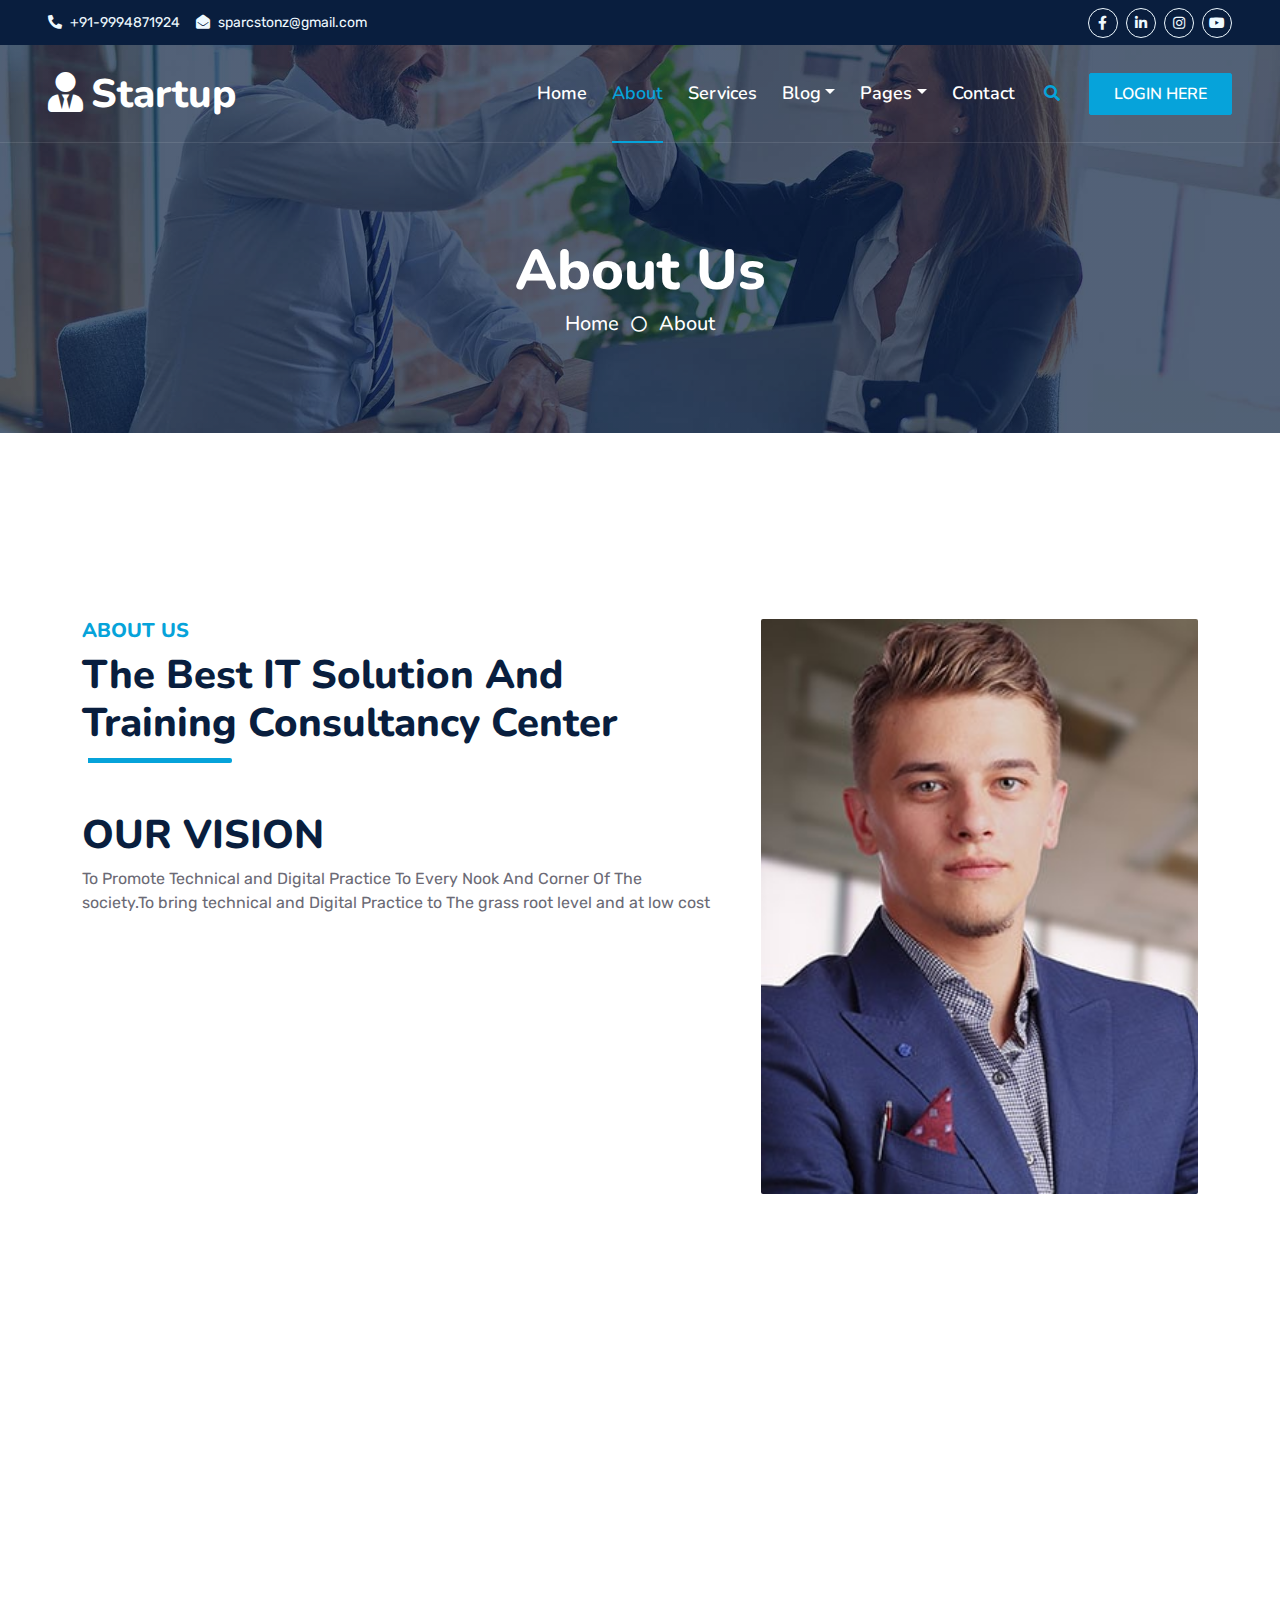
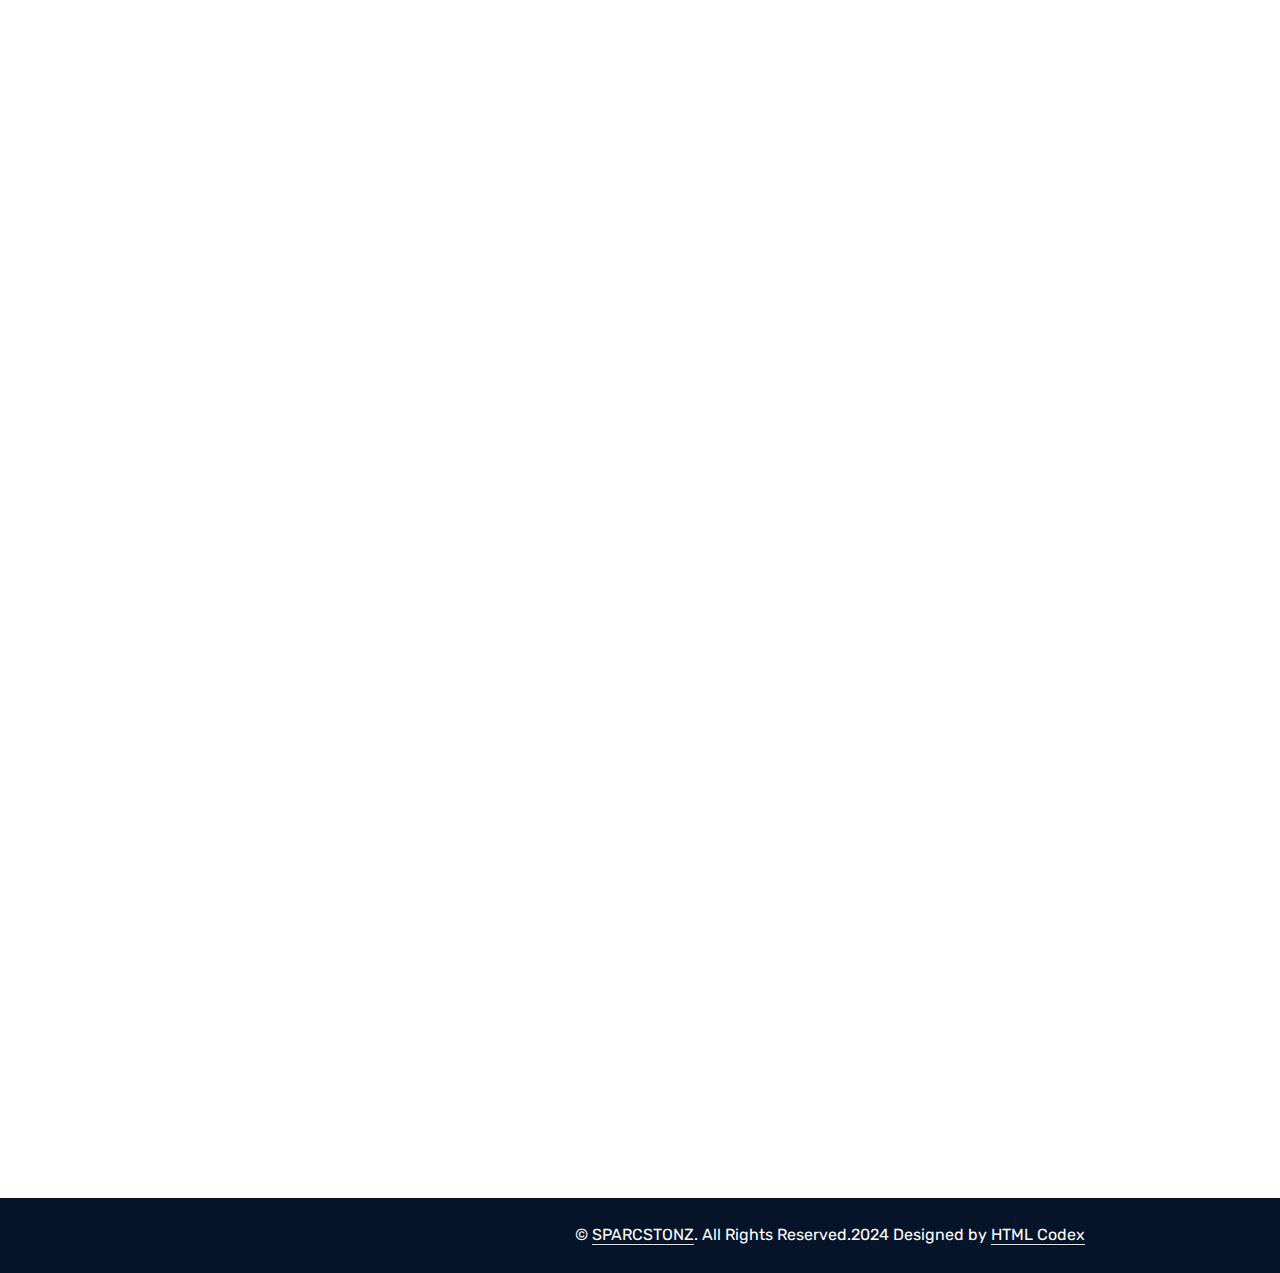
<file: about.html>
﻿<!DOCTYPE html>
<html lang="en">

<head>
    <meta charset="utf-8">
    <title>SPARCSTONZ</title>
    <meta content="width=device-width, initial-scale=1.0" name="viewport">
    <meta content="SPARKSTONZ" name="keywords">
    <meta content="SPARKSTONZ" name="description">

    <!-- Favicon -->
    <link href="img/favicon.ico" rel="icon">

    <!-- Google Web Fonts -->
    <link rel="preconnect" href="https://fonts.googleapis.com">
    <link rel="preconnect" href="https://fonts.gstatic.com" crossorigin>
    <link href="https://fonts.googleapis.com/css2?family=Nunito:wght@400;600;700;800&family=Rubik:wght@400;500;600;700&display=swap" rel="stylesheet">

    <!-- Icon Font Stylesheet -->
    <link href="https://cdnjs.cloudflare.com/ajax/libs/font-awesome/5.10.0/css/all.min.css" rel="stylesheet">
    <link href="https://cdn.jsdelivr.net/npm/bootstrap-icons@1.4.1/font/bootstrap-icons.css" rel="stylesheet">

    <!-- Libraries Stylesheet -->
    <link href="lib/owlcarousel/assets/owl.carousel.min.css" rel="stylesheet">
    <link href="lib/animate/animate.min.css" rel="stylesheet">

    <!-- Customized Bootstrap Stylesheet -->
    <link href="css/bootstrap.min.css" rel="stylesheet">

    <!-- Template Stylesheet -->
    <link href="css/style.css" rel="stylesheet">
</head>

<body>
    <!-- Spinner Start -->
    <div id="spinner" class="show bg-white position-fixed translate-middle w-100 vh-100 top-50 start-50 d-flex align-items-center justify-content-center">
        <div class="spinner"></div>
    </div>
    <!-- Spinner End -->


    <!-- Topbar Start -->
    <div class="container-fluid bg-dark px-5 d-none d-lg-block">
        <div class="row gx-0">
            <div class="col-lg-8 text-center text-lg-start mb-2 mb-lg-0">
                <div class="d-inline-flex align-items-center" style="height: 45px;">
                    
                    <small class="me-3 text-light"><i class="fa fa-phone-alt me-2"></i>+91-9994871924</small>
                    <small class="text-light"><i class="fa fa-envelope-open me-2"></i>sparcstonz@gmail.com</small>
                </div>
            </div>
            <div class="col-lg-4 text-center text-lg-end">
                <div class="d-inline-flex align-items-center" style="height: 45px;">
                     <a class="btn btn-sm btn-outline-light btn-sm-square rounded-circle me-2" href="https://www.facebook.com/sparcstonz"><i class="fab fa-facebook-f fw-normal"></i></a>
                    <a class="btn btn-sm btn-outline-light btn-sm-square rounded-circle me-2" href="https://www.linkedin.com/in/sparcstonz-admin-19015629a"><i class="fab fa-linkedin-in fw-normal"></i></a>
                    <a class="btn btn-sm btn-outline-light btn-sm-square rounded-circle me-2" href="https://www.instagram.com/invites/contact/?=timwga2cz&utm_content=t8w008j"><i class="fab fa-instagram fw-normal"></i></a>
                    <a class="btn btn-sm btn-outline-light btn-sm-square rounded-circle" href=""><i class="fab fa-youtube fw-normal"></i></a>
                </div>
            </div>
        </div>
    </div>
    <!-- Navbar Start -->
    <div class="container-fluid position-relative p-0">
        <nav class="navbar navbar-expand-lg navbar-dark px-5 py-3 py-lg-0">
            <a href="index.html" class="navbar-brand p-0">
                <h1 class="m-0"><i class="fa fa-user-tie me-2"></i>Startup</h1>
            </a>
            <button class="navbar-toggler" type="button" data-bs-toggle="collapse" data-bs-target="#navbarCollapse">
                <span class="fa fa-bars"></span>
            </button>
            <div class="collapse navbar-collapse" id="navbarCollapse">
                <div class="navbar-nav ms-auto py-0">
                    <a href="index.html" class="nav-item nav-link">Home</a>
                    <a href="about.html" class="nav-item nav-link active">About</a>
                    <a href="service.html" class="nav-item nav-link">Services</a>
                    <div class="nav-item dropdown">
                        <a href="#" class="nav-link dropdown-toggle" data-bs-toggle="dropdown">Blog</a>
                        <div class="dropdown-menu m-0">
                            <a href="blog.html" class="dropdown-item">Blog Grid</a>
                            <a href="detail.html" class="dropdown-item">Blog Detail</a>
                        </div>
                    </div>
                    <div class="nav-item dropdown">
                        <a href="#" class="nav-link dropdown-toggle" data-bs-toggle="dropdown">Pages</a>
                        <div class="dropdown-menu m-0">
                            <a href="price.html" class="dropdown-item">Pricing Plan</a>
                            <a href="feature.html" class="dropdown-item">Our features</a>
                            <a href="team.html" class="dropdown-item">Team Members</a>
                            <a href="testimonial.html" class="dropdown-item">Testimonial</a>
                            <a href="quote.html" class="dropdown-item">Free Quote</a>
                        </div>
                    </div>
                    <a href="contact.html" class="nav-item nav-link">Contact</a>
                </div>
                <butaton type="button" class="btn text-primary ms-3" data-bs-toggle="modal" data-bs-target="#searchModal"><i class="fa fa-search"></i></butaton>
                <a href="login.html" class="btn btn-primary py-2 px-4 ms-3">LOGIN HERE</a>
            </div>
        </nav>

        <div class="container-fluid bg-primary py-5 bg-header" style="margin-bottom: 90px;">
            <div class="row py-5">
                <div class="col-12 pt-lg-5 mt-lg-5 text-center">
                    <h1 class="display-4 text-white animated zoomIn">About Us</h1>
                    <a href="" class="h5 text-white">Home</a>
                    <i class="far fa-circle text-white px-2"></i>
                    <a href="" class="h5 text-white">About</a>
                </div>
            </div>
        </div>
    </div>
    <!-- Navbar End -->


    <!-- Full Screen Search Start -->
    <div class="modal fade" id="searchModal" tabindex="-1">
        <div class="modal-dialog modal-fullscreen">
            <div class="modal-content" style="background: rgba(9, 30, 62, .7);">
                <div class="modal-header border-0">
                    <button type="button" class="btn bg-white btn-close" data-bs-dismiss="modal" aria-label="Close"></button>
                </div>
                <div class="modal-body d-flex align-items-center justify-content-center">
                    <div class="input-group" style="max-width: 600px;">
                        <input type="text" class="form-control bg-transparent border-primary p-3" placeholder="Type search keyword">
                        <button class="btn btn-primary px-4"><i class="bi bi-search"></i></button>
                    </div>
                </div>
            </div>
        </div>
    </div>
    <!-- Full Screen Search End -->


    <!-- About Start -->
    <div class="container-fluid py-5 wow fadeInUp" data-wow-delay="0.1s">
        <div class="container py-5">
            <div class="row g-5">
                <div class="col-lg-7">
                    <div class="section-title position-relative pb-3 mb-5">
                        <h5 class="fw-bold text-primary text-uppercase">About Us</h5>
                        <h1 class="mb-0">The Best IT Solution And Training Consultancy Center</h1>
                    </div><h1>OUR VISION</h1>

                    <p class="mb-4">To Promote Technical and Digital Practice To Every Nook And Corner Of  The society.To bring technical and Digital Practice to The grass root level and at low cost</p>
                    <div class="row g-0 mb-3">
                        <div class="col-sm-6 wow zoomIn" data-wow-delay="0.2s">
                            <h5 class="mb-3"><i class="fa fa-check text-primary me-3"></i>QUALITY AND TRUST</h5>
                            <h5 class="mb-3"><i class="fa fa-check text-primary me-3"></i>SELF MOTIVATION</h5>
                        </div>
                        <div class="col-sm-6 wow zoomIn" data-wow-delay="0.4s">
                            <h5 class="mb-3"><i class="fa fa-check text-primary me-3"></i>Hands on Trainings</h5>
                            <h5 class="mb-3"><i class="fa fa-check text-primary me-3"></i>High end services at low cost</h5>
                        </div>
                    </div>
                    <div class="d-flex align-items-center mb-4 wow fadeIn" data-wow-delay="0.6s">
                        <div class="bg-primary d-flex align-items-center justify-content-center rounded" style="width: 60px; height: 60px;">
                            <i class="fa fa-phone-alt text-white"></i>
                        </div>
                        <div class="ps-4">
                            <h5 class="mb-2">Call to ask any question</h5>
                            <h4 class="text-primary mb-0">+91-9994871924</h4>
                        </div>
                    </div>
                    <a href="quote.html" class="btn btn-primary py-3 px-5 mt-3 wow zoomIn" data-wow-delay="0.9s">Request A Quote</a>
                </div>
                <div class="col-lg-5" style="min-height: 500px;">
                    <div class="position-relative h-100">
                        <img class="position-absolute w-100 h-100 rounded wow zoomIn" data-wow-delay="0.9s" src="img/about.jpg" style="object-fit: cover;">
                    </div>
                </div>
            </div>
        </div>
    </div>
    <!-- About End -->


    <!-- Team Start -->
    <div class="container-fluid py-5 wow fadeInUp" data-wow-delay="0.1s">
        <div class="container py-5">
            <div class="section-title text-center position-relative pb-3 mb-5 mx-auto" style="max-width: 600px;">
                <h5 class="fw-bold text-primary text-uppercase">Team Members</h5>
                <h1 class="mb-0">Professional Stuffs Ready to Help Your Business</h1>
            </div>
            <div class="row g-5">
                <div class="col-lg-4 wow slideInUp" data-wow-delay="0.3s">
                    <div class="team-item bg-light rounded overflow-hidden">
                        <div class="team-img position-relative overflow-hidden">
                            <img class="img-fluid w-100" src="img/team-1.jpg" alt="">
                            <div class="team-social">
                                <a class="btn btn-lg btn-primary btn-lg-square rounded" href=""><i class="fab fa-twitter fw-normal"></i></a>
                                <a class="btn btn-lg btn-primary btn-lg-square rounded" href=""><i class="fab fa-facebook-f fw-normal"></i></a>
                                <a class="btn btn-lg btn-primary btn-lg-square rounded" href=""><i class="fab fa-instagram fw-normal"></i></a>
                                <a class="btn btn-lg btn-primary btn-lg-square rounded" href=""><i class="fab fa-linkedin-in fw-normal"></i></a>
                            </div>
                        </div>
                        <div class="text-center py-4">
                            <h4 class="text-primary">Full Name</h4>
                            <p class="text-uppercase m-0">Designation</p>
                        </div>
                    </div>
                </div>
                <div class="col-lg-4 wow slideInUp" data-wow-delay="0.6s">
                    <div class="team-item bg-light rounded overflow-hidden">
                        <div class="team-img position-relative overflow-hidden">
                            <img class="img-fluid w-100" src="img/team-2.jpg" alt="">
                            <div class="team-social">
                                <a class="btn btn-lg btn-primary btn-lg-square rounded" href=""><i class="fab fa-twitter fw-normal"></i></a>
                                <a class="btn btn-lg btn-primary btn-lg-square rounded" href=""><i class="fab fa-facebook-f fw-normal"></i></a>
                                <a class="btn btn-lg btn-primary btn-lg-square rounded" href=""><i class="fab fa-instagram fw-normal"></i></a>
                                <a class="btn btn-lg btn-primary btn-lg-square rounded" href=""><i class="fab fa-linkedin-in fw-normal"></i></a>
                            </div>
                        </div>
                        <div class="text-center py-4">
                            <h4 class="text-primary">Full Name</h4>
                            <p class="text-uppercase m-0">Designation</p>
                        </div>
                    </div>
                </div>
                <div class="col-lg-4 wow slideInUp" data-wow-delay="0.9s">
                    <div class="team-item bg-light rounded overflow-hidden">
                        <div class="team-img position-relative overflow-hidden">
                            <img class="img-fluid w-100" src="img/team-3.jpg" alt="">
                            <div class="team-social">
                                <a class="btn btn-lg btn-primary btn-lg-square rounded" href=""><i class="fab fa-twitter fw-normal"></i></a>
                                <a class="btn btn-lg btn-primary btn-lg-square rounded" href=""><i class="fab fa-facebook-f fw-normal"></i></a>
                                <a class="btn btn-lg btn-primary btn-lg-square rounded" href=""><i class="fab fa-instagram fw-normal"></i></a>
                                <a class="btn btn-lg btn-primary btn-lg-square rounded" href=""><i class="fab fa-linkedin-in fw-normal"></i></a>
                            </div>
                        </div>
                        <div class="text-center py-4">
                            <h4 class="text-primary">Full Name</h4>
                            <p class="text-uppercase m-0">Designation</p>
                        </div>
                    </div>
                </div>
            </div>
        </div>
    </div>
    <!-- Team End -->


    <!-- Vendor Start -->
    <div class="container-fluid py-5 wow fadeInUp" data-wow-delay="0.1s">
        <div class="container py-5 mb-5">
            <div class="bg-white">
                <div class="owl-carousel vendor-carousel">
                    <img src="img/vendor-1.jpg" alt="">
                    <img src="img/vendor-2.jpg" alt="">
                    <img src="img/vendor-3.jpg" alt="">
                    <img src="img/vendor-4.jpg" alt="">
                    <img src="img/vendor-5.jpg" alt="">
                    <img src="img/vendor-6.jpg" alt="">
                    <img src="img/vendor-7.jpg" alt="">
                    <img src="img/vendor-8.jpg" alt="">
                    <img src="img/vendor-9.jpg" alt="">
                </div>
            </div>
        </div>
    </div>
    <!-- Vendor End -->
    

    <!-- Footer Start -->
    <div class="container-fluid bg-dark text-light mt-5 wow fadeInUp" data-wow-delay="0.1s">
        <div class="container">
            <div class="row gx-5">
                <div class="col-lg-4 col-md-6 footer-about">
                    <div class="d-flex flex-column align-items-center justify-content-center text-center h-100 bg-primary p-4">
                        <a href="index.html" class="navbar-brand">
                            <h1 class="m-0 text-white"><i class="fa fa-user-tie me-2"></i>SPARCSTONZ</h1>
                        </a>
                        <p class="mt-3 mb-4">OUR VISION. To promote Technical and Digital practice to every nook and corner of the society. To bring Technical and Digital practice to the grassroots level ...</p>
                        <form action="">
                            <div class="input-group">
                                <input type="text" class="form-control border-white p-3" placeholder="Your Email">
                                <button class="btn btn-dark">Sign Up</button>
                            </div>
                        </form>
                    </div>
                </div>
                <div class="col-lg-8 col-md-6">
                    <div class="row gx-5">
                        <div class="col-lg-4 col-md-12 pt-5 mb-5">
                            <div class="section-title section-title-sm position-relative pb-3 mb-4">
                                <h3 class="text-light mb-0">Get In Touch</h3>
                            </div>
                            
                            <div class="d-flex mb-2">
                                <i class="bi bi-envelope-open text-primary me-2"></i>
                                <p class="mb-0">sparcstonz@gmail.com</p>
                            </div>
                            <div class="d-flex mb-2">
                                <i class="bi bi-telephone text-primary me-2"></i>
                                <p class="mb-0">+91-9994871924</p>
                            </div>
                            <div class="d-flex mt-4">
                              <a class="btn btn-sm btn-outline-light btn-sm-square rounded-circle me-2" href="https://www.facebook.com/sparcstonz"><i class="fab fa-facebook-f fw-normal"></i></a>
                    <a class="btn btn-sm btn-outline-light btn-sm-square rounded-circle me-2" href="https://www.linkedin.com/in/sparcstonz-admin-19015629a"><i class="fab fa-linkedin-in fw-normal"></i></a>
                    <a class="btn btn-sm btn-outline-light btn-sm-square rounded-circle me-2" href="https://www.instagram.com/invites/contact/?=timwga2cz&utm_content=t8w008j"><i class="fab fa-instagram fw-normal"></i></a>
                    <a class="btn btn-sm btn-outline-light btn-sm-square rounded-circle" href=""><i class="fab fa-youtube fw-normal"></i></a>
                                                           </div>
                        </div>
                        <div class="col-lg-4 col-md-12 pt-0 pt-lg-5 mb-5">
                            <div class="section-title section-title-sm position-relative pb-3 mb-4">
                                <h3 class="text-light mb-0">Quick Links</h3>
                            </div>
                            <div class="link-animated d-flex flex-column justify-content-start">
                                <a class="text-light mb-2" href="#"><i class="bi bi-arrow-right text-primary me-2"></i>Home</a>
                                <a class="text-light mb-2" href="#"><i class="bi bi-arrow-right text-primary me-2"></i>About Us</a>
                                <a class="text-light mb-2" href="#"><i class="bi bi-arrow-right text-primary me-2"></i>Our Services</a>
                                <a class="text-light mb-2" href="#"><i class="bi bi-arrow-right text-primary me-2"></i>Meet The Team</a>
                                <a class="text-light mb-2" href="#"><i class="bi bi-arrow-right text-primary me-2"></i>Latest Blog</a>
                                <a class="text-light" href="#"><i class="bi bi-arrow-right text-primary me-2"></i>Contact Us</a>
                            </div>
                        </div>
                        <div class="col-lg-4 col-md-12 pt-0 pt-lg-5 mb-5">
                            <div class="section-title section-title-sm position-relative pb-3 mb-4">
                                <h3 class="text-light mb-0">Popular Links</h3>
                            </div>
                            <div class="link-animated d-flex flex-column justify-content-start">
                                <a class="text-light mb-2" href="index.html"><i class="bi bi-arrow-right text-primary me-2"></i>Home</a>
                                <a class="text-light mb-2" href="#"><i class="bi bi-arrow-right text-primary me-2"></i>About Us</a>
                                <a class="text-light mb-2" href="#"><i class="bi bi-arrow-right text-primary me-2"></i>Our Services</a>
                                <a class="text-light mb-2" href="#"><i class="bi bi-arrow-right text-primary me-2"></i>Meet The Team</a>
                                <a class="text-light mb-2" href="#"><i class="bi bi-arrow-right text-primary me-2"></i>Latest Blog</a>
                                <a class="text-light" href="#"><i class="bi bi-arrow-right text-primary me-2"></i>Contact Us</a>
                            </div>
                        </div>
                    </div>
                </div>
            </div>
        </div>
    </div>
    <div class="container-fluid text-white" style="background: #061429;">
        <div class="container text-center">
            <div class="row justify-content-end">
                <div class="col-lg-8 col-md-6">
                    <div class="d-flex align-items-center justify-content-center" style="height: 75px;">
                        <p class="mb-0">&copy; <a class="text-white border-bottom" href="#">SPARCSTONZ</a>. All Rights Reserved.2024
						
				Designed by <a class="text-white border-bottom" href="https://htmlcodex.com">HTML Codex</a></p>
                    </div>
                </div>
            </div>
        </div>
    </div>
    <!-- Footer End -->


    <!-- Back to Top -->
    <a href="#" class="btn btn-lg btn-primary btn-lg-square rounded back-to-top"><i class="bi bi-arrow-up"></i></a>


    <!-- JavaScript Libraries -->
    <script src="https://code.jquery.com/jquery-3.4.1.min.js"></script>
    <script src="https://cdn.jsdelivr.net/npm/bootstrap@5.0.0/dist/js/bootstrap.bundle.min.js"></script>
    <script src="lib/wow/wow.min.js"></script>
    <script src="lib/easing/easing.min.js"></script>
    <script src="lib/waypoints/waypoints.min.js"></script>
    <script src="lib/counterup/counterup.min.js"></script>
    <script src="lib/owlcarousel/owl.carousel.min.js"></script>

    <!-- Template Javascript -->
    <script src="js/main.js"></script>
</body>

</html>
</file>
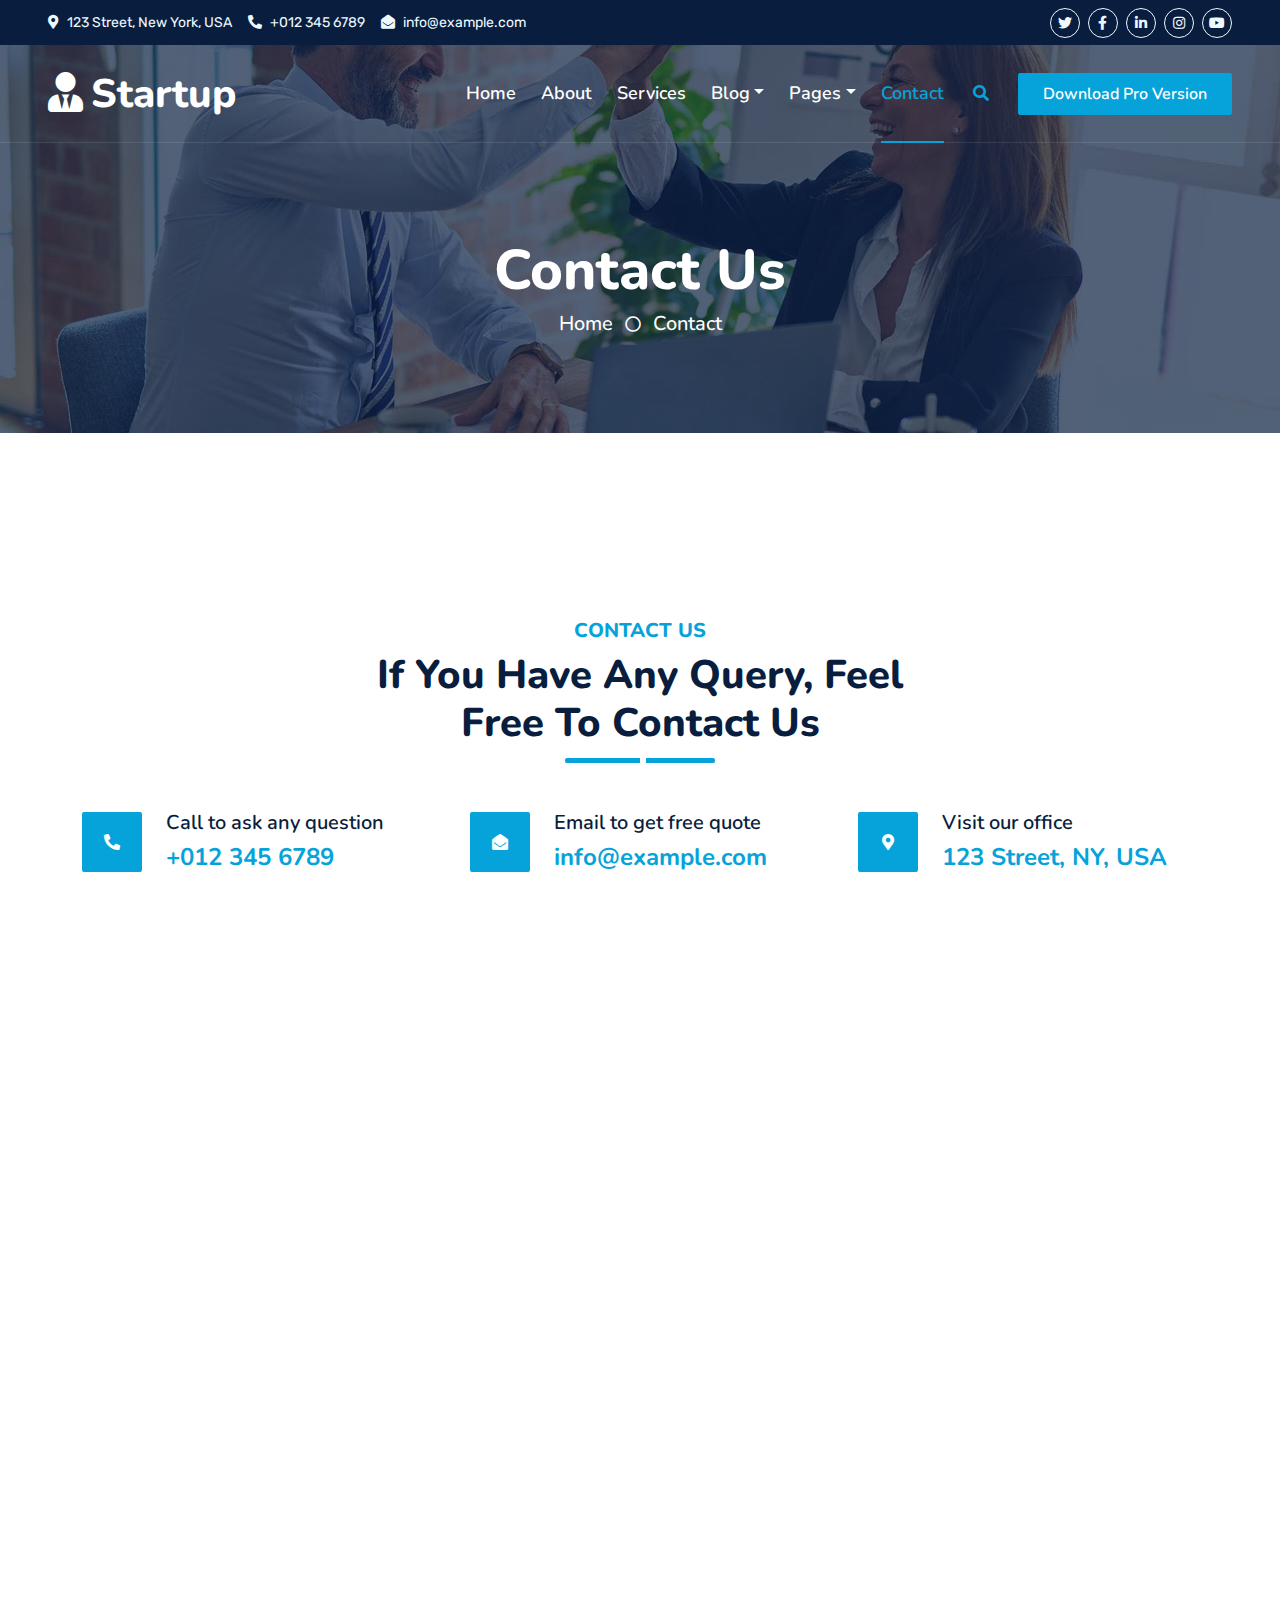
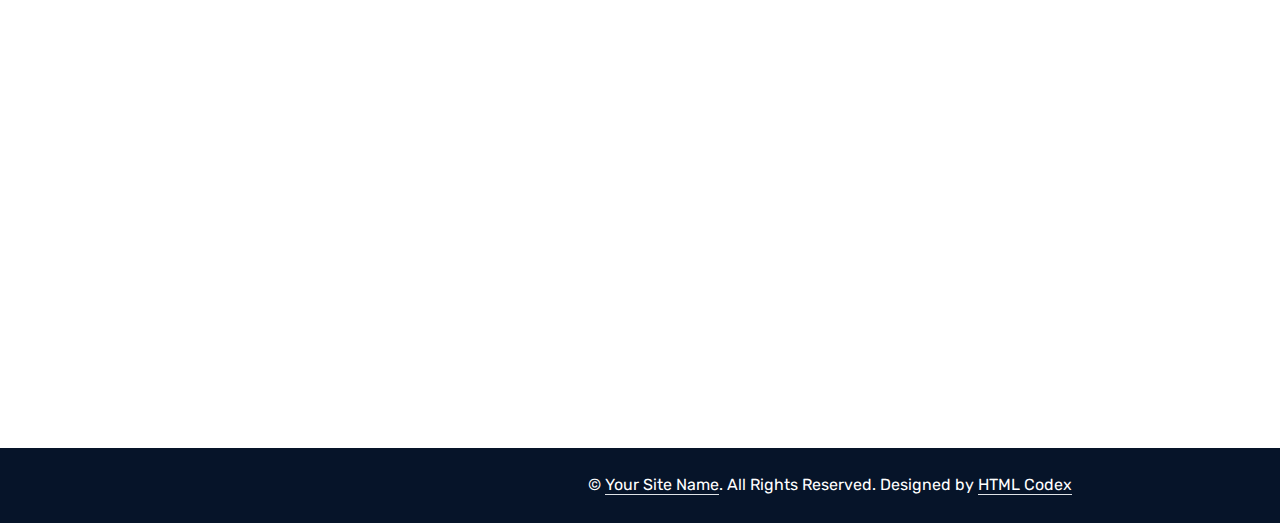
<file: contact.html>
<!DOCTYPE html>
<html lang="en">

<head>
    <meta charset="utf-8">
    <title>Startup - Startup Website Template</title>
    <meta content="width=device-width, initial-scale=1.0" name="viewport">
    <meta content="Free HTML Templates" name="keywords">
    <meta content="Free HTML Templates" name="description">

    <!-- Favicon -->
    <link href="img/favicon.ico" rel="icon">

    <!-- Google Web Fonts -->
    <link rel="preconnect" href="https://fonts.googleapis.com">
    <link rel="preconnect" href="https://fonts.gstatic.com" crossorigin>
    <link href="https://fonts.googleapis.com/css2?family=Nunito:wght@400;600;700;800&family=Rubik:wght@400;500;600;700&display=swap" rel="stylesheet">

    <!-- Icon Font Stylesheet -->
    <link href="https://cdnjs.cloudflare.com/ajax/libs/font-awesome/5.10.0/css/all.min.css" rel="stylesheet">
    <link href="https://cdn.jsdelivr.net/npm/bootstrap-icons@1.4.1/font/bootstrap-icons.css" rel="stylesheet">

    <!-- Libraries Stylesheet -->
    <link href="lib/owlcarousel/assets/owl.carousel.min.css" rel="stylesheet">
    <link href="lib/animate/animate.min.css" rel="stylesheet">

    <!-- Customized Bootstrap Stylesheet -->
    <link href="css/bootstrap.min.css" rel="stylesheet">

    <!-- Template Stylesheet -->
    <link href="css/style.css" rel="stylesheet">
</head>

<body>
    <!-- Spinner Start -->
    <div id="spinner" class="show bg-white position-fixed translate-middle w-100 vh-100 top-50 start-50 d-flex align-items-center justify-content-center">
        <div class="spinner"></div>
    </div>
    <!-- Spinner End -->


    <!-- Topbar Start -->
    <div class="container-fluid bg-dark px-5 d-none d-lg-block">
        <div class="row gx-0">
            <div class="col-lg-8 text-center text-lg-start mb-2 mb-lg-0">
                <div class="d-inline-flex align-items-center" style="height: 45px;">
                    <small class="me-3 text-light"><i class="fa fa-map-marker-alt me-2"></i>123 Street, New York, USA</small>
                    <small class="me-3 text-light"><i class="fa fa-phone-alt me-2"></i>+012 345 6789</small>
                    <small class="text-light"><i class="fa fa-envelope-open me-2"></i>info@example.com</small>
                </div>
            </div>
            <div class="col-lg-4 text-center text-lg-end">
                <div class="d-inline-flex align-items-center" style="height: 45px;">
                    <a class="btn btn-sm btn-outline-light btn-sm-square rounded-circle me-2" href=""><i class="fab fa-twitter fw-normal"></i></a>
                    <a class="btn btn-sm btn-outline-light btn-sm-square rounded-circle me-2" href=""><i class="fab fa-facebook-f fw-normal"></i></a>
                    <a class="btn btn-sm btn-outline-light btn-sm-square rounded-circle me-2" href=""><i class="fab fa-linkedin-in fw-normal"></i></a>
                    <a class="btn btn-sm btn-outline-light btn-sm-square rounded-circle me-2" href=""><i class="fab fa-instagram fw-normal"></i></a>
                    <a class="btn btn-sm btn-outline-light btn-sm-square rounded-circle" href=""><i class="fab fa-youtube fw-normal"></i></a>
                </div>
            </div>
        </div>
    </div>
    <!-- Topbar End -->


    <!-- Navbar Start -->
    <div class="container-fluid position-relative p-0">
        <nav class="navbar navbar-expand-lg navbar-dark px-5 py-3 py-lg-0">
            <a href="index.html" class="navbar-brand p-0">
                <h1 class="m-0"><i class="fa fa-user-tie me-2"></i>Startup</h1>
            </a>
            <button class="navbar-toggler" type="button" data-bs-toggle="collapse" data-bs-target="#navbarCollapse">
                <span class="fa fa-bars"></span>
            </button>
            <div class="collapse navbar-collapse" id="navbarCollapse">
                <div class="navbar-nav ms-auto py-0">
                    <a href="index.html" class="nav-item nav-link">Home</a>
                    <a href="about.html" class="nav-item nav-link">About</a>
                    <a href="service.html" class="nav-item nav-link">Services</a>
                    <div class="nav-item dropdown">
                        <a href="#" class="nav-link dropdown-toggle" data-bs-toggle="dropdown">Blog</a>
                        <div class="dropdown-menu m-0">
                            <a href="blog.html" class="dropdown-item">Blog Grid</a>
                            <a href="detail.html" class="dropdown-item">Blog Detail</a>
                        </div>
                    </div>
                    <div class="nav-item dropdown">
                        <a href="#" class="nav-link dropdown-toggle" data-bs-toggle="dropdown">Pages</a>
                        <div class="dropdown-menu m-0">
                            <a href="price.html" class="dropdown-item">Pricing Plan</a>
                            <a href="feature.html" class="dropdown-item">Our features</a>
                            <a href="team.html" class="dropdown-item">Team Members</a>
                            <a href="testimonial.html" class="dropdown-item">Testimonial</a>
                            <a href="quote.html" class="dropdown-item">Free Quote</a>
                        </div>
                    </div>
                    <a href="contact.html" class="nav-item nav-link active">Contact</a>
                </div>
                <butaton type="button" class="btn text-primary ms-3" data-bs-toggle="modal" data-bs-target="#searchModal"><i class="fa fa-search"></i></butaton>
                <a href="https://htmlcodex.com/startup-company-website-template" class="btn btn-primary py-2 px-4 ms-3">Download Pro Version</a>
            </div>
        </nav>

        <div class="container-fluid bg-primary py-5 bg-header" style="margin-bottom: 90px;">
            <div class="row py-5">
                <div class="col-12 pt-lg-5 mt-lg-5 text-center">
                    <h1 class="display-4 text-white animated zoomIn">Contact Us</h1>
                    <a href="" class="h5 text-white">Home</a>
                    <i class="far fa-circle text-white px-2"></i>
                    <a href="" class="h5 text-white">Contact</a>
                </div>
            </div>
        </div>
    </div>
    <!-- Navbar End -->


    <!-- Full Screen Search Start -->
    <div class="modal fade" id="searchModal" tabindex="-1">
        <div class="modal-dialog modal-fullscreen">
            <div class="modal-content" style="background: rgba(9, 30, 62, .7);">
                <div class="modal-header border-0">
                    <button type="button" class="btn bg-white btn-close" data-bs-dismiss="modal" aria-label="Close"></button>
                </div>
                <div class="modal-body d-flex align-items-center justify-content-center">
                    <div class="input-group" style="max-width: 600px;">
                        <input type="text" class="form-control bg-transparent border-primary p-3" placeholder="Type search keyword">
                        <button class="btn btn-primary px-4"><i class="bi bi-search"></i></button>
                    </div>
                </div>
            </div>
        </div>
    </div>
    <!-- Full Screen Search End -->


    <!-- Contact Start -->
    <div class="container-fluid py-5 wow fadeInUp" data-wow-delay="0.1s">
        <div class="container py-5">
            <div class="section-title text-center position-relative pb-3 mb-5 mx-auto" style="max-width: 600px;">
                <h5 class="fw-bold text-primary text-uppercase">Contact Us</h5>
                <h1 class="mb-0">If You Have Any Query, Feel Free To Contact Us</h1>
            </div>
            <div class="row g-5 mb-5">
                <div class="col-lg-4">
                    <div class="d-flex align-items-center wow fadeIn" data-wow-delay="0.1s">
                        <div class="bg-primary d-flex align-items-center justify-content-center rounded" style="width: 60px; height: 60px;">
                            <i class="fa fa-phone-alt text-white"></i>
                        </div>
                        <div class="ps-4">
                            <h5 class="mb-2">Call to ask any question</h5>
                            <h4 class="text-primary mb-0">+012 345 6789</h4>
                        </div>
                    </div>
                </div>
                <div class="col-lg-4">
                    <div class="d-flex align-items-center wow fadeIn" data-wow-delay="0.4s">
                        <div class="bg-primary d-flex align-items-center justify-content-center rounded" style="width: 60px; height: 60px;">
                            <i class="fa fa-envelope-open text-white"></i>
                        </div>
                        <div class="ps-4">
                            <h5 class="mb-2">Email to get free quote</h5>
                            <h4 class="text-primary mb-0">info@example.com</h4>
                        </div>
                    </div>
                </div>
                <div class="col-lg-4">
                    <div class="d-flex align-items-center wow fadeIn" data-wow-delay="0.8s">
                        <div class="bg-primary d-flex align-items-center justify-content-center rounded" style="width: 60px; height: 60px;">
                            <i class="fa fa-map-marker-alt text-white"></i>
                        </div>
                        <div class="ps-4">
                            <h5 class="mb-2">Visit our office</h5>
                            <h4 class="text-primary mb-0">123 Street, NY, USA</h4>
                        </div>
                    </div>
                </div>
            </div>
            <div class="row g-5">
                <div class="col-lg-6 wow slideInUp" data-wow-delay="0.3s">
                    <form>
                        <div class="row g-3">
                            <div class="col-md-6">
                                <input type="text" class="form-control border-0 bg-light px-4" placeholder="Your Name" style="height: 55px;">
                            </div>
                            <div class="col-md-6">
                                <input type="email" class="form-control border-0 bg-light px-4" placeholder="Your Email" style="height: 55px;">
                            </div>
                            <div class="col-12">
                                <input type="text" class="form-control border-0 bg-light px-4" placeholder="Subject" style="height: 55px;">
                            </div>
                            <div class="col-12">
                                <textarea class="form-control border-0 bg-light px-4 py-3" rows="4" placeholder="Message"></textarea>
                            </div>
                            <div class="col-12">
                                <button class="btn btn-primary w-100 py-3" type="submit">Send Message</button>
                            </div>
                        </div>
                    </form>
                </div>
                <div class="col-lg-6 wow slideInUp" data-wow-delay="0.6s">
                    <iframe class="position-relative rounded w-100 h-100"
                        src="https://www.google.com/maps/embed?pb=!1m18!1m12!1m3!1d3001156.4288297426!2d-78.01371936852176!3d42.72876761954724!2m3!1f0!2f0!3f0!3m2!1i1024!2i768!4f13.1!3m3!1m2!1s0x4ccc4bf0f123a5a9%3A0xddcfc6c1de189567!2sNew%20York%2C%20USA!5e0!3m2!1sen!2sbd!4v1603794290143!5m2!1sen!2sbd"
                        frameborder="0" style="min-height: 350px; border:0;" allowfullscreen="" aria-hidden="false"
                        tabindex="0"></iframe>
                </div>
            </div>
        </div>
    </div>
    <!-- Contact End -->


    <!-- Vendor Start -->
    <div class="container-fluid py-5 wow fadeInUp" data-wow-delay="0.1s">
        <div class="container py-5 mb-5">
            <div class="bg-white">
                <div class="owl-carousel vendor-carousel">
                    <img src="img/vendor-1.jpg" alt="">
                    <img src="img/vendor-2.jpg" alt="">
                    <img src="img/vendor-3.jpg" alt="">
                    <img src="img/vendor-4.jpg" alt="">
                    <img src="img/vendor-5.jpg" alt="">
                    <img src="img/vendor-6.jpg" alt="">
                    <img src="img/vendor-7.jpg" alt="">
                    <img src="img/vendor-8.jpg" alt="">
                    <img src="img/vendor-9.jpg" alt="">
                </div>
            </div>
        </div>
    </div>
    <!-- Vendor End -->
    

    <!-- Footer Start -->
    <div class="container-fluid bg-dark text-light mt-5 wow fadeInUp" data-wow-delay="0.1s">
        <div class="container">
            <div class="row gx-5">
                <div class="col-lg-4 col-md-6 footer-about">
                    <div class="d-flex flex-column align-items-center justify-content-center text-center h-100 bg-primary p-4">
                        <a href="index.html" class="navbar-brand">
                            <h1 class="m-0 text-white"><i class="fa fa-user-tie me-2"></i>Startup</h1>
                        </a>
                        <p class="mt-3 mb-4">Lorem diam sit erat dolor elitr et, diam lorem justo amet clita stet eos sit. Elitr dolor duo lorem, elitr clita ipsum sea. Diam amet erat lorem stet eos. Diam amet et kasd eos duo.</p>
                        <form action="">
                            <div class="input-group">
                                <input type="text" class="form-control border-white p-3" placeholder="Your Email">
                                <button class="btn btn-dark">Sign Up</button>
                            </div>
                        </form>
                    </div>
                </div>
                <div class="col-lg-8 col-md-6">
                    <div class="row gx-5">
                        <div class="col-lg-4 col-md-12 pt-5 mb-5">
                            <div class="section-title section-title-sm position-relative pb-3 mb-4">
                                <h3 class="text-light mb-0">Get In Touch</h3>
                            </div>
                            <div class="d-flex mb-2">
                                <i class="bi bi-geo-alt text-primary me-2"></i>
                                <p class="mb-0">123 Street, New York, USA</p>
                            </div>
                            <div class="d-flex mb-2">
                                <i class="bi bi-envelope-open text-primary me-2"></i>
                                <p class="mb-0">info@example.com</p>
                            </div>
                            <div class="d-flex mb-2">
                                <i class="bi bi-telephone text-primary me-2"></i>
                                <p class="mb-0">+012 345 67890</p>
                            </div>
                            <div class="d-flex mt-4">
                                <a class="btn btn-primary btn-square me-2" href="#"><i class="fab fa-twitter fw-normal"></i></a>
                                <a class="btn btn-primary btn-square me-2" href="#"><i class="fab fa-facebook-f fw-normal"></i></a>
                                <a class="btn btn-primary btn-square me-2" href="#"><i class="fab fa-linkedin-in fw-normal"></i></a>
                                <a class="btn btn-primary btn-square" href="#"><i class="fab fa-instagram fw-normal"></i></a>
                            </div>
                        </div>
                        <div class="col-lg-4 col-md-12 pt-0 pt-lg-5 mb-5">
                            <div class="section-title section-title-sm position-relative pb-3 mb-4">
                                <h3 class="text-light mb-0">Quick Links</h3>
                            </div>
                            <div class="link-animated d-flex flex-column justify-content-start">
                                <a class="text-light mb-2" href="#"><i class="bi bi-arrow-right text-primary me-2"></i>Home</a>
                                <a class="text-light mb-2" href="#"><i class="bi bi-arrow-right text-primary me-2"></i>About Us</a>
                                <a class="text-light mb-2" href="#"><i class="bi bi-arrow-right text-primary me-2"></i>Our Services</a>
                                <a class="text-light mb-2" href="#"><i class="bi bi-arrow-right text-primary me-2"></i>Meet The Team</a>
                                <a class="text-light mb-2" href="#"><i class="bi bi-arrow-right text-primary me-2"></i>Latest Blog</a>
                                <a class="text-light" href="#"><i class="bi bi-arrow-right text-primary me-2"></i>Contact Us</a>
                            </div>
                        </div>
                        <div class="col-lg-4 col-md-12 pt-0 pt-lg-5 mb-5">
                            <div class="section-title section-title-sm position-relative pb-3 mb-4">
                                <h3 class="text-light mb-0">Popular Links</h3>
                            </div>
                            <div class="link-animated d-flex flex-column justify-content-start">
                                <a class="text-light mb-2" href="#"><i class="bi bi-arrow-right text-primary me-2"></i>Home</a>
                                <a class="text-light mb-2" href="#"><i class="bi bi-arrow-right text-primary me-2"></i>About Us</a>
                                <a class="text-light mb-2" href="#"><i class="bi bi-arrow-right text-primary me-2"></i>Our Services</a>
                                <a class="text-light mb-2" href="#"><i class="bi bi-arrow-right text-primary me-2"></i>Meet The Team</a>
                                <a class="text-light mb-2" href="#"><i class="bi bi-arrow-right text-primary me-2"></i>Latest Blog</a>
                                <a class="text-light" href="#"><i class="bi bi-arrow-right text-primary me-2"></i>Contact Us</a>
                            </div>
                        </div>
                    </div>
                </div>
            </div>
        </div>
    </div>
    <div class="container-fluid text-white" style="background: #061429;">
        <div class="container text-center">
            <div class="row justify-content-end">
                <div class="col-lg-8 col-md-6">
                    <div class="d-flex align-items-center justify-content-center" style="height: 75px;">
                        <p class="mb-0">&copy; <a class="text-white border-bottom" href="#">Your Site Name</a>. All Rights Reserved. 
						
						<!--/*** This template is free as long as you keep the footer author’s credit link/attribution link/backlink. If you'd like to use the template without the footer author’s credit link/attribution link/backlink, you can purchase the Credit Removal License from "https://htmlcodex.com/credit-removal". Thank you for your support. ***/-->
						Designed by <a class="text-white border-bottom" href="https://htmlcodex.com">HTML Codex</a></p>
                    </div>
                </div>
            </div>
        </div>
    </div>
    <!-- Footer End -->


    <!-- Back to Top -->
    <a href="#" class="btn btn-lg btn-primary btn-lg-square rounded back-to-top"><i class="bi bi-arrow-up"></i></a>


    <!-- JavaScript Libraries -->
    <script src="https://code.jquery.com/jquery-3.4.1.min.js"></script>
    <script src="https://cdn.jsdelivr.net/npm/bootstrap@5.0.0/dist/js/bootstrap.bundle.min.js"></script>
    <script src="lib/wow/wow.min.js"></script>
    <script src="lib/easing/easing.min.js"></script>
    <script src="lib/waypoints/waypoints.min.js"></script>
    <script src="lib/counterup/counterup.min.js"></script>
    <script src="lib/owlcarousel/owl.carousel.min.js"></script>

    <!-- Template Javascript -->
    <script src="js/main.js"></script>
</body>

</html>
</file>
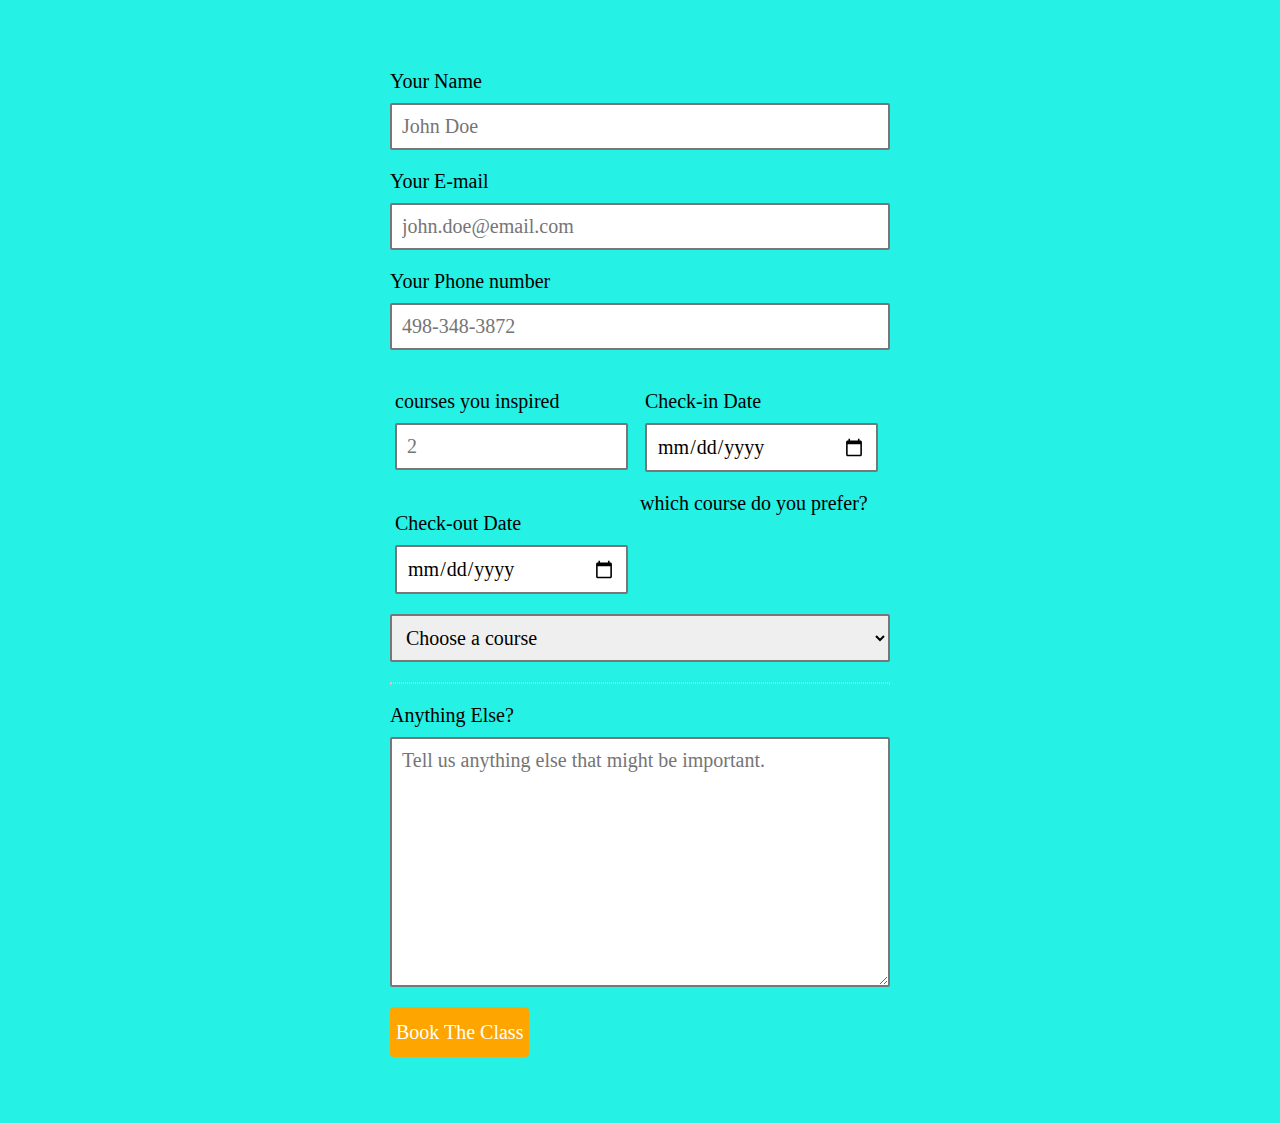
<file: demo.html>
<html>
<head>
<style>
body {
  width: 500px;
  margin: 0 auto;
  padding: 50px;
}

div.elem-group {
  margin: 20px 0;
}

div.elem-group.inlined {
  width: 49%;
  display: inline-block;
  float: left;
  margin-left: 1%;
}

label {
  display: block;
  font-family: 'Nanum Gothic';
  padding-bottom: 10px;
  font-size: 1.25em;
}

input, select, textarea {
  border-radius: 2px;
  border: 2px solid #777;
  box-sizing: border-box;
  font-size: 1.25em;
  font-family: 'Nanum Gothic';
  width: 100%;
  padding: 10px;
}

div.elem-group.inlined input {
  width: 95%;
  display: inline-block;
}

textarea {
  height: 250px;
}

hr {
  border: 1px dotted #ccc;
}

button {
  height: 50px;
  background: orange;
  border: none;
  color: white;
  font-size: 1.25em;
  font-family: 'Nanum Gothic';
  border-radius: 4px;
  cursor: pointer;
}

button:hover {
  border: 2px solid black;
}
</style>
</head>
<body style="background-color:#25F1E5;">
<form >
  <div class="elem-group">
    <label for="name">Your Name</label>
    <input type="text" id="name" name="visitor_name" placeholder="John Doe" pattern=[A-Z\sa-z]{3,20} required>
  </div>
  <div class="elem-group">
    <label for="email">Your E-mail</label>
    <input type="email" id="email" name="visitor_email" placeholder="john.doe@email.com" required>
  </div>
  <div class="elem-group">
    <label for="phone">Your Phone number</label>
    <input type="tel" id="phone" name="visitor_phone" placeholder="498-348-3872" pattern=(\d{3})-?\s?(\d{3})-?\s?(\d{4}) required>
  </div>
  
  <div class="elem-group inlined">
    <label for="child">courses you inspired</label>
    <input type="text" id="child" name="total_children" placeholder="2" min="0" required>
  </div>
  <div class="elem-group inlined">
    <label for="checkin-date">Check-in Date</label>
    <input type="date" id="checkin-date" name="checkin" required>
  </div>
  <div class="elem-group inlined">
    <label for="checkout-date">Check-out Date</label>
    <input type="date" id="checkout-date" name="checkout" required>
  </div>
  <div class="elem-group">
    <label for="room-selection">which course do you prefer?</label>
    <select id="room-selection" name="room_preference" required>
      <option value="">Choose a course</option>
      <option value="connecting">AWS</option>
      <option value="adjoining">DEVOPS</option>
      <option value="adjacent">CCNA</option>
 <option value="adjacent">KUBERNETES</option>
 <option value="adjacent">FULL STACK DEVELOPEMENT</option>
 <option value="adjacent">PHOTOSHOP</option>
 <option value="adjacent">COREL DRAW</option>
 <option value="adjacent">ADVANCED EXCEL</option>
 <option value="adjacent">.NET</option>
 <option value="adjacent">AZURE SERVICES</option>
    </select>
  </div>
  <hr>
  <div class="elem-group">
    <label for="message">Anything Else?</label>
    <textarea id="message" name="visitor_message" placeholder="Tell us anything else that might be important." required></textarea>
  </div>
  <button type="submit" <a href malito:="kumarvijayalakshmi143@gmail.com">Book The Class</button>
</form>
<script>
var currentDateTime = new Date();
var year = currentDateTime.getFullYear();
var month = (currentDateTime.getMonth() + 1);
var date = (currentDateTime.getDate() + 1);

if(date < 10) {
  date = '0' + date;
}
if(month < 10) {
  month = '0' + month;
}

var dateTomorrow = year + "-" + month + "-" + date;
var checkinElem = document.querySelector("#checkin-date");
var checkoutElem = document.querySelector("#checkout-date");

checkinElem.setAttribute("min", dateTomorrow);

checkinElem.onchange = function () {
    checkoutElem.setAttribute("min", this.value);
}
</script>
</body>
</html>
</file>
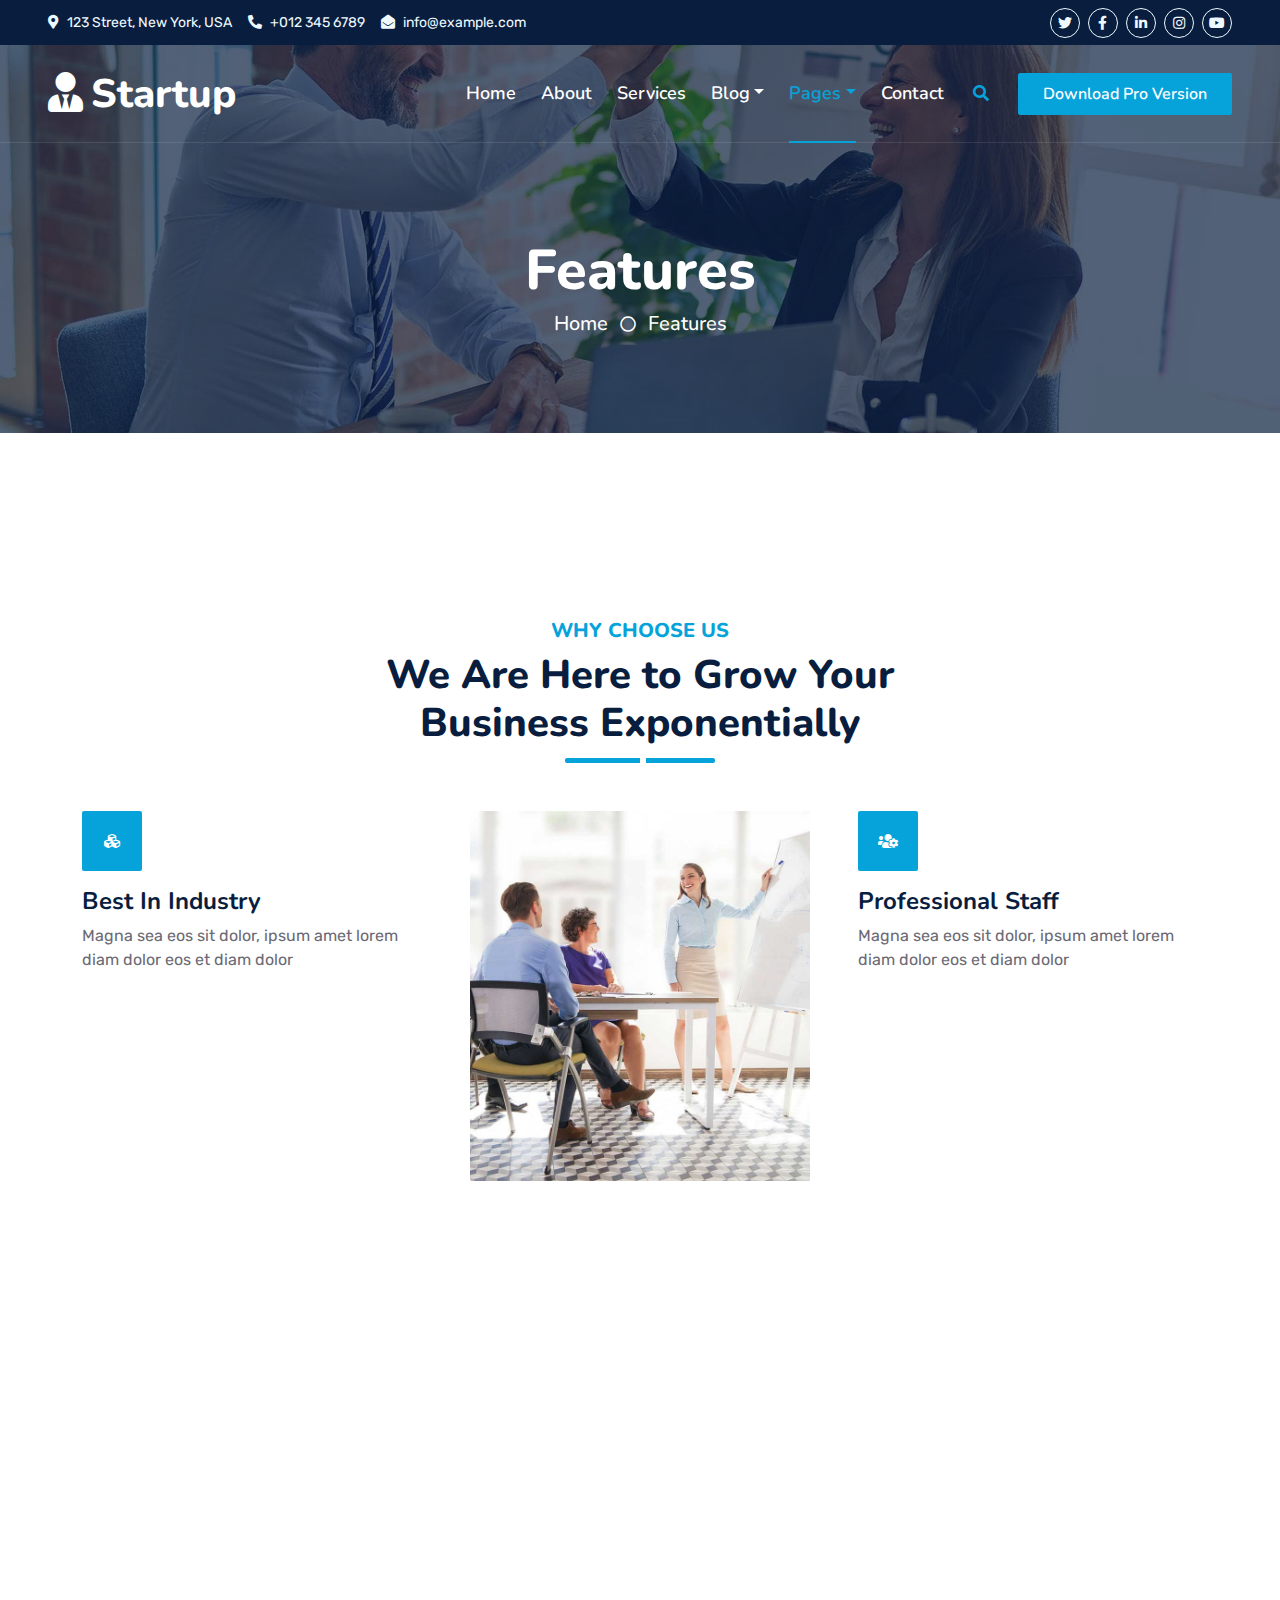
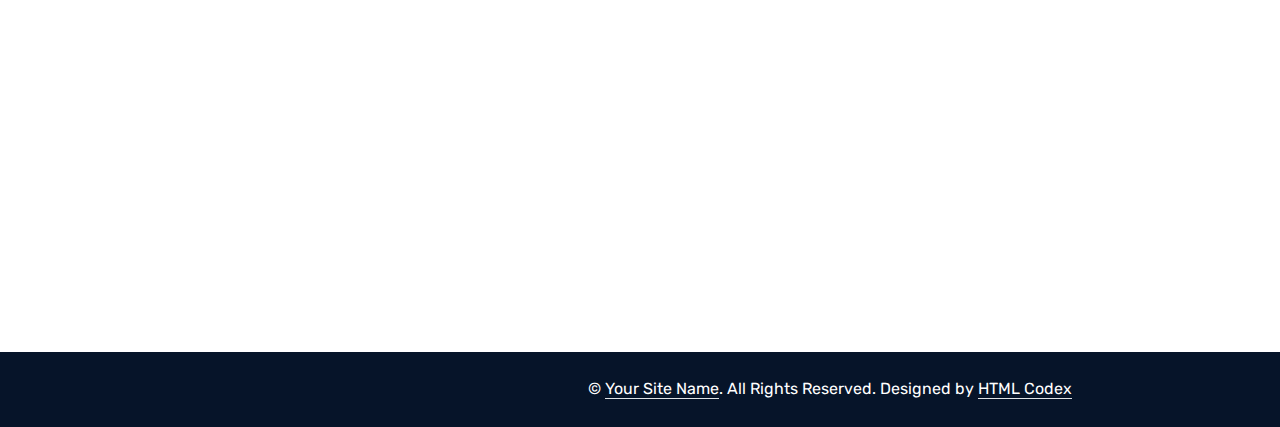
<file: feature.html>
<!DOCTYPE html>
<html lang="en">

<head>
    <meta charset="utf-8">
    <title>Startup - Startup Website Template</title>
    <meta content="width=device-width, initial-scale=1.0" name="viewport">
    <meta content="Free HTML Templates" name="keywords">
    <meta content="Free HTML Templates" name="description">

    <!-- Favicon -->
    <link href="img/favicon.ico" rel="icon">

    <!-- Google Web Fonts -->
    <link rel="preconnect" href="https://fonts.googleapis.com">
    <link rel="preconnect" href="https://fonts.gstatic.com" crossorigin>
    <link href="https://fonts.googleapis.com/css2?family=Nunito:wght@400;600;700;800&family=Rubik:wght@400;500;600;700&display=swap" rel="stylesheet">

    <!-- Icon Font Stylesheet -->
    <link href="https://cdnjs.cloudflare.com/ajax/libs/font-awesome/5.10.0/css/all.min.css" rel="stylesheet">
    <link href="https://cdn.jsdelivr.net/npm/bootstrap-icons@1.4.1/font/bootstrap-icons.css" rel="stylesheet">

    <!-- Libraries Stylesheet -->
    <link href="lib/owlcarousel/assets/owl.carousel.min.css" rel="stylesheet">
    <link href="lib/animate/animate.min.css" rel="stylesheet">

    <!-- Customized Bootstrap Stylesheet -->
    <link href="css/bootstrap.min.css" rel="stylesheet">

    <!-- Template Stylesheet -->
    <link href="css/style.css" rel="stylesheet">
</head>

<body>
    <!-- Spinner Start -->
    <div id="spinner" class="show bg-white position-fixed translate-middle w-100 vh-100 top-50 start-50 d-flex align-items-center justify-content-center">
        <div class="spinner"></div>
    </div>
    <!-- Spinner End -->


    <!-- Topbar Start -->
    <div class="container-fluid bg-dark px-5 d-none d-lg-block">
        <div class="row gx-0">
            <div class="col-lg-8 text-center text-lg-start mb-2 mb-lg-0">
                <div class="d-inline-flex align-items-center" style="height: 45px;">
                    <small class="me-3 text-light"><i class="fa fa-map-marker-alt me-2"></i>123 Street, New York, USA</small>
                    <small class="me-3 text-light"><i class="fa fa-phone-alt me-2"></i>+012 345 6789</small>
                    <small class="text-light"><i class="fa fa-envelope-open me-2"></i>info@example.com</small>
                </div>
            </div>
            <div class="col-lg-4 text-center text-lg-end">
                <div class="d-inline-flex align-items-center" style="height: 45px;">
                    <a class="btn btn-sm btn-outline-light btn-sm-square rounded-circle me-2" href=""><i class="fab fa-twitter fw-normal"></i></a>
                    <a class="btn btn-sm btn-outline-light btn-sm-square rounded-circle me-2" href=""><i class="fab fa-facebook-f fw-normal"></i></a>
                    <a class="btn btn-sm btn-outline-light btn-sm-square rounded-circle me-2" href=""><i class="fab fa-linkedin-in fw-normal"></i></a>
                    <a class="btn btn-sm btn-outline-light btn-sm-square rounded-circle me-2" href=""><i class="fab fa-instagram fw-normal"></i></a>
                    <a class="btn btn-sm btn-outline-light btn-sm-square rounded-circle" href=""><i class="fab fa-youtube fw-normal"></i></a>
                </div>
            </div>
        </div>
    </div>
    <!-- Topbar End -->


    <!-- Navbar Start -->
    <div class="container-fluid position-relative p-0">
        <nav class="navbar navbar-expand-lg navbar-dark px-5 py-3 py-lg-0">
            <a href="index.html" class="navbar-brand p-0">
                <h1 class="m-0"><i class="fa fa-user-tie me-2"></i>Startup</h1>
            </a>
            <button class="navbar-toggler" type="button" data-bs-toggle="collapse" data-bs-target="#navbarCollapse">
                <span class="fa fa-bars"></span>
            </button>
            <div class="collapse navbar-collapse" id="navbarCollapse">
                <div class="navbar-nav ms-auto py-0">
                    <a href="index.html" class="nav-item nav-link">Home</a>
                    <a href="about.html" class="nav-item nav-link">About</a>
                    <a href="service.html" class="nav-item nav-link">Services</a>
                    <div class="nav-item dropdown">
                        <a href="#" class="nav-link dropdown-toggle" data-bs-toggle="dropdown">Blog</a>
                        <div class="dropdown-menu m-0">
                            <a href="blog.html" class="dropdown-item">Blog Grid</a>
                            <a href="detail.html" class="dropdown-item">Blog Detail</a>
                        </div>
                    </div>
                    <div class="nav-item dropdown">
                        <a href="#" class="nav-link dropdown-toggle active" data-bs-toggle="dropdown">Pages</a>
                        <div class="dropdown-menu m-0">
                            <a href="price.html" class="dropdown-item">Pricing Plan</a>
                            <a href="feature.html" class="dropdown-item active">Our features</a>
                            <a href="team.html" class="dropdown-item">Team Members</a>
                            <a href="testimonial.html" class="dropdown-item">Testimonial</a>
                            <a href="quote.html" class="dropdown-item">Free Quote</a>
                        </div>
                    </div>
                    <a href="contact.html" class="nav-item nav-link">Contact</a>
                </div>
                <butaton type="button" class="btn text-primary ms-3" data-bs-toggle="modal" data-bs-target="#searchModal"><i class="fa fa-search"></i></butaton>
                <a href="https://htmlcodex.com/startup-company-website-template" class="btn btn-primary py-2 px-4 ms-3">Download Pro Version</a>
            </div>
        </nav>

        <div class="container-fluid bg-primary py-5 bg-header" style="margin-bottom: 90px;">
            <div class="row py-5">
                <div class="col-12 pt-lg-5 mt-lg-5 text-center">
                    <h1 class="display-4 text-white animated zoomIn">Features</h1>
                    <a href="" class="h5 text-white">Home</a>
                    <i class="far fa-circle text-white px-2"></i>
                    <a href="" class="h5 text-white">Features</a>
                </div>
            </div>
        </div>
    </div>
    <!-- Navbar End -->


    <!-- Full Screen Search Start -->
    <div class="modal fade" id="searchModal" tabindex="-1">
        <div class="modal-dialog modal-fullscreen">
            <div class="modal-content" style="background: rgba(9, 30, 62, .7);">
                <div class="modal-header border-0">
                    <button type="button" class="btn bg-white btn-close" data-bs-dismiss="modal" aria-label="Close"></button>
                </div>
                <div class="modal-body d-flex align-items-center justify-content-center">
                    <div class="input-group" style="max-width: 600px;">
                        <input type="text" class="form-control bg-transparent border-primary p-3" placeholder="Type search keyword">
                        <button class="btn btn-primary px-4"><i class="bi bi-search"></i></button>
                    </div>
                </div>
            </div>
        </div>
    </div>
    <!-- Full Screen Search End -->


    <!-- Features Start -->
    <div class="container-fluid py-5 wow fadeInUp" data-wow-delay="0.1s">
        <div class="container py-5">
            <div class="section-title text-center position-relative pb-3 mb-5 mx-auto" style="max-width: 600px;">
                <h5 class="fw-bold text-primary text-uppercase">Why Choose Us</h5>
                <h1 class="mb-0">We Are Here to Grow Your Business Exponentially</h1>
            </div>
            <div class="row g-5">
                <div class="col-lg-4">
                    <div class="row g-5">
                        <div class="col-12 wow zoomIn" data-wow-delay="0.2s">
                            <div class="bg-primary rounded d-flex align-items-center justify-content-center mb-3" style="width: 60px; height: 60px;">
                                <i class="fa fa-cubes text-white"></i>
                            </div>
                            <h4>Best In Industry</h4>
                            <p class="mb-0">Magna sea eos sit dolor, ipsum amet lorem diam dolor eos et diam dolor</p>
                        </div>
                        <div class="col-12 wow zoomIn" data-wow-delay="0.6s">
                            <div class="bg-primary rounded d-flex align-items-center justify-content-center mb-3" style="width: 60px; height: 60px;">
                                <i class="fa fa-award text-white"></i>
                            </div>
                            <h4>Award Winning</h4>
                            <p class="mb-0">Magna sea eos sit dolor, ipsum amet lorem diam dolor eos et diam dolor</p>
                        </div>
                    </div>
                </div>
                <div class="col-lg-4  wow zoomIn" data-wow-delay="0.9s" style="min-height: 350px;">
                    <div class="position-relative h-100">
                        <img class="position-absolute w-100 h-100 rounded wow zoomIn" data-wow-delay="0.1s" src="img/feature.jpg" style="object-fit: cover;">
                    </div>
                </div>
                <div class="col-lg-4">
                    <div class="row g-5">
                        <div class="col-12 wow zoomIn" data-wow-delay="0.4s">
                            <div class="bg-primary rounded d-flex align-items-center justify-content-center mb-3" style="width: 60px; height: 60px;">
                                <i class="fa fa-users-cog text-white"></i>
                            </div>
                            <h4>Professional Staff</h4>
                            <p class="mb-0">Magna sea eos sit dolor, ipsum amet lorem diam dolor eos et diam dolor</p>
                        </div>
                        <div class="col-12 wow zoomIn" data-wow-delay="0.8s">
                            <div class="bg-primary rounded d-flex align-items-center justify-content-center mb-3" style="width: 60px; height: 60px;">
                                <i class="fa fa-phone-alt text-white"></i>
                            </div>
                            <h4>24/7 Support</h4>
                            <p class="mb-0">Magna sea eos sit dolor, ipsum amet lorem diam dolor eos et diam dolor</p>
                        </div>
                    </div>
                </div>
            </div>
        </div>
    </div>
    <!-- Features Start -->


    <!-- Vendor Start -->
    <div class="container-fluid py-5 wow fadeInUp" data-wow-delay="0.1s">
        <div class="container py-5 mb-5">
            <div class="bg-white">
                <div class="owl-carousel vendor-carousel">
                    <img src="img/vendor-1.jpg" alt="">
                    <img src="img/vendor-2.jpg" alt="">
                    <img src="img/vendor-3.jpg" alt="">
                    <img src="img/vendor-4.jpg" alt="">
                    <img src="img/vendor-5.jpg" alt="">
                    <img src="img/vendor-6.jpg" alt="">
                    <img src="img/vendor-7.jpg" alt="">
                    <img src="img/vendor-8.jpg" alt="">
                    <img src="img/vendor-9.jpg" alt="">
                </div>
            </div>
        </div>
    </div>
    <!-- Vendor End -->
    

    <!-- Footer Start -->
    <div class="container-fluid bg-dark text-light mt-5 wow fadeInUp" data-wow-delay="0.1s">
        <div class="container">
            <div class="row gx-5">
                <div class="col-lg-4 col-md-6 footer-about">
                    <div class="d-flex flex-column align-items-center justify-content-center text-center h-100 bg-primary p-4">
                        <a href="index.html" class="navbar-brand">
                            <h1 class="m-0 text-white"><i class="fa fa-user-tie me-2"></i>Startup</h1>
                        </a>
                        <p class="mt-3 mb-4">Lorem diam sit erat dolor elitr et, diam lorem justo amet clita stet eos sit. Elitr dolor duo lorem, elitr clita ipsum sea. Diam amet erat lorem stet eos. Diam amet et kasd eos duo.</p>
                        <form action="">
                            <div class="input-group">
                                <input type="text" class="form-control border-white p-3" placeholder="Your Email">
                                <button class="btn btn-dark">Sign Up</button>
                            </div>
                        </form>
                    </div>
                </div>
                <div class="col-lg-8 col-md-6">
                    <div class="row gx-5">
                        <div class="col-lg-4 col-md-12 pt-5 mb-5">
                            <div class="section-title section-title-sm position-relative pb-3 mb-4">
                                <h3 class="text-light mb-0">Get In Touch</h3>
                            </div>
                            <div class="d-flex mb-2">
                                <i class="bi bi-geo-alt text-primary me-2"></i>
                                <p class="mb-0">123 Street, New York, USA</p>
                            </div>
                            <div class="d-flex mb-2">
                                <i class="bi bi-envelope-open text-primary me-2"></i>
                                <p class="mb-0">info@example.com</p>
                            </div>
                            <div class="d-flex mb-2">
                                <i class="bi bi-telephone text-primary me-2"></i>
                                <p class="mb-0">+012 345 67890</p>
                            </div>
                            <div class="d-flex mt-4">
                                <a class="btn btn-primary btn-square me-2" href="#"><i class="fab fa-twitter fw-normal"></i></a>
                                <a class="btn btn-primary btn-square me-2" href="#"><i class="fab fa-facebook-f fw-normal"></i></a>
                                <a class="btn btn-primary btn-square me-2" href="#"><i class="fab fa-linkedin-in fw-normal"></i></a>
                                <a class="btn btn-primary btn-square" href="#"><i class="fab fa-instagram fw-normal"></i></a>
                            </div>
                        </div>
                        <div class="col-lg-4 col-md-12 pt-0 pt-lg-5 mb-5">
                            <div class="section-title section-title-sm position-relative pb-3 mb-4">
                                <h3 class="text-light mb-0">Quick Links</h3>
                            </div>
                            <div class="link-animated d-flex flex-column justify-content-start">
                                <a class="text-light mb-2" href="#"><i class="bi bi-arrow-right text-primary me-2"></i>Home</a>
                                <a class="text-light mb-2" href="#"><i class="bi bi-arrow-right text-primary me-2"></i>About Us</a>
                                <a class="text-light mb-2" href="#"><i class="bi bi-arrow-right text-primary me-2"></i>Our Services</a>
                                <a class="text-light mb-2" href="#"><i class="bi bi-arrow-right text-primary me-2"></i>Meet The Team</a>
                                <a class="text-light mb-2" href="#"><i class="bi bi-arrow-right text-primary me-2"></i>Latest Blog</a>
                                <a class="text-light" href="#"><i class="bi bi-arrow-right text-primary me-2"></i>Contact Us</a>
                            </div>
                        </div>
                        <div class="col-lg-4 col-md-12 pt-0 pt-lg-5 mb-5">
                            <div class="section-title section-title-sm position-relative pb-3 mb-4">
                                <h3 class="text-light mb-0">Popular Links</h3>
                            </div>
                            <div class="link-animated d-flex flex-column justify-content-start">
                                <a class="text-light mb-2" href="#"><i class="bi bi-arrow-right text-primary me-2"></i>Home</a>
                                <a class="text-light mb-2" href="#"><i class="bi bi-arrow-right text-primary me-2"></i>About Us</a>
                                <a class="text-light mb-2" href="#"><i class="bi bi-arrow-right text-primary me-2"></i>Our Services</a>
                                <a class="text-light mb-2" href="#"><i class="bi bi-arrow-right text-primary me-2"></i>Meet The Team</a>
                                <a class="text-light mb-2" href="#"><i class="bi bi-arrow-right text-primary me-2"></i>Latest Blog</a>
                                <a class="text-light" href="#"><i class="bi bi-arrow-right text-primary me-2"></i>Contact Us</a>
                            </div>
                        </div>
                    </div>
                </div>
            </div>
        </div>
    </div>
    <div class="container-fluid text-white" style="background: #061429;">
        <div class="container text-center">
            <div class="row justify-content-end">
                <div class="col-lg-8 col-md-6">
                    <div class="d-flex align-items-center justify-content-center" style="height: 75px;">
                        <p class="mb-0">&copy; <a class="text-white border-bottom" href="#">Your Site Name</a>. All Rights Reserved. 
						
						<!--/*** This template is free as long as you keep the footer author’s credit link/attribution link/backlink. If you'd like to use the template without the footer author’s credit link/attribution link/backlink, you can purchase the Credit Removal License from "https://htmlcodex.com/credit-removal". Thank you for your support. ***/-->
						Designed by <a class="text-white border-bottom" href="https://htmlcodex.com">HTML Codex</a></p>
                    </div>
                </div>
            </div>
        </div>
    </div>
    <!-- Footer End -->


    <!-- Back to Top -->
    <a href="#" class="btn btn-lg btn-primary btn-lg-square rounded back-to-top"><i class="bi bi-arrow-up"></i></a>


    <!-- JavaScript Libraries -->
    <script src="https://code.jquery.com/jquery-3.4.1.min.js"></script>
    <script src="https://cdn.jsdelivr.net/npm/bootstrap@5.0.0/dist/js/bootstrap.bundle.min.js"></script>
    <script src="lib/wow/wow.min.js"></script>
    <script src="lib/easing/easing.min.js"></script>
    <script src="lib/waypoints/waypoints.min.js"></script>
    <script src="lib/counterup/counterup.min.js"></script>
    <script src="lib/owlcarousel/owl.carousel.min.js"></script>

    <!-- Template Javascript -->
    <script src="js/main.js"></script>
</body>

</html>
</file>
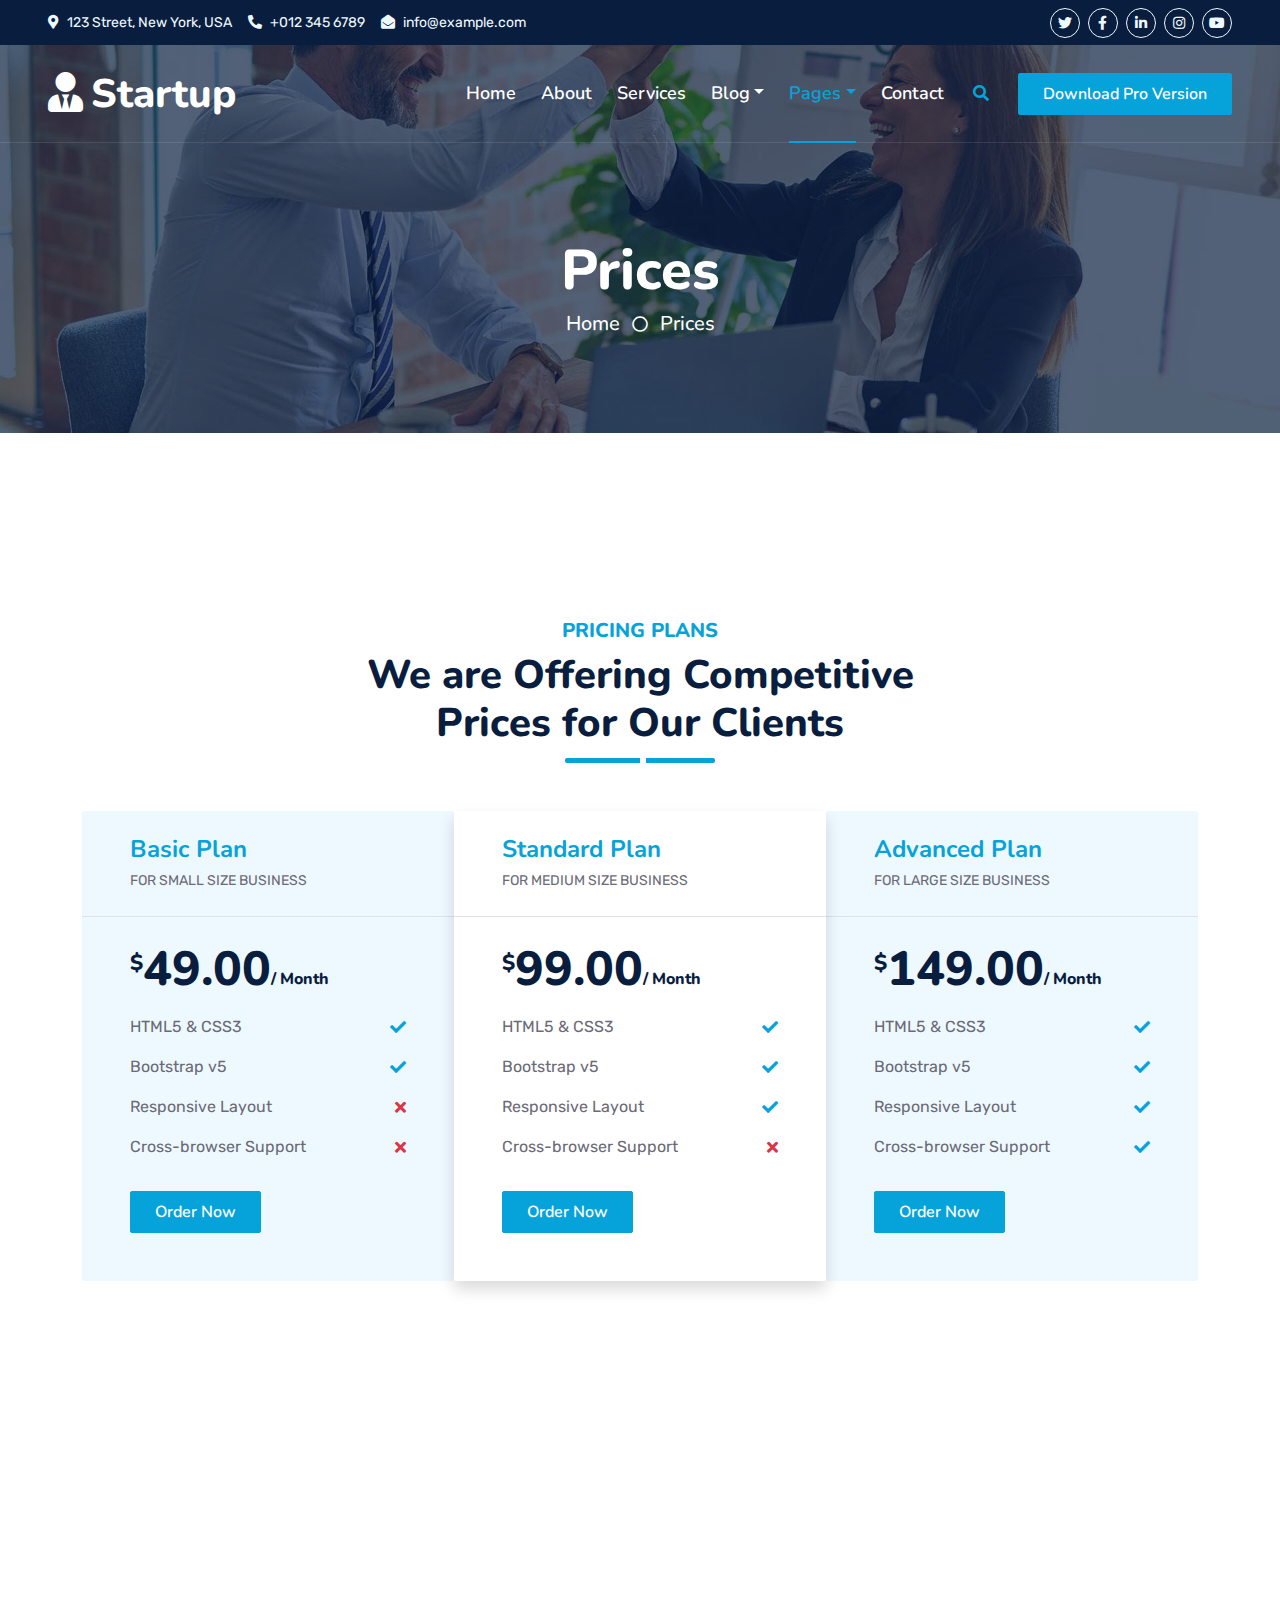
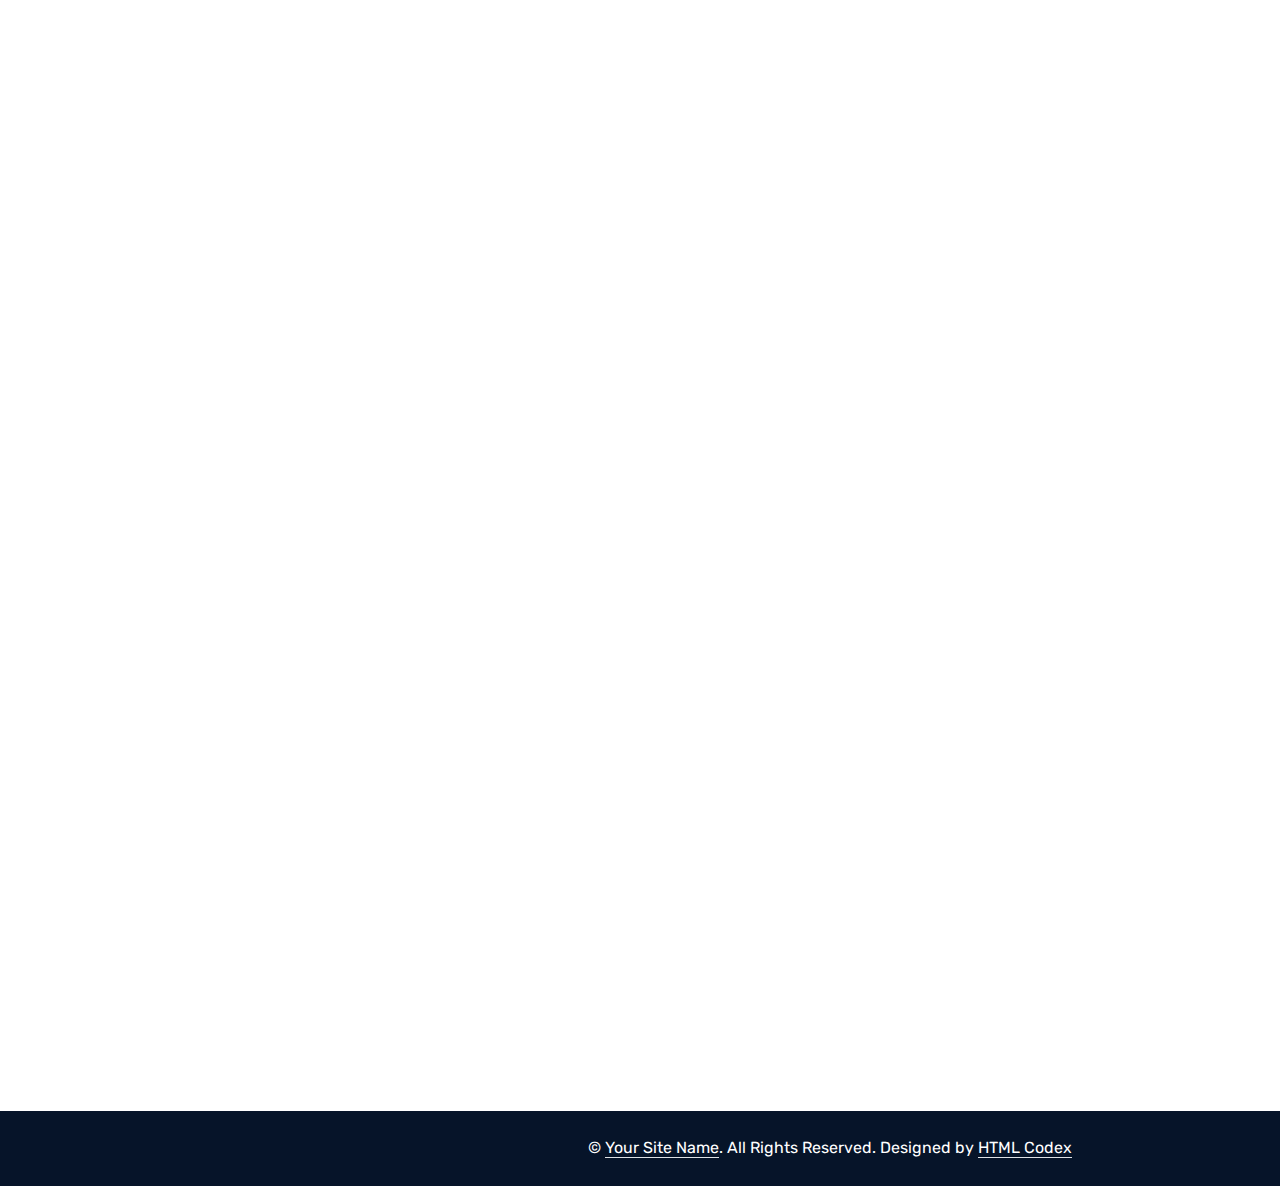
<file: price.html>
<!DOCTYPE html>
<html lang="en">

<head>
    <meta charset="utf-8">
    <title>Startup - Startup Website Template</title>
    <meta content="width=device-width, initial-scale=1.0" name="viewport">
    <meta content="Free HTML Templates" name="keywords">
    <meta content="Free HTML Templates" name="description">

    <!-- Favicon -->
    <link href="img/favicon.ico" rel="icon">

    <!-- Google Web Fonts -->
    <link rel="preconnect" href="https://fonts.googleapis.com">
    <link rel="preconnect" href="https://fonts.gstatic.com" crossorigin>
    <link href="https://fonts.googleapis.com/css2?family=Nunito:wght@400;600;700;800&family=Rubik:wght@400;500;600;700&display=swap" rel="stylesheet">

    <!-- Icon Font Stylesheet -->
    <link href="https://cdnjs.cloudflare.com/ajax/libs/font-awesome/5.10.0/css/all.min.css" rel="stylesheet">
    <link href="https://cdn.jsdelivr.net/npm/bootstrap-icons@1.4.1/font/bootstrap-icons.css" rel="stylesheet">

    <!-- Libraries Stylesheet -->
    <link href="lib/owlcarousel/assets/owl.carousel.min.css" rel="stylesheet">
    <link href="lib/animate/animate.min.css" rel="stylesheet">

    <!-- Customized Bootstrap Stylesheet -->
    <link href="css/bootstrap.min.css" rel="stylesheet">

    <!-- Template Stylesheet -->
    <link href="css/style.css" rel="stylesheet">
</head>

<body>
    <!-- Spinner Start -->
    <div id="spinner" class="show bg-white position-fixed translate-middle w-100 vh-100 top-50 start-50 d-flex align-items-center justify-content-center">
        <div class="spinner"></div>
    </div>
    <!-- Spinner End -->


    <!-- Topbar Start -->
    <div class="container-fluid bg-dark px-5 d-none d-lg-block">
        <div class="row gx-0">
            <div class="col-lg-8 text-center text-lg-start mb-2 mb-lg-0">
                <div class="d-inline-flex align-items-center" style="height: 45px;">
                    <small class="me-3 text-light"><i class="fa fa-map-marker-alt me-2"></i>123 Street, New York, USA</small>
                    <small class="me-3 text-light"><i class="fa fa-phone-alt me-2"></i>+012 345 6789</small>
                    <small class="text-light"><i class="fa fa-envelope-open me-2"></i>info@example.com</small>
                </div>
            </div>
            <div class="col-lg-4 text-center text-lg-end">
                <div class="d-inline-flex align-items-center" style="height: 45px;">
                    <a class="btn btn-sm btn-outline-light btn-sm-square rounded-circle me-2" href=""><i class="fab fa-twitter fw-normal"></i></a>
                    <a class="btn btn-sm btn-outline-light btn-sm-square rounded-circle me-2" href=""><i class="fab fa-facebook-f fw-normal"></i></a>
                    <a class="btn btn-sm btn-outline-light btn-sm-square rounded-circle me-2" href=""><i class="fab fa-linkedin-in fw-normal"></i></a>
                    <a class="btn btn-sm btn-outline-light btn-sm-square rounded-circle me-2" href=""><i class="fab fa-instagram fw-normal"></i></a>
                    <a class="btn btn-sm btn-outline-light btn-sm-square rounded-circle" href=""><i class="fab fa-youtube fw-normal"></i></a>
                </div>
            </div>
        </div>
    </div>
    <!-- Topbar End -->


    <!-- Navbar Start -->
    <div class="container-fluid position-relative p-0">
        <nav class="navbar navbar-expand-lg navbar-dark px-5 py-3 py-lg-0">
            <a href="index.html" class="navbar-brand p-0">
                <h1 class="m-0"><i class="fa fa-user-tie me-2"></i>Startup</h1>
            </a>
            <button class="navbar-toggler" type="button" data-bs-toggle="collapse" data-bs-target="#navbarCollapse">
                <span class="fa fa-bars"></span>
            </button>
            <div class="collapse navbar-collapse" id="navbarCollapse">
                <div class="navbar-nav ms-auto py-0">
                    <a href="index.html" class="nav-item nav-link">Home</a>
                    <a href="about.html" class="nav-item nav-link">About</a>
                    <a href="service.html" class="nav-item nav-link">Services</a>
                    <div class="nav-item dropdown">
                        <a href="#" class="nav-link dropdown-toggle" data-bs-toggle="dropdown">Blog</a>
                        <div class="dropdown-menu m-0">
                            <a href="blog.html" class="dropdown-item">Blog Grid</a>
                            <a href="detail.html" class="dropdown-item">Blog Detail</a>
                        </div>
                    </div>
                    <div class="nav-item dropdown">
                        <a href="#" class="nav-link dropdown-toggle active" data-bs-toggle="dropdown">Pages</a>
                        <div class="dropdown-menu m-0">
                            <a href="price.html" class="dropdown-item active">Pricing Plan</a>
                            <a href="feature.html" class="dropdown-item">Our features</a>
                            <a href="team.html" class="dropdown-item">Team Members</a>
                            <a href="testimonial.html" class="dropdown-item">Testimonial</a>
                            <a href="quote.html" class="dropdown-item">Free Quote</a>
                        </div>
                    </div>
                    <a href="contact.html" class="nav-item nav-link">Contact</a>
                </div>
                <butaton type="button" class="btn text-primary ms-3" data-bs-toggle="modal" data-bs-target="#searchModal"><i class="fa fa-search"></i></butaton>
                <a href="https://htmlcodex.com/startup-company-website-template" class="btn btn-primary py-2 px-4 ms-3">Download Pro Version</a>
            </div>
        </nav>

        <div class="container-fluid bg-primary py-5 bg-header" style="margin-bottom: 90px;">
            <div class="row py-5">
                <div class="col-12 pt-lg-5 mt-lg-5 text-center">
                    <h1 class="display-4 text-white animated zoomIn">Prices</h1>
                    <a href="" class="h5 text-white">Home</a>
                    <i class="far fa-circle text-white px-2"></i>
                    <a href="" class="h5 text-white">Prices</a>
                </div>
            </div>
        </div>
    </div>
    <!-- Navbar End -->


    <!-- Full Screen Search Start -->
    <div class="modal fade" id="searchModal" tabindex="-1">
        <div class="modal-dialog modal-fullscreen">
            <div class="modal-content" style="background: rgba(9, 30, 62, .7);">
                <div class="modal-header border-0">
                    <button type="button" class="btn bg-white btn-close" data-bs-dismiss="modal" aria-label="Close"></button>
                </div>
                <div class="modal-body d-flex align-items-center justify-content-center">
                    <div class="input-group" style="max-width: 600px;">
                        <input type="text" class="form-control bg-transparent border-primary p-3" placeholder="Type search keyword">
                        <button class="btn btn-primary px-4"><i class="bi bi-search"></i></button>
                    </div>
                </div>
            </div>
        </div>
    </div>
    <!-- Full Screen Search End -->


    <!-- Pricing Plan Start -->
    <div class="container-fluid py-5 wow fadeInUp" data-wow-delay="0.1s">
        <div class="container py-5">
            <div class="section-title text-center position-relative pb-3 mb-5 mx-auto" style="max-width: 600px;">
                <h5 class="fw-bold text-primary text-uppercase">Pricing Plans</h5>
                <h1 class="mb-0">We are Offering Competitive Prices for Our Clients</h1>
            </div>
            <div class="row g-0">
                <div class="col-lg-4 wow slideInUp" data-wow-delay="0.6s">
                    <div class="bg-light rounded">
                        <div class="border-bottom py-4 px-5 mb-4">
                            <h4 class="text-primary mb-1">Basic Plan</h4>
                            <small class="text-uppercase">For Small Size Business</small>
                        </div>
                        <div class="p-5 pt-0">
                            <h1 class="display-5 mb-3">
                                <small class="align-top" style="font-size: 22px; line-height: 45px;">$</small>49.00<small
                                    class="align-bottom" style="font-size: 16px; line-height: 40px;">/ Month</small>
                            </h1>
                            <div class="d-flex justify-content-between mb-3"><span>HTML5 & CSS3</span><i class="fa fa-check text-primary pt-1"></i></div>
                            <div class="d-flex justify-content-between mb-3"><span>Bootstrap v5</span><i class="fa fa-check text-primary pt-1"></i></div>
                            <div class="d-flex justify-content-between mb-3"><span>Responsive Layout</span><i class="fa fa-times text-danger pt-1"></i></div>
                            <div class="d-flex justify-content-between mb-2"><span>Cross-browser Support</span><i class="fa fa-times text-danger pt-1"></i></div>
                            <a href="" class="btn btn-primary py-2 px-4 mt-4">Order Now</a>
                        </div>
                    </div>
                </div>
                <div class="col-lg-4 wow slideInUp" data-wow-delay="0.3s">
                    <div class="bg-white rounded shadow position-relative" style="z-index: 1;">
                        <div class="border-bottom py-4 px-5 mb-4">
                            <h4 class="text-primary mb-1">Standard Plan</h4>
                            <small class="text-uppercase">For Medium Size Business</small>
                        </div>
                        <div class="p-5 pt-0">
                            <h1 class="display-5 mb-3">
                                <small class="align-top" style="font-size: 22px; line-height: 45px;">$</small>99.00<small
                                    class="align-bottom" style="font-size: 16px; line-height: 40px;">/ Month</small>
                            </h1>
                            <div class="d-flex justify-content-between mb-3"><span>HTML5 & CSS3</span><i class="fa fa-check text-primary pt-1"></i></div>
                            <div class="d-flex justify-content-between mb-3"><span>Bootstrap v5</span><i class="fa fa-check text-primary pt-1"></i></div>
                            <div class="d-flex justify-content-between mb-3"><span>Responsive Layout</span><i class="fa fa-check text-primary pt-1"></i></div>
                            <div class="d-flex justify-content-between mb-2"><span>Cross-browser Support</span><i class="fa fa-times text-danger pt-1"></i></div>
                            <a href="" class="btn btn-primary py-2 px-4 mt-4">Order Now</a>
                        </div>
                    </div>
                </div>
                <div class="col-lg-4 wow slideInUp" data-wow-delay="0.9s">
                    <div class="bg-light rounded">
                        <div class="border-bottom py-4 px-5 mb-4">
                            <h4 class="text-primary mb-1">Advanced Plan</h4>
                            <small class="text-uppercase">For Large Size Business</small>
                        </div>
                        <div class="p-5 pt-0">
                            <h1 class="display-5 mb-3">
                                <small class="align-top" style="font-size: 22px; line-height: 45px;">$</small>149.00<small
                                    class="align-bottom" style="font-size: 16px; line-height: 40px;">/ Month</small>
                            </h1>
                            <div class="d-flex justify-content-between mb-3"><span>HTML5 & CSS3</span><i class="fa fa-check text-primary pt-1"></i></div>
                            <div class="d-flex justify-content-between mb-3"><span>Bootstrap v5</span><i class="fa fa-check text-primary pt-1"></i></div>
                            <div class="d-flex justify-content-between mb-3"><span>Responsive Layout</span><i class="fa fa-check text-primary pt-1"></i></div>
                            <div class="d-flex justify-content-between mb-2"><span>Cross-browser Support</span><i class="fa fa-check text-primary pt-1"></i></div>
                            <a href="" class="btn btn-primary py-2 px-4 mt-4">Order Now</a>
                        </div>
                    </div>
                </div>
            </div>
        </div>
    </div>
    <!-- Pricing Plan End -->


    <!-- Quote Start -->
    <div class="container-fluid py-5 wow fadeInUp" data-wow-delay="0.1s">
        <div class="container py-5">
            <div class="row g-5">
                <div class="col-lg-7">
                    <div class="section-title position-relative pb-3 mb-5">
                        <h5 class="fw-bold text-primary text-uppercase">Request A Quote</h5>
                        <h1 class="mb-0">Need A Free Quote? Please Feel Free to Contact Us</h1>
                    </div>
                    <div class="row gx-3">
                        <div class="col-sm-6 wow zoomIn" data-wow-delay="0.2s">
                            <h5 class="mb-4"><i class="fa fa-reply text-primary me-3"></i>Reply within 24 hours</h5>
                        </div>
                        <div class="col-sm-6 wow zoomIn" data-wow-delay="0.4s">
                            <h5 class="mb-4"><i class="fa fa-phone-alt text-primary me-3"></i>24 hrs telephone support</h5>
                        </div>
                    </div>
                    <p class="mb-4">Eirmod sed tempor lorem ut dolores. Aliquyam sit sadipscing kasd ipsum. Dolor ea et dolore et at sea ea at dolor, justo ipsum duo rebum sea invidunt voluptua. Eos vero eos vero ea et dolore eirmod et. Dolores diam duo invidunt lorem. Elitr ut dolores magna sit. Sea dolore sanctus sed et. Takimata takimata sanctus sed.</p>
                    <div class="d-flex align-items-center mt-2 wow zoomIn" data-wow-delay="0.6s">
                        <div class="bg-primary d-flex align-items-center justify-content-center rounded" style="width: 60px; height: 60px;">
                            <i class="fa fa-phone-alt text-white"></i>
                        </div>
                        <div class="ps-4">
                            <h5 class="mb-2">Call to ask any question</h5>
                            <h4 class="text-primary mb-0">+012 345 6789</h4>
                        </div>
                    </div>
                </div>
                <div class="col-lg-5">
                    <div class="bg-primary rounded h-100 d-flex align-items-center p-5 wow zoomIn" data-wow-delay="0.9s">
                        <form>
                            <div class="row g-3">
                                <div class="col-xl-12">
                                    <input type="text" class="form-control bg-light border-0" placeholder="Your Name" style="height: 55px;">
                                </div>
                                <div class="col-12">
                                    <input type="email" class="form-control bg-light border-0" placeholder="Your Email" style="height: 55px;">
                                </div>
                                <div class="col-12">
                                    <select class="form-select bg-light border-0" style="height: 55px;">
                                        <option selected>Select A Service</option>
                                        <option value="1">Service 1</option>
                                        <option value="2">Service 2</option>
                                        <option value="3">Service 3</option>
                                    </select>
                                </div>
                                <div class="col-12">
                                    <textarea class="form-control bg-light border-0" rows="3" placeholder="Message"></textarea>
                                </div>
                                <div class="col-12">
                                    <button class="btn btn-dark w-100 py-3" type="submit">Request A Quote</button>
                                </div>
                            </div>
                        </form>
                    </div>
                </div>
            </div>
        </div>
    </div>
    <!-- Quote End -->


    <!-- Vendor Start -->
    <div class="container-fluid py-5 wow fadeInUp" data-wow-delay="0.1s">
        <div class="container py-5 mb-5">
            <div class="bg-white">
                <div class="owl-carousel vendor-carousel">
                    <img src="img/vendor-1.jpg" alt="">
                    <img src="img/vendor-2.jpg" alt="">
                    <img src="img/vendor-3.jpg" alt="">
                    <img src="img/vendor-4.jpg" alt="">
                    <img src="img/vendor-5.jpg" alt="">
                    <img src="img/vendor-6.jpg" alt="">
                    <img src="img/vendor-7.jpg" alt="">
                    <img src="img/vendor-8.jpg" alt="">
                    <img src="img/vendor-9.jpg" alt="">
                </div>
            </div>
        </div>
    </div>
    <!-- Vendor End -->
    

    <!-- Footer Start -->
    <div class="container-fluid bg-dark text-light mt-5 wow fadeInUp" data-wow-delay="0.1s">
        <div class="container">
            <div class="row gx-5">
                <div class="col-lg-4 col-md-6 footer-about">
                    <div class="d-flex flex-column align-items-center justify-content-center text-center h-100 bg-primary p-4">
                        <a href="index.html" class="navbar-brand">
                            <h1 class="m-0 text-white"><i class="fa fa-user-tie me-2"></i>Startup</h1>
                        </a>
                        <p class="mt-3 mb-4">Lorem diam sit erat dolor elitr et, diam lorem justo amet clita stet eos sit. Elitr dolor duo lorem, elitr clita ipsum sea. Diam amet erat lorem stet eos. Diam amet et kasd eos duo.</p>
                        <form action="">
                            <div class="input-group">
                                <input type="text" class="form-control border-white p-3" placeholder="Your Email">
                                <button class="btn btn-dark">Sign Up</button>
                            </div>
                        </form>
                    </div>
                </div>
                <div class="col-lg-8 col-md-6">
                    <div class="row gx-5">
                        <div class="col-lg-4 col-md-12 pt-5 mb-5">
                            <div class="section-title section-title-sm position-relative pb-3 mb-4">
                                <h3 class="text-light mb-0">Get In Touch</h3>
                            </div>
                            <div class="d-flex mb-2">
                                <i class="bi bi-geo-alt text-primary me-2"></i>
                                <p class="mb-0">123 Street, New York, USA</p>
                            </div>
                            <div class="d-flex mb-2">
                                <i class="bi bi-envelope-open text-primary me-2"></i>
                                <p class="mb-0">info@example.com</p>
                            </div>
                            <div class="d-flex mb-2">
                                <i class="bi bi-telephone text-primary me-2"></i>
                                <p class="mb-0">+012 345 67890</p>
                            </div>
                            <div class="d-flex mt-4">
                                <a class="btn btn-primary btn-square me-2" href="#"><i class="fab fa-twitter fw-normal"></i></a>
                                <a class="btn btn-primary btn-square me-2" href="#"><i class="fab fa-facebook-f fw-normal"></i></a>
                                <a class="btn btn-primary btn-square me-2" href="#"><i class="fab fa-linkedin-in fw-normal"></i></a>
                                <a class="btn btn-primary btn-square" href="#"><i class="fab fa-instagram fw-normal"></i></a>
                            </div>
                        </div>
                        <div class="col-lg-4 col-md-12 pt-0 pt-lg-5 mb-5">
                            <div class="section-title section-title-sm position-relative pb-3 mb-4">
                                <h3 class="text-light mb-0">Quick Links</h3>
                            </div>
                            <div class="link-animated d-flex flex-column justify-content-start">
                                <a class="text-light mb-2" href="#"><i class="bi bi-arrow-right text-primary me-2"></i>Home</a>
                                <a class="text-light mb-2" href="#"><i class="bi bi-arrow-right text-primary me-2"></i>About Us</a>
                                <a class="text-light mb-2" href="#"><i class="bi bi-arrow-right text-primary me-2"></i>Our Services</a>
                                <a class="text-light mb-2" href="#"><i class="bi bi-arrow-right text-primary me-2"></i>Meet The Team</a>
                                <a class="text-light mb-2" href="#"><i class="bi bi-arrow-right text-primary me-2"></i>Latest Blog</a>
                                <a class="text-light" href="#"><i class="bi bi-arrow-right text-primary me-2"></i>Contact Us</a>
                            </div>
                        </div>
                        <div class="col-lg-4 col-md-12 pt-0 pt-lg-5 mb-5">
                            <div class="section-title section-title-sm position-relative pb-3 mb-4">
                                <h3 class="text-light mb-0">Popular Links</h3>
                            </div>
                            <div class="link-animated d-flex flex-column justify-content-start">
                                <a class="text-light mb-2" href="#"><i class="bi bi-arrow-right text-primary me-2"></i>Home</a>
                                <a class="text-light mb-2" href="#"><i class="bi bi-arrow-right text-primary me-2"></i>About Us</a>
                                <a class="text-light mb-2" href="#"><i class="bi bi-arrow-right text-primary me-2"></i>Our Services</a>
                                <a class="text-light mb-2" href="#"><i class="bi bi-arrow-right text-primary me-2"></i>Meet The Team</a>
                                <a class="text-light mb-2" href="#"><i class="bi bi-arrow-right text-primary me-2"></i>Latest Blog</a>
                                <a class="text-light" href="#"><i class="bi bi-arrow-right text-primary me-2"></i>Contact Us</a>
                            </div>
                        </div>
                    </div>
                </div>
            </div>
        </div>
    </div>
    <div class="container-fluid text-white" style="background: #061429;">
        <div class="container text-center">
            <div class="row justify-content-end">
                <div class="col-lg-8 col-md-6">
                    <div class="d-flex align-items-center justify-content-center" style="height: 75px;">
                        <p class="mb-0">&copy; <a class="text-white border-bottom" href="#">Your Site Name</a>. All Rights Reserved. 
						
						<!--/*** This template is free as long as you keep the footer author’s credit link/attribution link/backlink. If you'd like to use the template without the footer author’s credit link/attribution link/backlink, you can purchase the Credit Removal License from "https://htmlcodex.com/credit-removal". Thank you for your support. ***/-->
						Designed by <a class="text-white border-bottom" href="https://htmlcodex.com">HTML Codex</a></p>
                    </div>
                </div>
            </div>
        </div>
    </div>
    <!-- Footer End -->


    <!-- Back to Top -->
    <a href="#" class="btn btn-lg btn-primary btn-lg-square rounded back-to-top"><i class="bi bi-arrow-up"></i></a>


    <!-- JavaScript Libraries -->
    <script src="https://code.jquery.com/jquery-3.4.1.min.js"></script>
    <script src="https://cdn.jsdelivr.net/npm/bootstrap@5.0.0/dist/js/bootstrap.bundle.min.js"></script>
    <script src="lib/wow/wow.min.js"></script>
    <script src="lib/easing/easing.min.js"></script>
    <script src="lib/waypoints/waypoints.min.js"></script>
    <script src="lib/counterup/counterup.min.js"></script>
    <script src="lib/owlcarousel/owl.carousel.min.js"></script>

    <!-- Template Javascript -->
    <script src="js/main.js"></script>
</body>

</html>
</file>
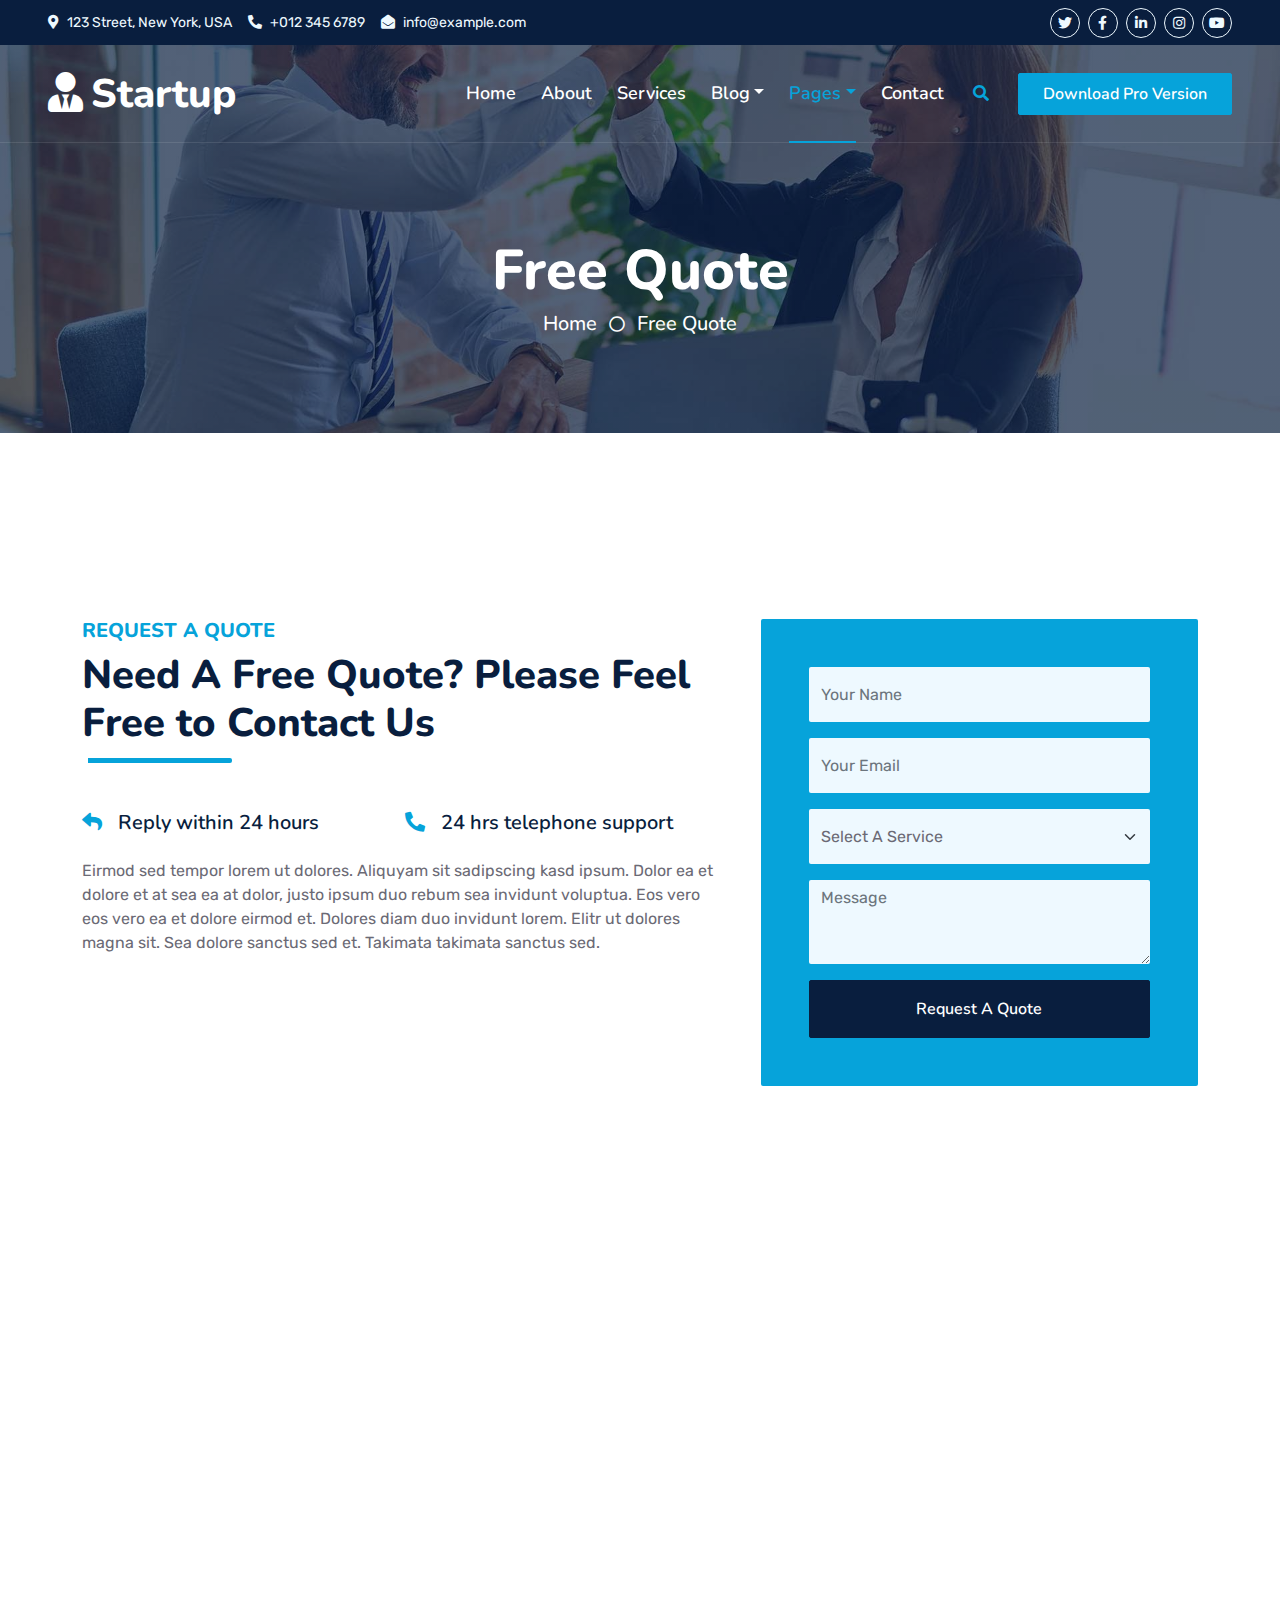
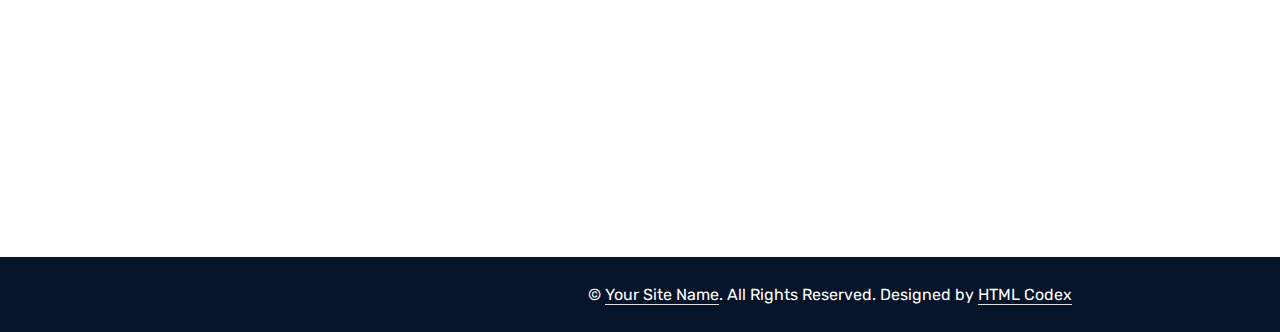
<file: quote.html>
<!DOCTYPE html>
<html lang="en">

<head>
    <meta charset="utf-8">
    <title>Startup - Startup Website Template</title>
    <meta content="width=device-width, initial-scale=1.0" name="viewport">
    <meta content="Free HTML Templates" name="keywords">
    <meta content="Free HTML Templates" name="description">

    <!-- Favicon -->
    <link href="img/favicon.ico" rel="icon">

    <!-- Google Web Fonts -->
    <link rel="preconnect" href="https://fonts.googleapis.com">
    <link rel="preconnect" href="https://fonts.gstatic.com" crossorigin>
    <link href="https://fonts.googleapis.com/css2?family=Nunito:wght@400;600;700;800&family=Rubik:wght@400;500;600;700&display=swap" rel="stylesheet">

    <!-- Icon Font Stylesheet -->
    <link href="https://cdnjs.cloudflare.com/ajax/libs/font-awesome/5.10.0/css/all.min.css" rel="stylesheet">
    <link href="https://cdn.jsdelivr.net/npm/bootstrap-icons@1.4.1/font/bootstrap-icons.css" rel="stylesheet">

    <!-- Libraries Stylesheet -->
    <link href="lib/owlcarousel/assets/owl.carousel.min.css" rel="stylesheet">
    <link href="lib/animate/animate.min.css" rel="stylesheet">

    <!-- Customized Bootstrap Stylesheet -->
    <link href="css/bootstrap.min.css" rel="stylesheet">

    <!-- Template Stylesheet -->
    <link href="css/style.css" rel="stylesheet">
</head>

<body>
    <!-- Spinner Start -->
    <div id="spinner" class="show bg-white position-fixed translate-middle w-100 vh-100 top-50 start-50 d-flex align-items-center justify-content-center">
        <div class="spinner"></div>
    </div>
    <!-- Spinner End -->


    <!-- Topbar Start -->
    <div class="container-fluid bg-dark px-5 d-none d-lg-block">
        <div class="row gx-0">
            <div class="col-lg-8 text-center text-lg-start mb-2 mb-lg-0">
                <div class="d-inline-flex align-items-center" style="height: 45px;">
                    <small class="me-3 text-light"><i class="fa fa-map-marker-alt me-2"></i>123 Street, New York, USA</small>
                    <small class="me-3 text-light"><i class="fa fa-phone-alt me-2"></i>+012 345 6789</small>
                    <small class="text-light"><i class="fa fa-envelope-open me-2"></i>info@example.com</small>
                </div>
            </div>
            <div class="col-lg-4 text-center text-lg-end">
                <div class="d-inline-flex align-items-center" style="height: 45px;">
                    <a class="btn btn-sm btn-outline-light btn-sm-square rounded-circle me-2" href=""><i class="fab fa-twitter fw-normal"></i></a>
                    <a class="btn btn-sm btn-outline-light btn-sm-square rounded-circle me-2" href=""><i class="fab fa-facebook-f fw-normal"></i></a>
                    <a class="btn btn-sm btn-outline-light btn-sm-square rounded-circle me-2" href=""><i class="fab fa-linkedin-in fw-normal"></i></a>
                    <a class="btn btn-sm btn-outline-light btn-sm-square rounded-circle me-2" href=""><i class="fab fa-instagram fw-normal"></i></a>
                    <a class="btn btn-sm btn-outline-light btn-sm-square rounded-circle" href=""><i class="fab fa-youtube fw-normal"></i></a>
                </div>
            </div>
        </div>
    </div>
    <!-- Topbar End -->


    <!-- Navbar Start -->
    <div class="container-fluid position-relative p-0">
        <nav class="navbar navbar-expand-lg navbar-dark px-5 py-3 py-lg-0">
            <a href="index.html" class="navbar-brand p-0">
                <h1 class="m-0"><i class="fa fa-user-tie me-2"></i>Startup</h1>
            </a>
            <button class="navbar-toggler" type="button" data-bs-toggle="collapse" data-bs-target="#navbarCollapse">
                <span class="fa fa-bars"></span>
            </button>
            <div class="collapse navbar-collapse" id="navbarCollapse">
                <div class="navbar-nav ms-auto py-0">
                    <a href="index.html" class="nav-item nav-link">Home</a>
                    <a href="about.html" class="nav-item nav-link">About</a>
                    <a href="service.html" class="nav-item nav-link">Services</a>
                    <div class="nav-item dropdown">
                        <a href="#" class="nav-link dropdown-toggle" data-bs-toggle="dropdown">Blog</a>
                        <div class="dropdown-menu m-0">
                            <a href="blog.html" class="dropdown-item">Blog Grid</a>
                            <a href="detail.html" class="dropdown-item">Blog Detail</a>
                        </div>
                    </div>
                    <div class="nav-item dropdown">
                        <a href="#" class="nav-link dropdown-toggle active" data-bs-toggle="dropdown">Pages</a>
                        <div class="dropdown-menu m-0">
                            <a href="price.html" class="dropdown-item">Pricing Plan</a>
                            <a href="feature.html" class="dropdown-item">Our features</a>
                            <a href="team.html" class="dropdown-item">Team Members</a>
                            <a href="testimonial.html" class="dropdown-item">Testimonial</a>
                            <a href="quote.html" class="dropdown-item active">Free Quote</a>
                        </div>
                    </div>
                    <a href="contact.html" class="nav-item nav-link">Contact</a>
                </div>
                <butaton type="button" class="btn text-primary ms-3" data-bs-toggle="modal" data-bs-target="#searchModal"><i class="fa fa-search"></i></butaton>
                <a href="https://htmlcodex.com/startup-company-website-template" class="btn btn-primary py-2 px-4 ms-3">Download Pro Version</a>
            </div>
        </nav>

        <div class="container-fluid bg-primary py-5 bg-header" style="margin-bottom: 90px;">
            <div class="row py-5">
                <div class="col-12 pt-lg-5 mt-lg-5 text-center">
                    <h1 class="display-4 text-white animated zoomIn">Free Quote</h1>
                    <a href="" class="h5 text-white">Home</a>
                    <i class="far fa-circle text-white px-2"></i>
                    <a href="" class="h5 text-white">Free Quote</a>
                </div>
            </div>
        </div>
    </div>
    <!-- Navbar End -->


    <!-- Full Screen Search Start -->
    <div class="modal fade" id="searchModal" tabindex="-1">
        <div class="modal-dialog modal-fullscreen">
            <div class="modal-content" style="background: rgba(9, 30, 62, .7);">
                <div class="modal-header border-0">
                    <button type="button" class="btn bg-white btn-close" data-bs-dismiss="modal" aria-label="Close"></button>
                </div>
                <div class="modal-body d-flex align-items-center justify-content-center">
                    <div class="input-group" style="max-width: 600px;">
                        <input type="text" class="form-control bg-transparent border-primary p-3" placeholder="Type search keyword">
                        <button class="btn btn-primary px-4"><i class="bi bi-search"></i></button>
                    </div>
                </div>
            </div>
        </div>
    </div>
    <!-- Full Screen Search End -->


    <!-- Quote Start -->
    <div class="container-fluid py-5 wow fadeInUp" data-wow-delay="0.1s">
        <div class="container py-5">
            <div class="row g-5">
                <div class="col-lg-7">
                    <div class="section-title position-relative pb-3 mb-5">
                        <h5 class="fw-bold text-primary text-uppercase">Request A Quote</h5>
                        <h1 class="mb-0">Need A Free Quote? Please Feel Free to Contact Us</h1>
                    </div>
                    <div class="row gx-3">
                        <div class="col-sm-6 wow zoomIn" data-wow-delay="0.2s">
                            <h5 class="mb-4"><i class="fa fa-reply text-primary me-3"></i>Reply within 24 hours</h5>
                        </div>
                        <div class="col-sm-6 wow zoomIn" data-wow-delay="0.4s">
                            <h5 class="mb-4"><i class="fa fa-phone-alt text-primary me-3"></i>24 hrs telephone support</h5>
                        </div>
                    </div>
                    <p class="mb-4">Eirmod sed tempor lorem ut dolores. Aliquyam sit sadipscing kasd ipsum. Dolor ea et dolore et at sea ea at dolor, justo ipsum duo rebum sea invidunt voluptua. Eos vero eos vero ea et dolore eirmod et. Dolores diam duo invidunt lorem. Elitr ut dolores magna sit. Sea dolore sanctus sed et. Takimata takimata sanctus sed.</p>
                    <div class="d-flex align-items-center mt-2 wow zoomIn" data-wow-delay="0.6s">
                        <div class="bg-primary d-flex align-items-center justify-content-center rounded" style="width: 60px; height: 60px;">
                            <i class="fa fa-phone-alt text-white"></i>
                        </div>
                        <div class="ps-4">
                            <h5 class="mb-2">Call to ask any question</h5>
                            <h4 class="text-primary mb-0">+012 345 6789</h4>
                        </div>
                    </div>
                </div>
                <div class="col-lg-5">
                    <div class="bg-primary rounded h-100 d-flex align-items-center p-5 wow zoomIn" data-wow-delay="0.9s">
                        <form>
                            <div class="row g-3">
                                <div class="col-xl-12">
                                    <input type="text" class="form-control bg-light border-0" placeholder="Your Name" style="height: 55px;">
                                </div>
                                <div class="col-12">
                                    <input type="email" class="form-control bg-light border-0" placeholder="Your Email" style="height: 55px;">
                                </div>
                                <div class="col-12">
                                    <select class="form-select bg-light border-0" style="height: 55px;">
                                        <option selected>Select A Service</option>
                                        <option value="1">Service 1</option>
                                        <option value="2">Service 2</option>
                                        <option value="3">Service 3</option>
                                    </select>
                                </div>
                                <div class="col-12">
                                    <textarea class="form-control bg-light border-0" rows="3" placeholder="Message"></textarea>
                                </div>
                                <div class="col-12">
                                    <button class="btn btn-dark w-100 py-3" type="submit">Request A Quote</button>
                                </div>
                            </div>
                        </form>
                    </div>
                </div>
            </div>
        </div>
    </div>
    <!-- Quote End -->


    <!-- Vendor Start -->
    <div class="container-fluid py-5 wow fadeInUp" data-wow-delay="0.1s">
        <div class="container py-5 mb-5">
            <div class="bg-white">
                <div class="owl-carousel vendor-carousel">
                    <img src="img/vendor-1.jpg" alt="">
                    <img src="img/vendor-2.jpg" alt="">
                    <img src="img/vendor-3.jpg" alt="">
                    <img src="img/vendor-4.jpg" alt="">
                    <img src="img/vendor-5.jpg" alt="">
                    <img src="img/vendor-6.jpg" alt="">
                    <img src="img/vendor-7.jpg" alt="">
                    <img src="img/vendor-8.jpg" alt="">
                    <img src="img/vendor-9.jpg" alt="">
                </div>
            </div>
        </div>
    </div>
    <!-- Vendor End -->
    

    <!-- Footer Start -->
    <div class="container-fluid bg-dark text-light mt-5 wow fadeInUp" data-wow-delay="0.1s">
        <div class="container">
            <div class="row gx-5">
                <div class="col-lg-4 col-md-6 footer-about">
                    <div class="d-flex flex-column align-items-center justify-content-center text-center h-100 bg-primary p-4">
                        <a href="index.html" class="navbar-brand">
                            <h1 class="m-0 text-white"><i class="fa fa-user-tie me-2"></i>Startup</h1>
                        </a>
                        <p class="mt-3 mb-4">Lorem diam sit erat dolor elitr et, diam lorem justo amet clita stet eos sit. Elitr dolor duo lorem, elitr clita ipsum sea. Diam amet erat lorem stet eos. Diam amet et kasd eos duo.</p>
                        <form action="">
                            <div class="input-group">
                                <input type="text" class="form-control border-white p-3" placeholder="Your Email">
                                <button class="btn btn-dark">Sign Up</button>
                            </div>
                        </form>
                    </div>
                </div>
                <div class="col-lg-8 col-md-6">
                    <div class="row gx-5">
                        <div class="col-lg-4 col-md-12 pt-5 mb-5">
                            <div class="section-title section-title-sm position-relative pb-3 mb-4">
                                <h3 class="text-light mb-0">Get In Touch</h3>
                            </div>
                            <div class="d-flex mb-2">
                                <i class="bi bi-geo-alt text-primary me-2"></i>
                                <p class="mb-0">123 Street, New York, USA</p>
                            </div>
                            <div class="d-flex mb-2">
                                <i class="bi bi-envelope-open text-primary me-2"></i>
                                <p class="mb-0">info@example.com</p>
                            </div>
                            <div class="d-flex mb-2">
                                <i class="bi bi-telephone text-primary me-2"></i>
                                <p class="mb-0">+012 345 67890</p>
                            </div>
                            <div class="d-flex mt-4">
                                <a class="btn btn-primary btn-square me-2" href="#"><i class="fab fa-twitter fw-normal"></i></a>
                                <a class="btn btn-primary btn-square me-2" href="#"><i class="fab fa-facebook-f fw-normal"></i></a>
                                <a class="btn btn-primary btn-square me-2" href="#"><i class="fab fa-linkedin-in fw-normal"></i></a>
                                <a class="btn btn-primary btn-square" href="#"><i class="fab fa-instagram fw-normal"></i></a>
                            </div>
                        </div>
                        <div class="col-lg-4 col-md-12 pt-0 pt-lg-5 mb-5">
                            <div class="section-title section-title-sm position-relative pb-3 mb-4">
                                <h3 class="text-light mb-0">Quick Links</h3>
                            </div>
                            <div class="link-animated d-flex flex-column justify-content-start">
                                <a class="text-light mb-2" href="#"><i class="bi bi-arrow-right text-primary me-2"></i>Home</a>
                                <a class="text-light mb-2" href="#"><i class="bi bi-arrow-right text-primary me-2"></i>About Us</a>
                                <a class="text-light mb-2" href="#"><i class="bi bi-arrow-right text-primary me-2"></i>Our Services</a>
                                <a class="text-light mb-2" href="#"><i class="bi bi-arrow-right text-primary me-2"></i>Meet The Team</a>
                                <a class="text-light mb-2" href="#"><i class="bi bi-arrow-right text-primary me-2"></i>Latest Blog</a>
                                <a class="text-light" href="#"><i class="bi bi-arrow-right text-primary me-2"></i>Contact Us</a>
                            </div>
                        </div>
                        <div class="col-lg-4 col-md-12 pt-0 pt-lg-5 mb-5">
                            <div class="section-title section-title-sm position-relative pb-3 mb-4">
                                <h3 class="text-light mb-0">Popular Links</h3>
                            </div>
                            <div class="link-animated d-flex flex-column justify-content-start">
                                <a class="text-light mb-2" href="#"><i class="bi bi-arrow-right text-primary me-2"></i>Home</a>
                                <a class="text-light mb-2" href="#"><i class="bi bi-arrow-right text-primary me-2"></i>About Us</a>
                                <a class="text-light mb-2" href="#"><i class="bi bi-arrow-right text-primary me-2"></i>Our Services</a>
                                <a class="text-light mb-2" href="#"><i class="bi bi-arrow-right text-primary me-2"></i>Meet The Team</a>
                                <a class="text-light mb-2" href="#"><i class="bi bi-arrow-right text-primary me-2"></i>Latest Blog</a>
                                <a class="text-light" href="#"><i class="bi bi-arrow-right text-primary me-2"></i>Contact Us</a>
                            </div>
                        </div>
                    </div>
                </div>
            </div>
        </div>
    </div>
    <div class="container-fluid text-white" style="background: #061429;">
        <div class="container text-center">
            <div class="row justify-content-end">
                <div class="col-lg-8 col-md-6">
                    <div class="d-flex align-items-center justify-content-center" style="height: 75px;">
                        <p class="mb-0">&copy; <a class="text-white border-bottom" href="#">Your Site Name</a>. All Rights Reserved. 
						
						<!--/*** This template is free as long as you keep the footer author’s credit link/attribution link/backlink. If you'd like to use the template without the footer author’s credit link/attribution link/backlink, you can purchase the Credit Removal License from "https://htmlcodex.com/credit-removal". Thank you for your support. ***/-->
						Designed by <a class="text-white border-bottom" href="https://htmlcodex.com">HTML Codex</a></p>
                    </div>
                </div>
            </div>
        </div>
    </div>
    <!-- Footer End -->


    <!-- Back to Top -->
    <a href="#" class="btn btn-lg btn-primary btn-lg-square rounded back-to-top"><i class="bi bi-arrow-up"></i></a>


    <!-- JavaScript Libraries -->
    <script src="https://code.jquery.com/jquery-3.4.1.min.js"></script>
    <script src="https://cdn.jsdelivr.net/npm/bootstrap@5.0.0/dist/js/bootstrap.bundle.min.js"></script>
    <script src="lib/wow/wow.min.js"></script>
    <script src="lib/easing/easing.min.js"></script>
    <script src="lib/waypoints/waypoints.min.js"></script>
    <script src="lib/counterup/counterup.min.js"></script>
    <script src="lib/owlcarousel/owl.carousel.min.js"></script>

    <!-- Template Javascript -->
    <script src="js/main.js"></script>
</body>

</html>
</file>
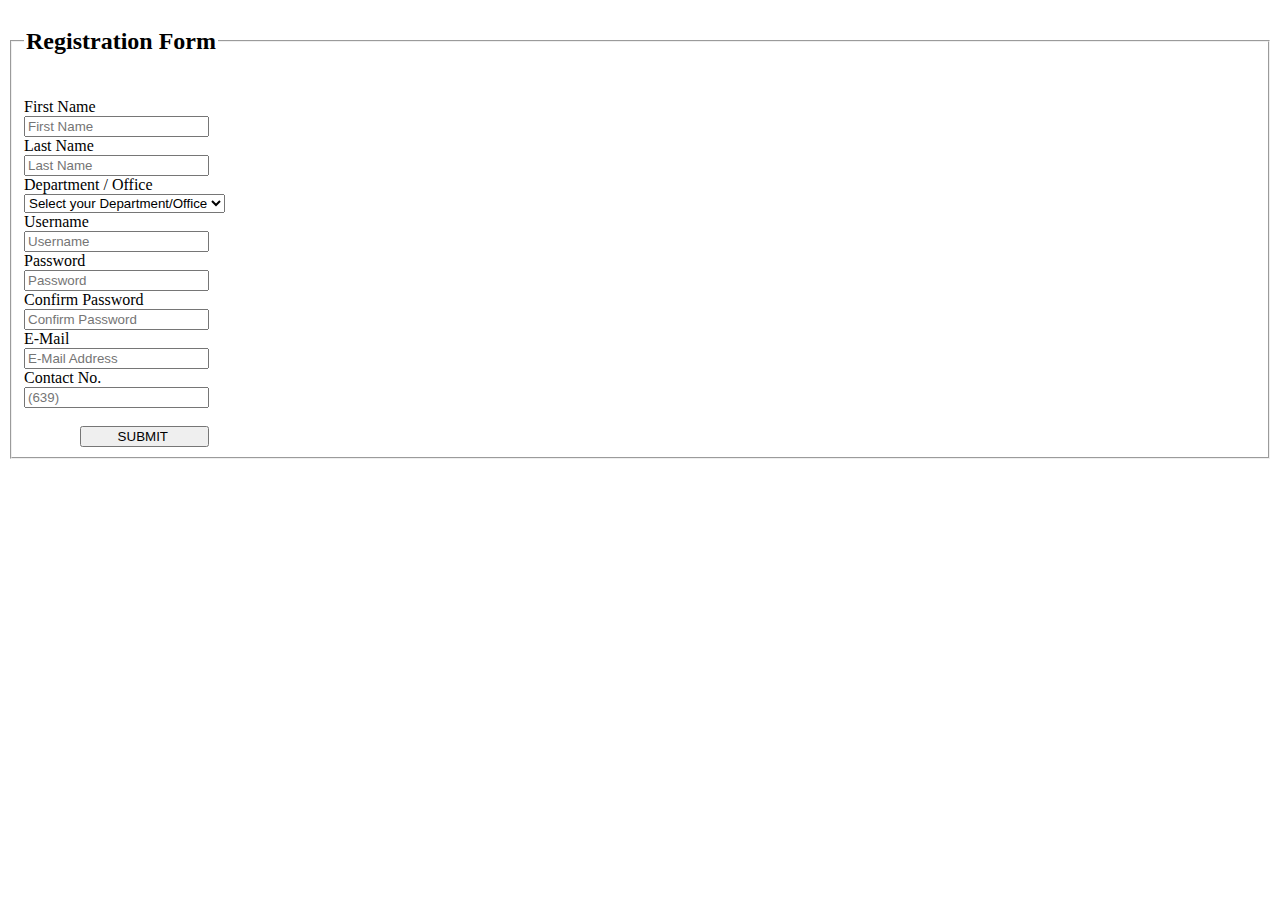
<file: registrate.html>
<html>
<head>
<style>
#success_message{ display: none;}
</style>
</head>  

  <div class="container">

    <form class="well form-horizontal" action=" " method="post"  id="contact_form">
<fieldset>

<!-- Form Name -->
<legend><center><h2><b>Registration Form</b></h2></center></legend><br>

<!-- Text input-->

<div class="form-group">
  <label class="col-md-4 control-label">First Name</label>  
  <div class="col-md-4 inputGroupContainer">
  <div class="input-group">
  <span class="input-group-addon"><i class="glyphicon glyphicon-user"></i></span>
  <input  name="first_name" placeholder="First Name" class="form-control"  type="text">
    </div>
  </div>
</div>

<!-- Text input-->

<div class="form-group">
  <label class="col-md-4 control-label" >Last Name</label> 
    <div class="col-md-4 inputGroupContainer">
    <div class="input-group">
  <span class="input-group-addon"><i class="glyphicon glyphicon-user"></i></span>
  <input name="last_name" placeholder="Last Name" class="form-control"  type="text">
    </div>
  </div>
</div>

  <div class="form-group"> 
  <label class="col-md-4 control-label">Department / Office</label>
    <div class="col-md-4 selectContainer">
    <div class="input-group">
        <span class="input-group-addon"><i class="glyphicon glyphicon-list"></i></span>
    <select name="department" class="form-control selectpicker">
      <option value="">Select your Department/Office</option>
      <option>Department of Engineering</option>
      <option>Department of Agriculture</option>
      <option >Accounting Office</option>
      <option >Tresurer's Office</option>
      <option >MPDC</option>
      <option >MCTC</option>
      <option >MCR</option>
      <option >Mayor's Office</option>
      <option >Tourism Office</option>
    </select>
  </div>
</div>
</div>
  
<!-- Text input-->

<div class="form-group">
  <label class="col-md-4 control-label">Username</label>  
  <div class="col-md-4 inputGroupContainer">
  <div class="input-group">
  <span class="input-group-addon"><i class="glyphicon glyphicon-user"></i></span>
  <input  name="user_name" placeholder="Username" class="form-control"  type="text">
    </div>
  </div>
</div>

<!-- Text input-->

<div class="form-group">
  <label class="col-md-4 control-label" >Password</label> 
    <div class="col-md-4 inputGroupContainer">
    <div class="input-group">
  <span class="input-group-addon"><i class="glyphicon glyphicon-user"></i></span>
  <input name="user_password" placeholder="Password" class="form-control"  type="password">
    </div>
  </div>
</div>

<!-- Text input-->

<div class="form-group">
  <label class="col-md-4 control-label" >Confirm Password</label> 
    <div class="col-md-4 inputGroupContainer">
    <div class="input-group">
  <span class="input-group-addon"><i class="glyphicon glyphicon-user"></i></span>
  <input name="confirm_password" placeholder="Confirm Password" class="form-control"  type="password">
    </div>
  </div>
</div>

<!-- Text input-->
       <div class="form-group">
  <label class="col-md-4 control-label">E-Mail</label>  
    <div class="col-md-4 inputGroupContainer">
    <div class="input-group">
        <span class="input-group-addon"><i class="glyphicon glyphicon-envelope"></i></span>
  <input name="email" placeholder="E-Mail Address" class="form-control"  type="text">
    </div>
  </div>
</div>


<!-- Text input-->
       
<div class="form-group">
  <label class="col-md-4 control-label">Contact No.</label>  
    <div class="col-md-4 inputGroupContainer">
    <div class="input-group">
        <span class="input-group-addon"><i class="glyphicon glyphicon-earphone"></i></span>
  <input name="contact_no" placeholder="(639)" class="form-control" type="text">
    </div>
  </div>
</div>

<!-- Select Basic -->

<!-- Success message -->
<div class="alert alert-success" role="alert" id="success_message">Success <i class="glyphicon glyphicon-thumbs-up"></i> Success!.</div>

<!-- Button -->
<div class="form-group">
  <label class="col-md-4 control-label"></label>
  <div class="col-md-4"><br>
    &nbsp&nbsp&nbsp&nbsp&nbsp&nbsp&nbsp&nbsp&nbsp&nbsp&nbsp&nbsp&nbsp&nbsp<button type="submit" class="btn btn-warning" >&nbsp&nbsp&nbsp&nbsp&nbsp&nbsp&nbsp&nbspSUBMIT <span class="glyphicon glyphicon-send"></span>&nbsp&nbsp&nbsp&nbsp&nbsp&nbsp&nbsp&nbsp</button>
  </div>
</div>

</fieldset>
</form>
<script>
$(document).ready(function() {
    $('#contact_form').bootstrapValidator({
        // To use feedback icons, ensure that you use Bootstrap v3.1.0 or later
        feedbackIcons: {
            valid: 'glyphicon glyphicon-ok',
            invalid: 'glyphicon glyphicon-remove',
            validating: 'glyphicon glyphicon-refresh'
        },
        fields: {
            first_name: {
                validators: {
                        stringLength: {
                        min: 2,
                    },
                        notEmpty: {
                        message: 'Please enter your First Name'
                    }
                }
            },
             last_name: {
                validators: {
                     stringLength: {
                        min: 2,
                    },
                    notEmpty: {
                        message: 'Please enter your Last Name'
                    }
                }
            },
			 user_name: {
                validators: {
                     stringLength: {
                        min: 8,
                    },
                    notEmpty: {
                        message: 'Please enter your Username'
                    }
                }
            },
			 user_password: {
                validators: {
                     stringLength: {
                        min: 8,
                    },
                    notEmpty: {
                        message: 'Please enter your Password'
                    }
                }
            },
			confirm_password: {
                validators: {
                     stringLength: {
                        min: 8,
                    },
                    notEmpty: {
                        message: 'Please confirm your Password'
                    }
                }
            },
            email: {
                validators: {
                    notEmpty: {
                        message: 'Please enter your Email Address'
                    },
                    emailAddress: {
                        message: 'Please enter a valid Email Address'
                    }
                }
            },
            contact_no: {
                validators: {
                  stringLength: {
                        min: 12, 
                        max: 12,
                    notEmpty: {
                        message: 'Please enter your Contact No.'
                     }
                }
            },
			 department: {
                validators: {
                    notEmpty: {
                        message: 'Please select your Department/Office'
                    }
                }
            },
                }
            }
        })
        .on('success.form.bv', function(e) {
            $('#success_message').slideDown({ opacity: "show" }, "slow") // Do something ...
                $('#contact_form').data('bootstrapValidator').resetForm();

            // Prevent form submission
            e.preventDefault();

            // Get the form instance
            var $form = $(e.target);

            // Get the BootstrapValidator instance
            var bv = $form.data('bootstrapValidator');

            // Use Ajax to submit form data
            $.post($form.attr('action'), $form.serialize(), function(result) {
                console.log(result);
            }, 'json');
        });
});
</script>
</div>
    </div><!-- /.container -->
</body>
</html>
</file>
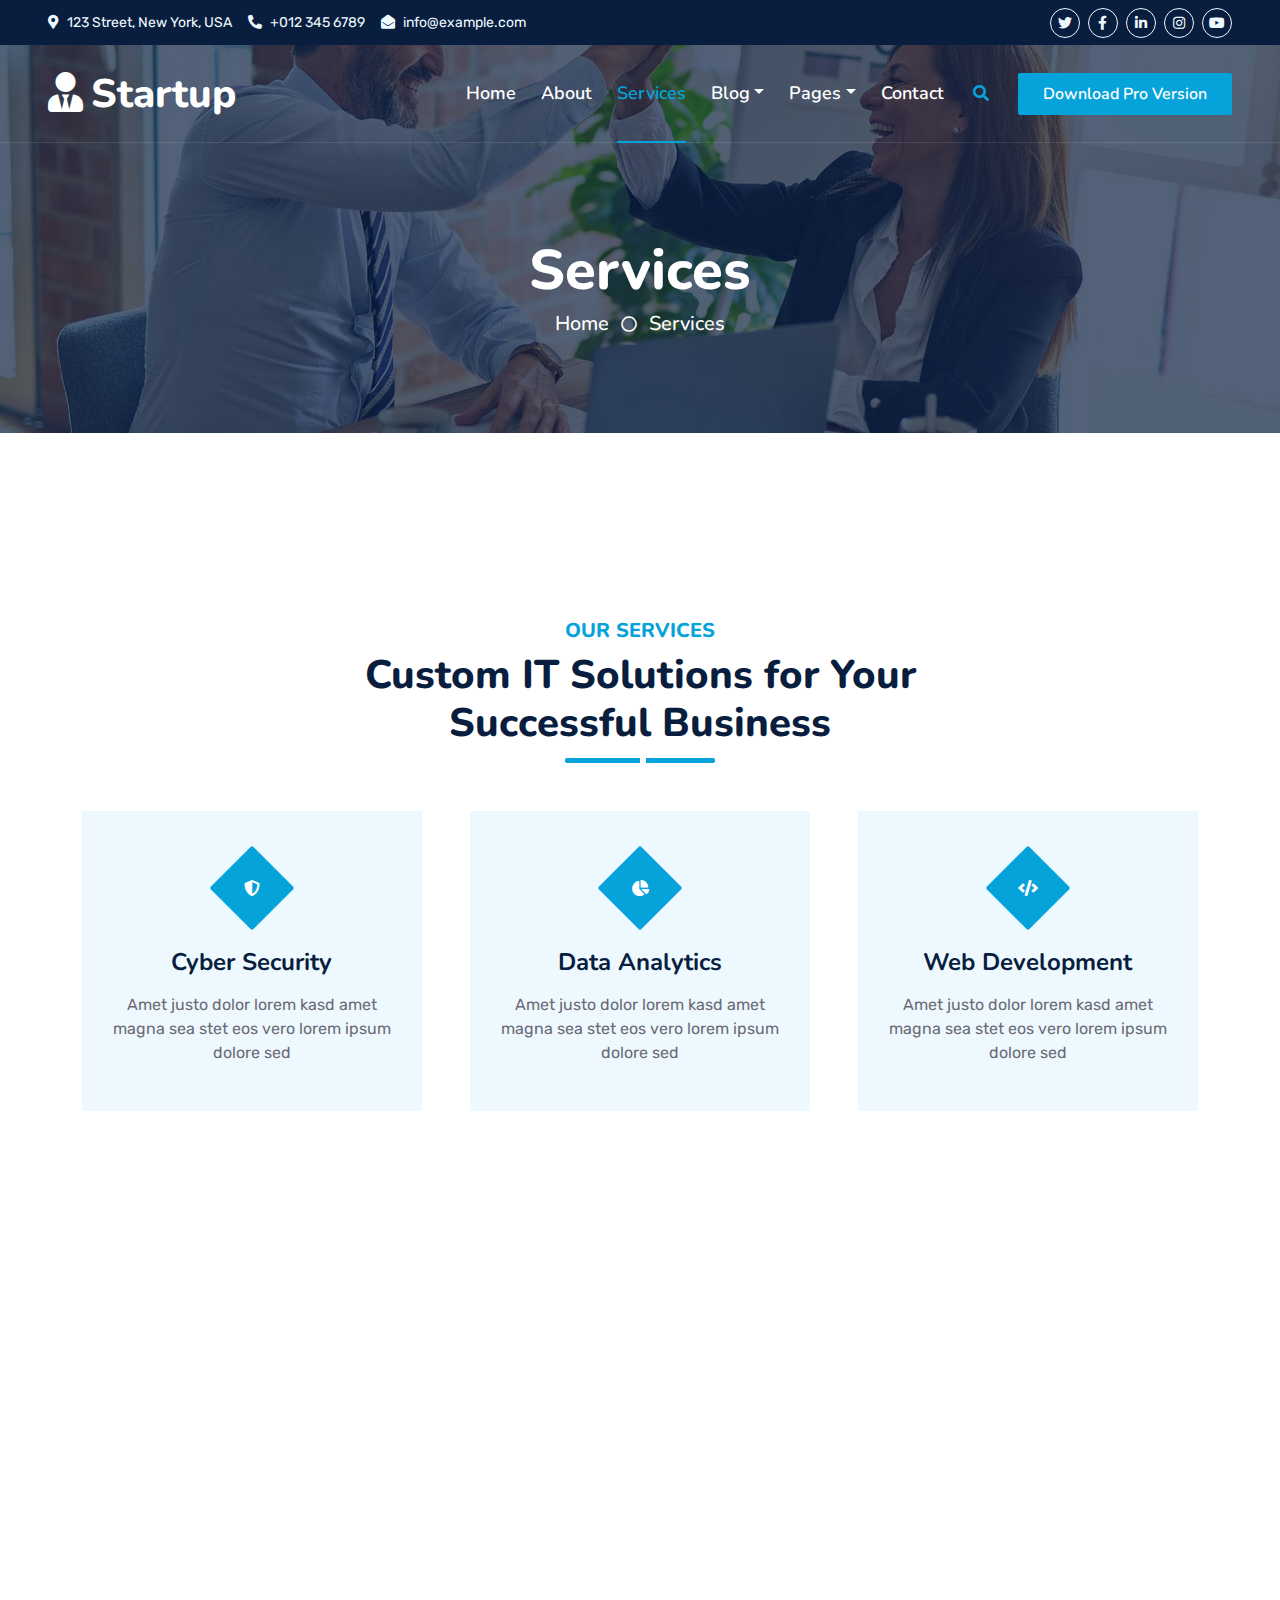
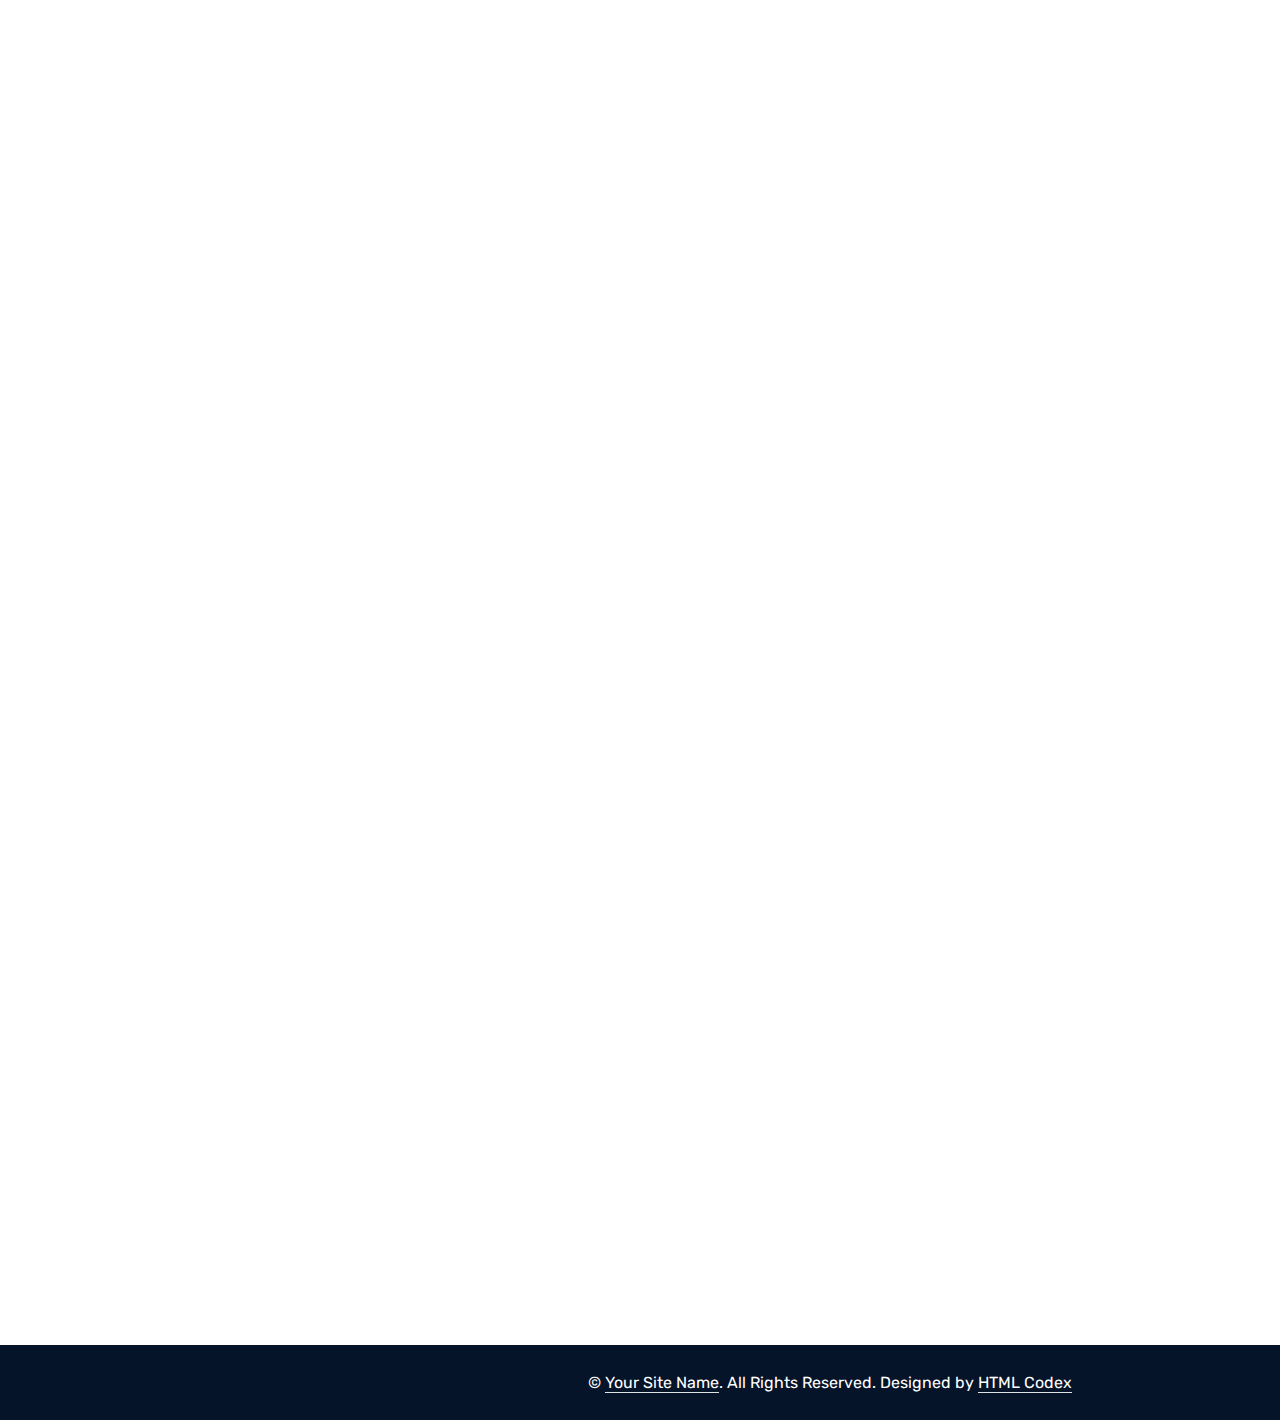
<file: service.html>
<!DOCTYPE html>
<html lang="en">

<head>
    <meta charset="utf-8">
    <title>Startup - Startup Website Template</title>
    <meta content="width=device-width, initial-scale=1.0" name="viewport">
    <meta content="Free HTML Templates" name="keywords">
    <meta content="Free HTML Templates" name="description">

    <!-- Favicon -->
    <link href="img/favicon.ico" rel="icon">

    <!-- Google Web Fonts -->
    <link rel="preconnect" href="https://fonts.googleapis.com">
    <link rel="preconnect" href="https://fonts.gstatic.com" crossorigin>
    <link href="https://fonts.googleapis.com/css2?family=Nunito:wght@400;600;700;800&family=Rubik:wght@400;500;600;700&display=swap" rel="stylesheet">

    <!-- Icon Font Stylesheet -->
    <link href="https://cdnjs.cloudflare.com/ajax/libs/font-awesome/5.10.0/css/all.min.css" rel="stylesheet">
    <link href="https://cdn.jsdelivr.net/npm/bootstrap-icons@1.4.1/font/bootstrap-icons.css" rel="stylesheet">

    <!-- Libraries Stylesheet -->
    <link href="lib/owlcarousel/assets/owl.carousel.min.css" rel="stylesheet">
    <link href="lib/animate/animate.min.css" rel="stylesheet">

    <!-- Customized Bootstrap Stylesheet -->
    <link href="css/bootstrap.min.css" rel="stylesheet">

    <!-- Template Stylesheet -->
    <link href="css/style.css" rel="stylesheet">
</head>

<body>
    <!-- Spinner Start -->
    <div id="spinner" class="show bg-white position-fixed translate-middle w-100 vh-100 top-50 start-50 d-flex align-items-center justify-content-center">
        <div class="spinner"></div>
    </div>
    <!-- Spinner End -->


    <!-- Topbar Start -->
    <div class="container-fluid bg-dark px-5 d-none d-lg-block">
        <div class="row gx-0">
            <div class="col-lg-8 text-center text-lg-start mb-2 mb-lg-0">
                <div class="d-inline-flex align-items-center" style="height: 45px;">
                    <small class="me-3 text-light"><i class="fa fa-map-marker-alt me-2"></i>123 Street, New York, USA</small>
                    <small class="me-3 text-light"><i class="fa fa-phone-alt me-2"></i>+012 345 6789</small>
                    <small class="text-light"><i class="fa fa-envelope-open me-2"></i>info@example.com</small>
                </div>
            </div>
            <div class="col-lg-4 text-center text-lg-end">
                <div class="d-inline-flex align-items-center" style="height: 45px;">
                    <a class="btn btn-sm btn-outline-light btn-sm-square rounded-circle me-2" href=""><i class="fab fa-twitter fw-normal"></i></a>
                    <a class="btn btn-sm btn-outline-light btn-sm-square rounded-circle me-2" href=""><i class="fab fa-facebook-f fw-normal"></i></a>
                    <a class="btn btn-sm btn-outline-light btn-sm-square rounded-circle me-2" href=""><i class="fab fa-linkedin-in fw-normal"></i></a>
                    <a class="btn btn-sm btn-outline-light btn-sm-square rounded-circle me-2" href=""><i class="fab fa-instagram fw-normal"></i></a>
                    <a class="btn btn-sm btn-outline-light btn-sm-square rounded-circle" href=""><i class="fab fa-youtube fw-normal"></i></a>
                </div>
            </div>
        </div>
    </div>
    <!-- Topbar End -->


    <!-- Navbar Start -->
    <div class="container-fluid position-relative p-0">
        <nav class="navbar navbar-expand-lg navbar-dark px-5 py-3 py-lg-0">
            <a href="index.html" class="navbar-brand p-0">
                <h1 class="m-0"><i class="fa fa-user-tie me-2"></i>Startup</h1>
            </a>
            <button class="navbar-toggler" type="button" data-bs-toggle="collapse" data-bs-target="#navbarCollapse">
                <span class="fa fa-bars"></span>
            </button>
            <div class="collapse navbar-collapse" id="navbarCollapse">
                <div class="navbar-nav ms-auto py-0">
                    <a href="index.html" class="nav-item nav-link">Home</a>
                    <a href="about.html" class="nav-item nav-link">About</a>
                    <a href="service.html" class="nav-item nav-link active">Services</a>
                    <div class="nav-item dropdown">
                        <a href="#" class="nav-link dropdown-toggle" data-bs-toggle="dropdown">Blog</a>
                        <div class="dropdown-menu m-0">
                            <a href="blog.html" class="dropdown-item">Blog Grid</a>
                            <a href="detail.html" class="dropdown-item">Blog Detail</a>
                        </div>
                    </div>
                    <div class="nav-item dropdown">
                        <a href="#" class="nav-link dropdown-toggle" data-bs-toggle="dropdown">Pages</a>
                        <div class="dropdown-menu m-0">
                            <a href="price.html" class="dropdown-item">Pricing Plan</a>
                            <a href="feature.html" class="dropdown-item">Our features</a>
                            <a href="team.html" class="dropdown-item">Team Members</a>
                            <a href="testimonial.html" class="dropdown-item">Testimonial</a>
                            <a href="quote.html" class="dropdown-item">Free Quote</a>
                        </div>
                    </div>
                    <a href="contact.html" class="nav-item nav-link">Contact</a>
                </div>
                <butaton type="button" class="btn text-primary ms-3" data-bs-toggle="modal" data-bs-target="#searchModal"><i class="fa fa-search"></i></butaton>
                <a href="https://htmlcodex.com/startup-company-website-template" class="btn btn-primary py-2 px-4 ms-3">Download Pro Version</a>
            </div>
        </nav>

        <div class="container-fluid bg-primary py-5 bg-header" style="margin-bottom: 90px;">
            <div class="row py-5">
                <div class="col-12 pt-lg-5 mt-lg-5 text-center">
                    <h1 class="display-4 text-white animated zoomIn">Services</h1>
                    <a href="" class="h5 text-white">Home</a>
                    <i class="far fa-circle text-white px-2"></i>
                    <a href="" class="h5 text-white">Services</a>
                </div>
            </div>
        </div>
    </div>
    <!-- Navbar End -->


    <!-- Full Screen Search Start -->
    <div class="modal fade" id="searchModal" tabindex="-1">
        <div class="modal-dialog modal-fullscreen">
            <div class="modal-content" style="background: rgba(9, 30, 62, .7);">
                <div class="modal-header border-0">
                    <button type="button" class="btn bg-white btn-close" data-bs-dismiss="modal" aria-label="Close"></button>
                </div>
                <div class="modal-body d-flex align-items-center justify-content-center">
                    <div class="input-group" style="max-width: 600px;">
                        <input type="text" class="form-control bg-transparent border-primary p-3" placeholder="Type search keyword">
                        <button class="btn btn-primary px-4"><i class="bi bi-search"></i></button>
                    </div>
                </div>
            </div>
        </div>
    </div>
    <!-- Full Screen Search End -->


    <!-- Service Start -->
    <div class="container-fluid py-5 wow fadeInUp" data-wow-delay="0.1s">
        <div class="container py-5">
            <div class="section-title text-center position-relative pb-3 mb-5 mx-auto" style="max-width: 600px;">
                <h5 class="fw-bold text-primary text-uppercase">Our Services</h5>
                <h1 class="mb-0">Custom IT Solutions for Your Successful Business</h1>
            </div>
            <div class="row g-5">
                <div class="col-lg-4 col-md-6 wow zoomIn" data-wow-delay="0.3s">
                    <div class="service-item bg-light rounded d-flex flex-column align-items-center justify-content-center text-center">
                        <div class="service-icon">
                            <i class="fa fa-shield-alt text-white"></i>
                        </div>
                        <h4 class="mb-3">Cyber Security</h4>
                        <p class="m-0">Amet justo dolor lorem kasd amet magna sea stet eos vero lorem ipsum dolore sed</p>
                        <a class="btn btn-lg btn-primary rounded" href="">
                            <i class="bi bi-arrow-right"></i>
                        </a>
                    </div>
                </div>
                <div class="col-lg-4 col-md-6 wow zoomIn" data-wow-delay="0.6s">
                    <div class="service-item bg-light rounded d-flex flex-column align-items-center justify-content-center text-center">
                        <div class="service-icon">
                            <i class="fa fa-chart-pie text-white"></i>
                        </div>
                        <h4 class="mb-3">Data Analytics</h4>
                        <p class="m-0">Amet justo dolor lorem kasd amet magna sea stet eos vero lorem ipsum dolore sed</p>
                        <a class="btn btn-lg btn-primary rounded" href="">
                            <i class="bi bi-arrow-right"></i>
                        </a>
                    </div>
                </div>
                <div class="col-lg-4 col-md-6 wow zoomIn" data-wow-delay="0.9s">
                    <div class="service-item bg-light rounded d-flex flex-column align-items-center justify-content-center text-center">
                        <div class="service-icon">
                            <i class="fa fa-code text-white"></i>
                        </div>
                        <h4 class="mb-3">Web Development</h4>
                        <p class="m-0">Amet justo dolor lorem kasd amet magna sea stet eos vero lorem ipsum dolore sed</p>
                        <a class="btn btn-lg btn-primary rounded" href="">
                            <i class="bi bi-arrow-right"></i>
                        </a>
                    </div>
                </div>
                <div class="col-lg-4 col-md-6 wow zoomIn" data-wow-delay="0.3s">
                    <div class="service-item bg-light rounded d-flex flex-column align-items-center justify-content-center text-center">
                        <div class="service-icon">
                            <i class="fab fa-android text-white"></i>
                        </div>
                        <h4 class="mb-3">Apps Development</h4>
                        <p class="m-0">Amet justo dolor lorem kasd amet magna sea stet eos vero lorem ipsum dolore sed</p>
                        <a class="btn btn-lg btn-primary rounded" href="">
                            <i class="bi bi-arrow-right"></i>
                        </a>
                    </div>
                </div>
                <div class="col-lg-4 col-md-6 wow zoomIn" data-wow-delay="0.6s">
                    <div class="service-item bg-light rounded d-flex flex-column align-items-center justify-content-center text-center">
                        <div class="service-icon">
                            <i class="fa fa-search text-white"></i>
                        </div>
                        <h4 class="mb-3">SEO Optimization</h4>
                        <p class="m-0">Amet justo dolor lorem kasd amet magna sea stet eos vero lorem ipsum dolore sed</p>
                        <a class="btn btn-lg btn-primary rounded" href="">
                            <i class="bi bi-arrow-right"></i>
                        </a>
                    </div>
                </div>
                <div class="col-lg-4 col-md-6 wow zoomIn" data-wow-delay="0.9s">
                    <div class="position-relative bg-primary rounded h-100 d-flex flex-column align-items-center justify-content-center text-center p-5">
                        <h3 class="text-white mb-3">Call Us For Quote</h3>
                        <p class="text-white mb-3">Clita ipsum magna kasd rebum at ipsum amet dolor justo dolor est magna stet eirmod</p>
                        <h2 class="text-white mb-0">+012 345 6789</h2>
                    </div>
                </div>
            </div>
        </div>
    </div>
    <!-- Service End -->


    <!-- Testimonial Start -->
    <div class="container-fluid py-5 wow fadeInUp" data-wow-delay="0.1s">
        <div class="container py-5">
            <div class="section-title text-center position-relative pb-3 mb-4 mx-auto" style="max-width: 600px;">
                <h5 class="fw-bold text-primary text-uppercase">Testimonial</h5>
                <h1 class="mb-0">What Our Clients Say About Our Digital Services</h1>
            </div>
            <div class="owl-carousel testimonial-carousel wow fadeInUp" data-wow-delay="0.6s">
                <div class="testimonial-item bg-light my-4">
                    <div class="d-flex align-items-center border-bottom pt-5 pb-4 px-5">
                        <img class="img-fluid rounded" src="img/testimonial-1.jpg" style="width: 60px; height: 60px;" >
                        <div class="ps-4">
                            <h4 class="text-primary mb-1">Client Name</h4>
                            <small class="text-uppercase">Profession</small>
                        </div>
                    </div>
                    <div class="pt-4 pb-5 px-5">
                        Dolor et eos labore, stet justo sed est sed. Diam sed sed dolor stet amet eirmod eos labore diam
                    </div>
                </div>
                <div class="testimonial-item bg-light my-4">
                    <div class="d-flex align-items-center border-bottom pt-5 pb-4 px-5">
                        <img class="img-fluid rounded" src="img/testimonial-2.jpg" style="width: 60px; height: 60px;" >
                        <div class="ps-4">
                            <h4 class="text-primary mb-1">Client Name</h4>
                            <small class="text-uppercase">Profession</small>
                        </div>
                    </div>
                    <div class="pt-4 pb-5 px-5">
                        Dolor et eos labore, stet justo sed est sed. Diam sed sed dolor stet amet eirmod eos labore diam
                    </div>
                </div>
                <div class="testimonial-item bg-light my-4">
                    <div class="d-flex align-items-center border-bottom pt-5 pb-4 px-5">
                        <img class="img-fluid rounded" src="img/testimonial-3.jpg" style="width: 60px; height: 60px;" >
                        <div class="ps-4">
                            <h4 class="text-primary mb-1">Client Name</h4>
                            <small class="text-uppercase">Profession</small>
                        </div>
                    </div>
                    <div class="pt-4 pb-5 px-5">
                        Dolor et eos labore, stet justo sed est sed. Diam sed sed dolor stet amet eirmod eos labore diam
                    </div>
                </div>
                <div class="testimonial-item bg-light my-4">
                    <div class="d-flex align-items-center border-bottom pt-5 pb-4 px-5">
                        <img class="img-fluid rounded" src="img/testimonial-4.jpg" style="width: 60px; height: 60px;" >
                        <div class="ps-4">
                            <h4 class="text-primary mb-1">Client Name</h4>
                            <small class="text-uppercase">Profession</small>
                        </div>
                    </div>
                    <div class="pt-4 pb-5 px-5">
                        Dolor et eos labore, stet justo sed est sed. Diam sed sed dolor stet amet eirmod eos labore diam
                    </div>
                </div>
            </div>
        </div>
    </div>
    <!-- Testimonial End -->


    <!-- Vendor Start -->
    <div class="container-fluid py-5 wow fadeInUp" data-wow-delay="0.1s">
        <div class="container py-5 mb-5">
            <div class="bg-white">
                <div class="owl-carousel vendor-carousel">
                    <img src="img/vendor-1.jpg" alt="">
                    <img src="img/vendor-2.jpg" alt="">
                    <img src="img/vendor-3.jpg" alt="">
                    <img src="img/vendor-4.jpg" alt="">
                    <img src="img/vendor-5.jpg" alt="">
                    <img src="img/vendor-6.jpg" alt="">
                    <img src="img/vendor-7.jpg" alt="">
                    <img src="img/vendor-8.jpg" alt="">
                    <img src="img/vendor-9.jpg" alt="">
                </div>
            </div>
        </div>
    </div>
    <!-- Vendor End -->
    

    <!-- Footer Start -->
    <div class="container-fluid bg-dark text-light mt-5 wow fadeInUp" data-wow-delay="0.1s">
        <div class="container">
            <div class="row gx-5">
                <div class="col-lg-4 col-md-6 footer-about">
                    <div class="d-flex flex-column align-items-center justify-content-center text-center h-100 bg-primary p-4">
                        <a href="index.html" class="navbar-brand">
                            <h1 class="m-0 text-white"><i class="fa fa-user-tie me-2"></i>Startup</h1>
                        </a>
                        <p class="mt-3 mb-4">Lorem diam sit erat dolor elitr et, diam lorem justo amet clita stet eos sit. Elitr dolor duo lorem, elitr clita ipsum sea. Diam amet erat lorem stet eos. Diam amet et kasd eos duo.</p>
                        <form action="">
                            <div class="input-group">
                                <input type="text" class="form-control border-white p-3" placeholder="Your Email">
                                <button class="btn btn-dark">Sign Up</button>
                            </div>
                        </form>
                    </div>
                </div>
                <div class="col-lg-8 col-md-6">
                    <div class="row gx-5">
                        <div class="col-lg-4 col-md-12 pt-5 mb-5">
                            <div class="section-title section-title-sm position-relative pb-3 mb-4">
                                <h3 class="text-light mb-0">Get In Touch</h3>
                            </div>
                            <div class="d-flex mb-2">
                                <i class="bi bi-geo-alt text-primary me-2"></i>
                                <p class="mb-0">123 Street, New York, USA</p>
                            </div>
                            <div class="d-flex mb-2">
                                <i class="bi bi-envelope-open text-primary me-2"></i>
                                <p class="mb-0">info@example.com</p>
                            </div>
                            <div class="d-flex mb-2">
                                <i class="bi bi-telephone text-primary me-2"></i>
                                <p class="mb-0">+012 345 67890</p>
                            </div>
                            <div class="d-flex mt-4">
                                <a class="btn btn-primary btn-square me-2" href="#"><i class="fab fa-twitter fw-normal"></i></a>
                                <a class="btn btn-primary btn-square me-2" href="#"><i class="fab fa-facebook-f fw-normal"></i></a>
                                <a class="btn btn-primary btn-square me-2" href="#"><i class="fab fa-linkedin-in fw-normal"></i></a>
                                <a class="btn btn-primary btn-square" href="#"><i class="fab fa-instagram fw-normal"></i></a>
                            </div>
                        </div>
                        <div class="col-lg-4 col-md-12 pt-0 pt-lg-5 mb-5">
                            <div class="section-title section-title-sm position-relative pb-3 mb-4">
                                <h3 class="text-light mb-0">Quick Links</h3>
                            </div>
                            <div class="link-animated d-flex flex-column justify-content-start">
                                <a class="text-light mb-2" href="#"><i class="bi bi-arrow-right text-primary me-2"></i>Home</a>
                                <a class="text-light mb-2" href="#"><i class="bi bi-arrow-right text-primary me-2"></i>About Us</a>
                                <a class="text-light mb-2" href="#"><i class="bi bi-arrow-right text-primary me-2"></i>Our Services</a>
                                <a class="text-light mb-2" href="#"><i class="bi bi-arrow-right text-primary me-2"></i>Meet The Team</a>
                                <a class="text-light mb-2" href="#"><i class="bi bi-arrow-right text-primary me-2"></i>Latest Blog</a>
                                <a class="text-light" href="#"><i class="bi bi-arrow-right text-primary me-2"></i>Contact Us</a>
                            </div>
                        </div>
                        <div class="col-lg-4 col-md-12 pt-0 pt-lg-5 mb-5">
                            <div class="section-title section-title-sm position-relative pb-3 mb-4">
                                <h3 class="text-light mb-0">Popular Links</h3>
                            </div>
                            <div class="link-animated d-flex flex-column justify-content-start">
                                <a class="text-light mb-2" href="#"><i class="bi bi-arrow-right text-primary me-2"></i>Home</a>
                                <a class="text-light mb-2" href="#"><i class="bi bi-arrow-right text-primary me-2"></i>About Us</a>
                                <a class="text-light mb-2" href="#"><i class="bi bi-arrow-right text-primary me-2"></i>Our Services</a>
                                <a class="text-light mb-2" href="#"><i class="bi bi-arrow-right text-primary me-2"></i>Meet The Team</a>
                                <a class="text-light mb-2" href="#"><i class="bi bi-arrow-right text-primary me-2"></i>Latest Blog</a>
                                <a class="text-light" href="#"><i class="bi bi-arrow-right text-primary me-2"></i>Contact Us</a>
                            </div>
                        </div>
                    </div>
                </div>
            </div>
        </div>
    </div>
    <div class="container-fluid text-white" style="background: #061429;">
        <div class="container text-center">
            <div class="row justify-content-end">
                <div class="col-lg-8 col-md-6">
                    <div class="d-flex align-items-center justify-content-center" style="height: 75px;">
                        <p class="mb-0">&copy; <a class="text-white border-bottom" href="#">Your Site Name</a>. All Rights Reserved. 
						
						<!--/*** This template is free as long as you keep the footer author’s credit link/attribution link/backlink. If you'd like to use the template without the footer author’s credit link/attribution link/backlink, you can purchase the Credit Removal License from "https://htmlcodex.com/credit-removal". Thank you for your support. ***/-->
						Designed by <a class="text-white border-bottom" href="https://htmlcodex.com">HTML Codex</a></p>
                    </div>
                </div>
            </div>
        </div>
    </div>
    <!-- Footer End -->


    <!-- Back to Top -->
    <a href="#" class="btn btn-lg btn-primary btn-lg-square rounded back-to-top"><i class="bi bi-arrow-up"></i></a>


    <!-- JavaScript Libraries -->
    <script src="https://code.jquery.com/jquery-3.4.1.min.js"></script>
    <script src="https://cdn.jsdelivr.net/npm/bootstrap@5.0.0/dist/js/bootstrap.bundle.min.js"></script>
    <script src="lib/wow/wow.min.js"></script>
    <script src="lib/easing/easing.min.js"></script>
    <script src="lib/waypoints/waypoints.min.js"></script>
    <script src="lib/counterup/counterup.min.js"></script>
    <script src="lib/owlcarousel/owl.carousel.min.js"></script>

    <!-- Template Javascript -->
    <script src="js/main.js"></script>
</body>

</html>
</file>
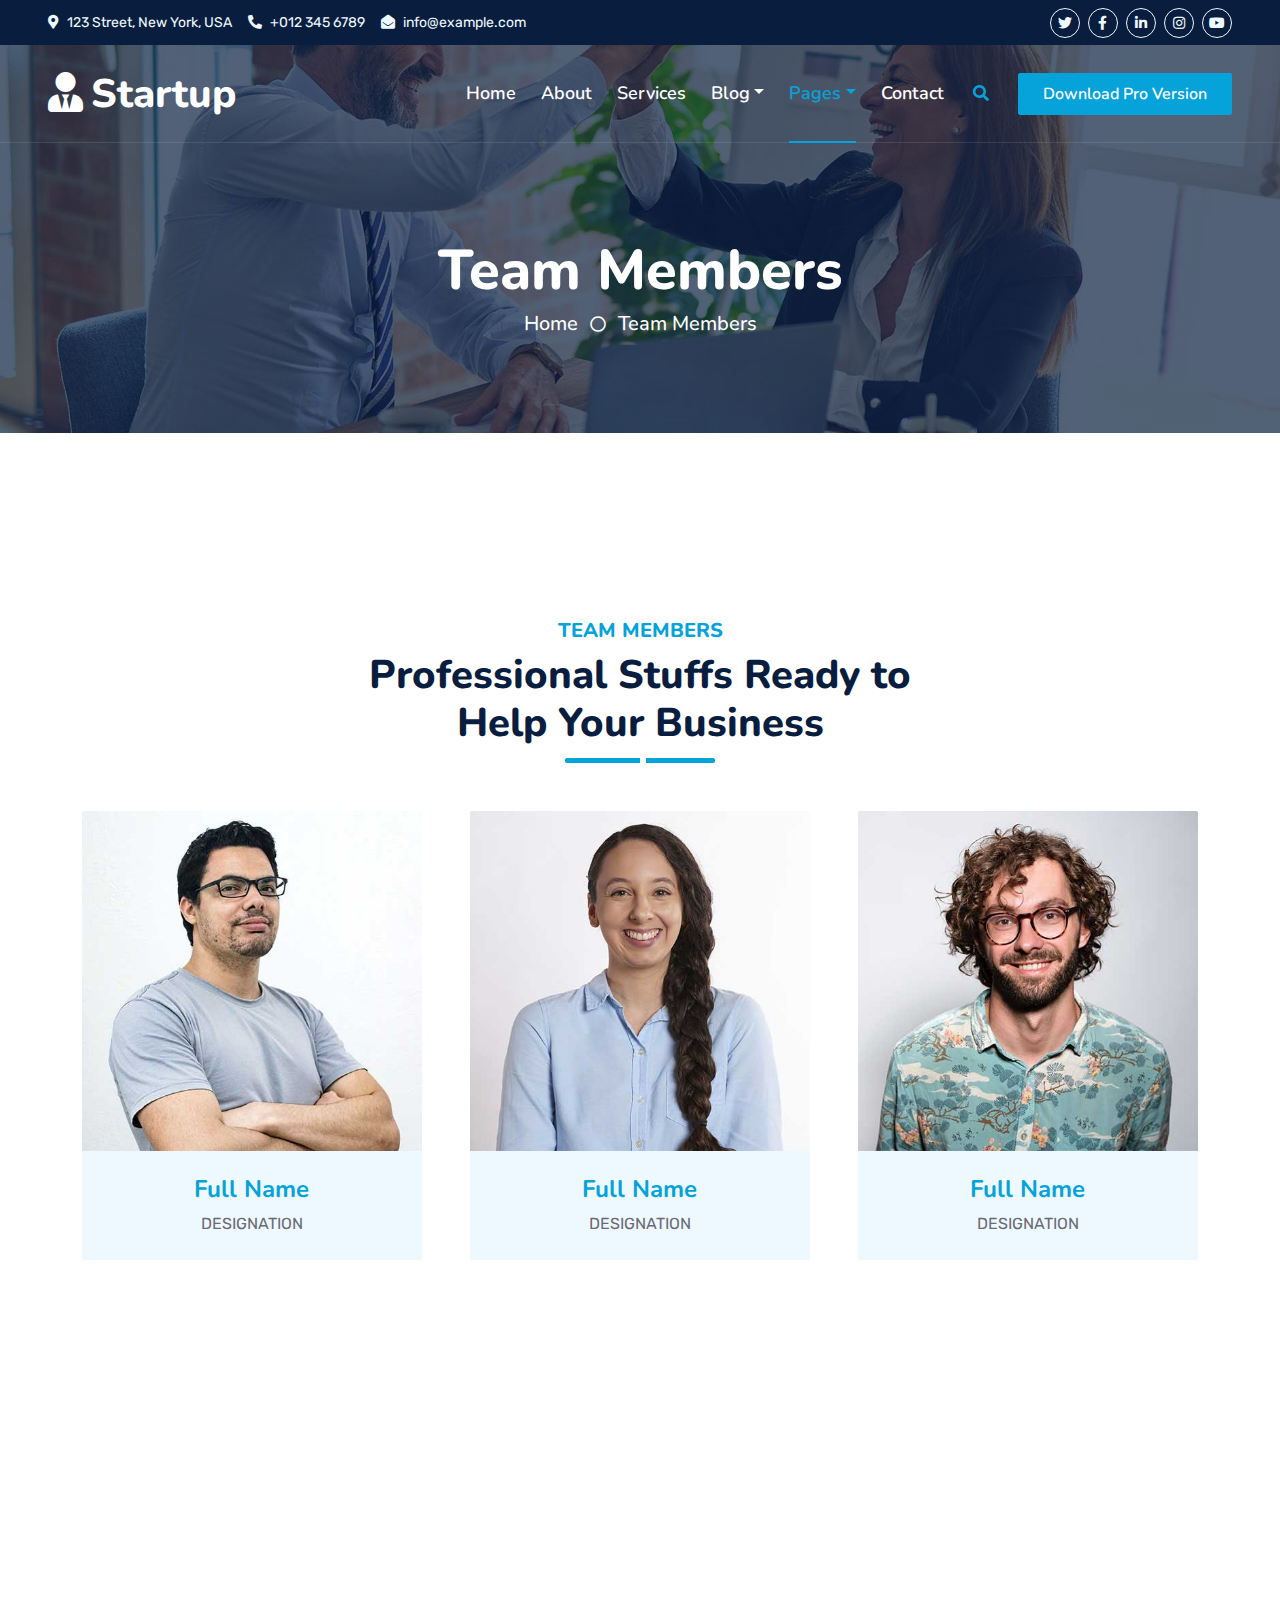
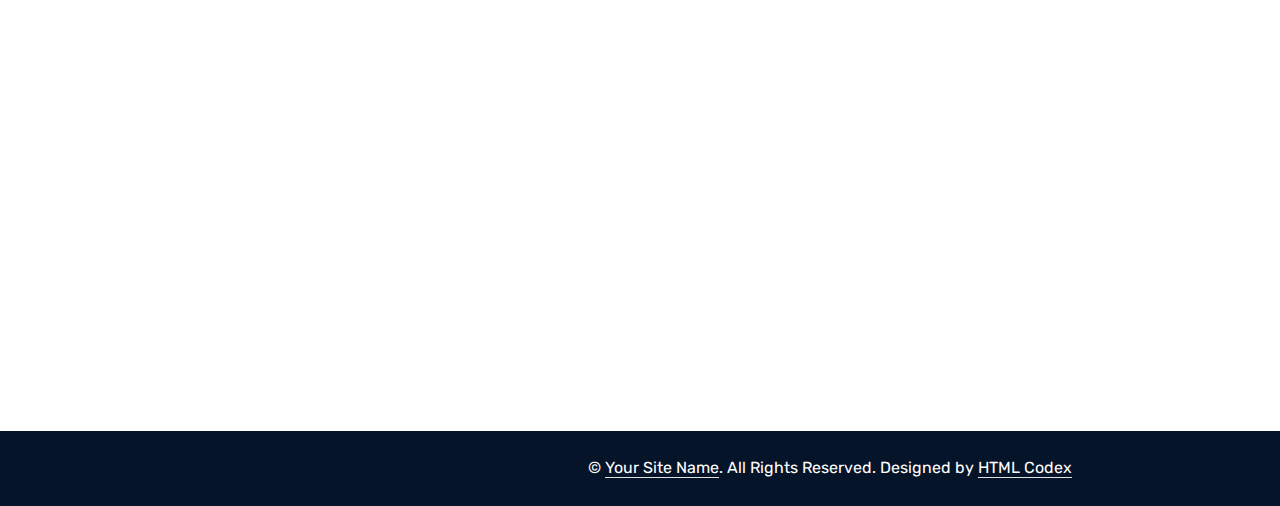
<file: team.html>
<!DOCTYPE html>
<html lang="en">

<head>
    <meta charset="utf-8">
    <title>Startup - Startup Website Template</title>
    <meta content="width=device-width, initial-scale=1.0" name="viewport">
    <meta content="Free HTML Templates" name="keywords">
    <meta content="Free HTML Templates" name="description">

    <!-- Favicon -->
    <link href="img/favicon.ico" rel="icon">

    <!-- Google Web Fonts -->
    <link rel="preconnect" href="https://fonts.googleapis.com">
    <link rel="preconnect" href="https://fonts.gstatic.com" crossorigin>
    <link href="https://fonts.googleapis.com/css2?family=Nunito:wght@400;600;700;800&family=Rubik:wght@400;500;600;700&display=swap" rel="stylesheet">

    <!-- Icon Font Stylesheet -->
    <link href="https://cdnjs.cloudflare.com/ajax/libs/font-awesome/5.10.0/css/all.min.css" rel="stylesheet">
    <link href="https://cdn.jsdelivr.net/npm/bootstrap-icons@1.4.1/font/bootstrap-icons.css" rel="stylesheet">

    <!-- Libraries Stylesheet -->
    <link href="lib/owlcarousel/assets/owl.carousel.min.css" rel="stylesheet">
    <link href="lib/animate/animate.min.css" rel="stylesheet">

    <!-- Customized Bootstrap Stylesheet -->
    <link href="css/bootstrap.min.css" rel="stylesheet">

    <!-- Template Stylesheet -->
    <link href="css/style.css" rel="stylesheet">
</head>

<body>
    <!-- Spinner Start -->
    <div id="spinner" class="show bg-white position-fixed translate-middle w-100 vh-100 top-50 start-50 d-flex align-items-center justify-content-center">
        <div class="spinner"></div>
    </div>
    <!-- Spinner End -->


    <!-- Topbar Start -->
    <div class="container-fluid bg-dark px-5 d-none d-lg-block">
        <div class="row gx-0">
            <div class="col-lg-8 text-center text-lg-start mb-2 mb-lg-0">
                <div class="d-inline-flex align-items-center" style="height: 45px;">
                    <small class="me-3 text-light"><i class="fa fa-map-marker-alt me-2"></i>123 Street, New York, USA</small>
                    <small class="me-3 text-light"><i class="fa fa-phone-alt me-2"></i>+012 345 6789</small>
                    <small class="text-light"><i class="fa fa-envelope-open me-2"></i>info@example.com</small>
                </div>
            </div>
            <div class="col-lg-4 text-center text-lg-end">
                <div class="d-inline-flex align-items-center" style="height: 45px;">
                    <a class="btn btn-sm btn-outline-light btn-sm-square rounded-circle me-2" href=""><i class="fab fa-twitter fw-normal"></i></a>
                    <a class="btn btn-sm btn-outline-light btn-sm-square rounded-circle me-2" href=""><i class="fab fa-facebook-f fw-normal"></i></a>
                    <a class="btn btn-sm btn-outline-light btn-sm-square rounded-circle me-2" href=""><i class="fab fa-linkedin-in fw-normal"></i></a>
                    <a class="btn btn-sm btn-outline-light btn-sm-square rounded-circle me-2" href=""><i class="fab fa-instagram fw-normal"></i></a>
                    <a class="btn btn-sm btn-outline-light btn-sm-square rounded-circle" href=""><i class="fab fa-youtube fw-normal"></i></a>
                </div>
            </div>
        </div>
    </div>
    <!-- Topbar End -->


    <!-- Navbar Start -->
    <div class="container-fluid position-relative p-0">
        <nav class="navbar navbar-expand-lg navbar-dark px-5 py-3 py-lg-0">
            <a href="index.html" class="navbar-brand p-0">
                <h1 class="m-0"><i class="fa fa-user-tie me-2"></i>Startup</h1>
            </a>
            <button class="navbar-toggler" type="button" data-bs-toggle="collapse" data-bs-target="#navbarCollapse">
                <span class="fa fa-bars"></span>
            </button>
            <div class="collapse navbar-collapse" id="navbarCollapse">
                <div class="navbar-nav ms-auto py-0">
                    <a href="index.html" class="nav-item nav-link">Home</a>
                    <a href="about.html" class="nav-item nav-link">About</a>
                    <a href="service.html" class="nav-item nav-link">Services</a>
                    <div class="nav-item dropdown">
                        <a href="#" class="nav-link dropdown-toggle" data-bs-toggle="dropdown">Blog</a>
                        <div class="dropdown-menu m-0">
                            <a href="blog.html" class="dropdown-item">Blog Grid</a>
                            <a href="detail.html" class="dropdown-item">Blog Detail</a>
                        </div>
                    </div>
                    <div class="nav-item dropdown">
                        <a href="#" class="nav-link dropdown-toggle active" data-bs-toggle="dropdown">Pages</a>
                        <div class="dropdown-menu m-0">
                            <a href="price.html" class="dropdown-item">Pricing Plan</a>
                            <a href="feature.html" class="dropdown-item">Our features</a>
                            <a href="team.html" class="dropdown-item active">Team Members</a>
                            <a href="testimonial.html" class="dropdown-item">Testimonial</a>
                            <a href="quote.html" class="dropdown-item">Free Quote</a>
                        </div>
                    </div>
                    <a href="contact.html" class="nav-item nav-link">Contact</a>
                </div>
                <butaton type="button" class="btn text-primary ms-3" data-bs-toggle="modal" data-bs-target="#searchModal"><i class="fa fa-search"></i></butaton>
                <a href="https://htmlcodex.com/startup-company-website-template" class="btn btn-primary py-2 px-4 ms-3">Download Pro Version</a>
            </div>
        </nav>

        <div class="container-fluid bg-primary py-5 bg-header" style="margin-bottom: 90px;">
            <div class="row py-5">
                <div class="col-12 pt-lg-5 mt-lg-5 text-center">
                    <h1 class="display-4 text-white animated zoomIn">Team Members</h1>
                    <a href="" class="h5 text-white">Home</a>
                    <i class="far fa-circle text-white px-2"></i>
                    <a href="" class="h5 text-white">Team Members</a>
                </div>
            </div>
        </div>
    </div>
    <!-- Navbar End -->


    <!-- Full Screen Search Start -->
    <div class="modal fade" id="searchModal" tabindex="-1">
        <div class="modal-dialog modal-fullscreen">
            <div class="modal-content" style="background: rgba(9, 30, 62, .7);">
                <div class="modal-header border-0">
                    <button type="button" class="btn bg-white btn-close" data-bs-dismiss="modal" aria-label="Close"></button>
                </div>
                <div class="modal-body d-flex align-items-center justify-content-center">
                    <div class="input-group" style="max-width: 600px;">
                        <input type="text" class="form-control bg-transparent border-primary p-3" placeholder="Type search keyword">
                        <button class="btn btn-primary px-4"><i class="bi bi-search"></i></button>
                    </div>
                </div>
            </div>
        </div>
    </div>
    <!-- Full Screen Search End -->


    <!-- Team Start -->
    <div class="container-fluid py-5 wow fadeInUp" data-wow-delay="0.1s">
        <div class="container py-5">
            <div class="section-title text-center position-relative pb-3 mb-5 mx-auto" style="max-width: 600px;">
                <h5 class="fw-bold text-primary text-uppercase">Team Members</h5>
                <h1 class="mb-0">Professional Stuffs Ready to Help Your Business</h1>
            </div>
            <div class="row g-5">
                <div class="col-lg-4 wow slideInUp" data-wow-delay="0.3s">
                    <div class="team-item bg-light rounded overflow-hidden">
                        <div class="team-img position-relative overflow-hidden">
                            <img class="img-fluid w-100" src="img/team-1.jpg" alt="">
                            <div class="team-social">
                                <a class="btn btn-lg btn-primary btn-lg-square rounded" href=""><i class="fab fa-twitter fw-normal"></i></a>
                                <a class="btn btn-lg btn-primary btn-lg-square rounded" href=""><i class="fab fa-facebook-f fw-normal"></i></a>
                                <a class="btn btn-lg btn-primary btn-lg-square rounded" href=""><i class="fab fa-instagram fw-normal"></i></a>
                                <a class="btn btn-lg btn-primary btn-lg-square rounded" href=""><i class="fab fa-linkedin-in fw-normal"></i></a>
                            </div>
                        </div>
                        <div class="text-center py-4">
                            <h4 class="text-primary">Full Name</h4>
                            <p class="text-uppercase m-0">Designation</p>
                        </div>
                    </div>
                </div>
                <div class="col-lg-4 wow slideInUp" data-wow-delay="0.6s">
                    <div class="team-item bg-light rounded overflow-hidden">
                        <div class="team-img position-relative overflow-hidden">
                            <img class="img-fluid w-100" src="img/team-2.jpg" alt="">
                            <div class="team-social">
                                <a class="btn btn-lg btn-primary btn-lg-square rounded" href=""><i class="fab fa-twitter fw-normal"></i></a>
                                <a class="btn btn-lg btn-primary btn-lg-square rounded" href=""><i class="fab fa-facebook-f fw-normal"></i></a>
                                <a class="btn btn-lg btn-primary btn-lg-square rounded" href=""><i class="fab fa-instagram fw-normal"></i></a>
                                <a class="btn btn-lg btn-primary btn-lg-square rounded" href=""><i class="fab fa-linkedin-in fw-normal"></i></a>
                            </div>
                        </div>
                        <div class="text-center py-4">
                            <h4 class="text-primary">Full Name</h4>
                            <p class="text-uppercase m-0">Designation</p>
                        </div>
                    </div>
                </div>
                <div class="col-lg-4 wow slideInUp" data-wow-delay="0.9s">
                    <div class="team-item bg-light rounded overflow-hidden">
                        <div class="team-img position-relative overflow-hidden">
                            <img class="img-fluid w-100" src="img/team-3.jpg" alt="">
                            <div class="team-social">
                                <a class="btn btn-lg btn-primary btn-lg-square rounded" href=""><i class="fab fa-twitter fw-normal"></i></a>
                                <a class="btn btn-lg btn-primary btn-lg-square rounded" href=""><i class="fab fa-facebook-f fw-normal"></i></a>
                                <a class="btn btn-lg btn-primary btn-lg-square rounded" href=""><i class="fab fa-instagram fw-normal"></i></a>
                                <a class="btn btn-lg btn-primary btn-lg-square rounded" href=""><i class="fab fa-linkedin-in fw-normal"></i></a>
                            </div>
                        </div>
                        <div class="text-center py-4">
                            <h4 class="text-primary">Full Name</h4>
                            <p class="text-uppercase m-0">Designation</p>
                        </div>
                    </div>
                </div>
            </div>
        </div>
    </div>
    <!-- Team End -->


    <!-- Vendor Start -->
    <div class="container-fluid py-5 wow fadeInUp" data-wow-delay="0.1s">
        <div class="container py-5 mb-5">
            <div class="bg-white">
                <div class="owl-carousel vendor-carousel">
                    <img src="img/vendor-1.jpg" alt="">
                    <img src="img/vendor-2.jpg" alt="">
                    <img src="img/vendor-3.jpg" alt="">
                    <img src="img/vendor-4.jpg" alt="">
                    <img src="img/vendor-5.jpg" alt="">
                    <img src="img/vendor-6.jpg" alt="">
                    <img src="img/vendor-7.jpg" alt="">
                    <img src="img/vendor-8.jpg" alt="">
                    <img src="img/vendor-9.jpg" alt="">
                </div>
            </div>
        </div>
    </div>
    <!-- Vendor End -->
    

    <!-- Footer Start -->
    <div class="container-fluid bg-dark text-light mt-5 wow fadeInUp" data-wow-delay="0.1s">
        <div class="container">
            <div class="row gx-5">
                <div class="col-lg-4 col-md-6 footer-about">
                    <div class="d-flex flex-column align-items-center justify-content-center text-center h-100 bg-primary p-4">
                        <a href="index.html" class="navbar-brand">
                            <h1 class="m-0 text-white"><i class="fa fa-user-tie me-2"></i>Startup</h1>
                        </a>
                        <p class="mt-3 mb-4">Lorem diam sit erat dolor elitr et, diam lorem justo amet clita stet eos sit. Elitr dolor duo lorem, elitr clita ipsum sea. Diam amet erat lorem stet eos. Diam amet et kasd eos duo.</p>
                        <form action="">
                            <div class="input-group">
                                <input type="text" class="form-control border-white p-3" placeholder="Your Email">
                                <button class="btn btn-dark">Sign Up</button>
                            </div>
                        </form>
                    </div>
                </div>
                <div class="col-lg-8 col-md-6">
                    <div class="row gx-5">
                        <div class="col-lg-4 col-md-12 pt-5 mb-5">
                            <div class="section-title section-title-sm position-relative pb-3 mb-4">
                                <h3 class="text-light mb-0">Get In Touch</h3>
                            </div>
                            <div class="d-flex mb-2">
                                <i class="bi bi-geo-alt text-primary me-2"></i>
                                <p class="mb-0">123 Street, New York, USA</p>
                            </div>
                            <div class="d-flex mb-2">
                                <i class="bi bi-envelope-open text-primary me-2"></i>
                                <p class="mb-0">info@example.com</p>
                            </div>
                            <div class="d-flex mb-2">
                                <i class="bi bi-telephone text-primary me-2"></i>
                                <p class="mb-0">+012 345 67890</p>
                            </div>
                            <div class="d-flex mt-4">
                                <a class="btn btn-primary btn-square me-2" href="#"><i class="fab fa-twitter fw-normal"></i></a>
                                <a class="btn btn-primary btn-square me-2" href="#"><i class="fab fa-facebook-f fw-normal"></i></a>
                                <a class="btn btn-primary btn-square me-2" href="#"><i class="fab fa-linkedin-in fw-normal"></i></a>
                                <a class="btn btn-primary btn-square" href="#"><i class="fab fa-instagram fw-normal"></i></a>
                            </div>
                        </div>
                        <div class="col-lg-4 col-md-12 pt-0 pt-lg-5 mb-5">
                            <div class="section-title section-title-sm position-relative pb-3 mb-4">
                                <h3 class="text-light mb-0">Quick Links</h3>
                            </div>
                            <div class="link-animated d-flex flex-column justify-content-start">
                                <a class="text-light mb-2" href="#"><i class="bi bi-arrow-right text-primary me-2"></i>Home</a>
                                <a class="text-light mb-2" href="#"><i class="bi bi-arrow-right text-primary me-2"></i>About Us</a>
                                <a class="text-light mb-2" href="#"><i class="bi bi-arrow-right text-primary me-2"></i>Our Services</a>
                                <a class="text-light mb-2" href="#"><i class="bi bi-arrow-right text-primary me-2"></i>Meet The Team</a>
                                <a class="text-light mb-2" href="#"><i class="bi bi-arrow-right text-primary me-2"></i>Latest Blog</a>
                                <a class="text-light" href="#"><i class="bi bi-arrow-right text-primary me-2"></i>Contact Us</a>
                            </div>
                        </div>
                        <div class="col-lg-4 col-md-12 pt-0 pt-lg-5 mb-5">
                            <div class="section-title section-title-sm position-relative pb-3 mb-4">
                                <h3 class="text-light mb-0">Popular Links</h3>
                            </div>
                            <div class="link-animated d-flex flex-column justify-content-start">
                                <a class="text-light mb-2" href="#"><i class="bi bi-arrow-right text-primary me-2"></i>Home</a>
                                <a class="text-light mb-2" href="#"><i class="bi bi-arrow-right text-primary me-2"></i>About Us</a>
                                <a class="text-light mb-2" href="#"><i class="bi bi-arrow-right text-primary me-2"></i>Our Services</a>
                                <a class="text-light mb-2" href="#"><i class="bi bi-arrow-right text-primary me-2"></i>Meet The Team</a>
                                <a class="text-light mb-2" href="#"><i class="bi bi-arrow-right text-primary me-2"></i>Latest Blog</a>
                                <a class="text-light" href="#"><i class="bi bi-arrow-right text-primary me-2"></i>Contact Us</a>
                            </div>
                        </div>
                    </div>
                </div>
            </div>
        </div>
    </div>
    <div class="container-fluid text-white" style="background: #061429;">
        <div class="container text-center">
            <div class="row justify-content-end">
                <div class="col-lg-8 col-md-6">
                    <div class="d-flex align-items-center justify-content-center" style="height: 75px;">
                        <p class="mb-0">&copy; <a class="text-white border-bottom" href="#">Your Site Name</a>. All Rights Reserved. 
						
						<!--/*** This template is free as long as you keep the footer author’s credit link/attribution link/backlink. If you'd like to use the template without the footer author’s credit link/attribution link/backlink, you can purchase the Credit Removal License from "https://htmlcodex.com/credit-removal". Thank you for your support. ***/-->
						Designed by <a class="text-white border-bottom" href="https://htmlcodex.com">HTML Codex</a></p>
                    </div>
                </div>
            </div>
        </div>
    </div>
    <!-- Footer End -->


    <!-- Back to Top -->
    <a href="#" class="btn btn-lg btn-primary btn-lg-square rounded back-to-top"><i class="bi bi-arrow-up"></i></a>


    <!-- JavaScript Libraries -->
    <script src="https://code.jquery.com/jquery-3.4.1.min.js"></script>
    <script src="https://cdn.jsdelivr.net/npm/bootstrap@5.0.0/dist/js/bootstrap.bundle.min.js"></script>
    <script src="lib/wow/wow.min.js"></script>
    <script src="lib/easing/easing.min.js"></script>
    <script src="lib/waypoints/waypoints.min.js"></script>
    <script src="lib/counterup/counterup.min.js"></script>
    <script src="lib/owlcarousel/owl.carousel.min.js"></script>

    <!-- Template Javascript -->
    <script src="js/main.js"></script>
</body>

</html>
</file>
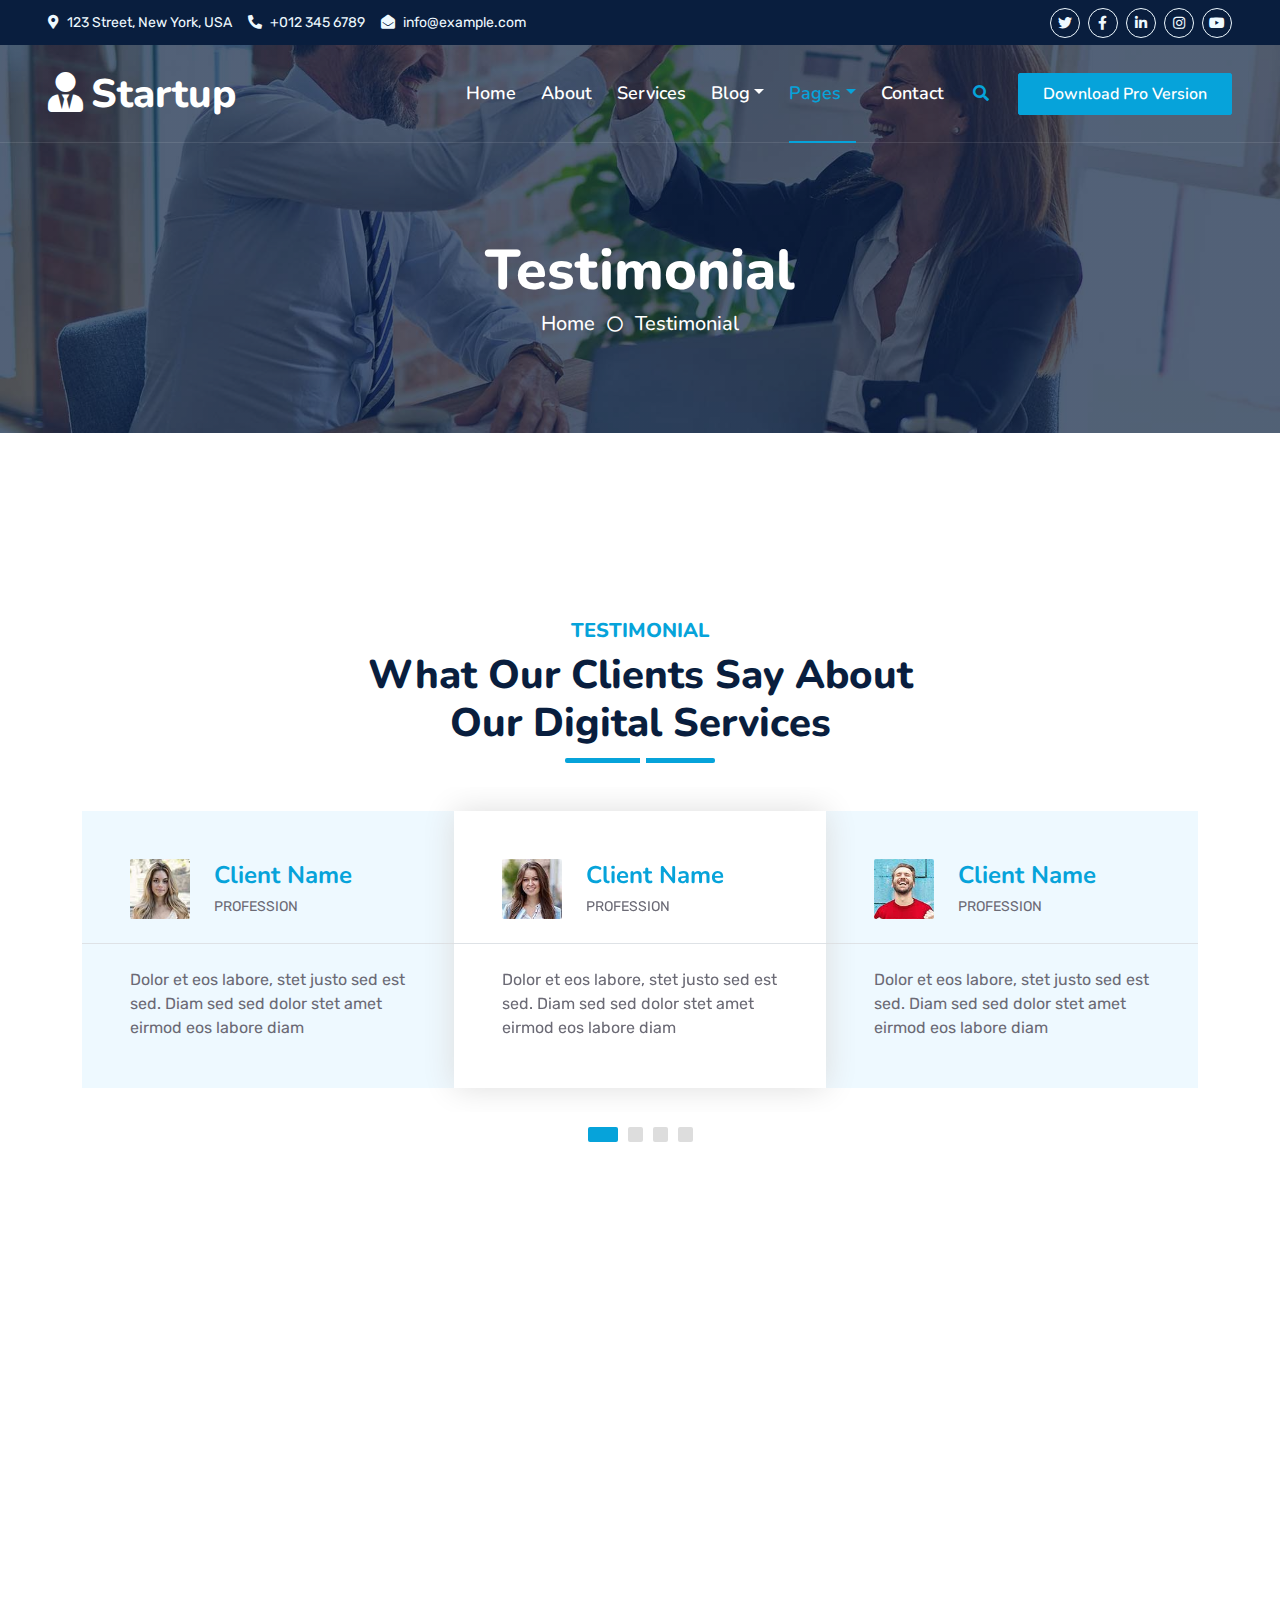
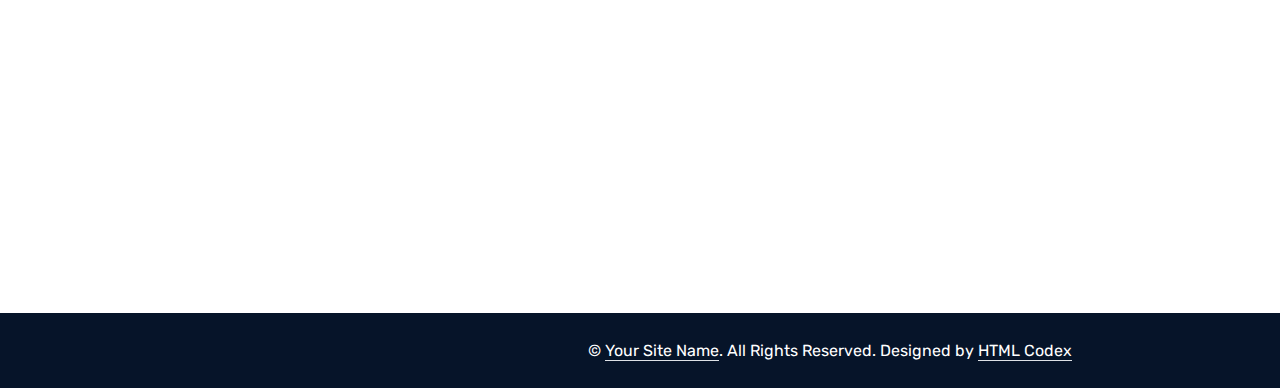
<file: testimonial.html>
<!DOCTYPE html>
<html lang="en">

<head>
    <meta charset="utf-8">
    <title>Startup - Startup Website Template</title>
    <meta content="width=device-width, initial-scale=1.0" name="viewport">
    <meta content="Free HTML Templates" name="keywords">
    <meta content="Free HTML Templates" name="description">

    <!-- Favicon -->
    <link href="img/favicon.ico" rel="icon">

    <!-- Google Web Fonts -->
    <link rel="preconnect" href="https://fonts.googleapis.com">
    <link rel="preconnect" href="https://fonts.gstatic.com" crossorigin>
    <link href="https://fonts.googleapis.com/css2?family=Nunito:wght@400;600;700;800&family=Rubik:wght@400;500;600;700&display=swap" rel="stylesheet">

    <!-- Icon Font Stylesheet -->
    <link href="https://cdnjs.cloudflare.com/ajax/libs/font-awesome/5.10.0/css/all.min.css" rel="stylesheet">
    <link href="https://cdn.jsdelivr.net/npm/bootstrap-icons@1.4.1/font/bootstrap-icons.css" rel="stylesheet">

    <!-- Libraries Stylesheet -->
    <link href="lib/owlcarousel/assets/owl.carousel.min.css" rel="stylesheet">
    <link href="lib/animate/animate.min.css" rel="stylesheet">

    <!-- Customized Bootstrap Stylesheet -->
    <link href="css/bootstrap.min.css" rel="stylesheet">

    <!-- Template Stylesheet -->
    <link href="css/style.css" rel="stylesheet">
</head>

<body>
    <!-- Spinner Start -->
    <div id="spinner" class="show bg-white position-fixed translate-middle w-100 vh-100 top-50 start-50 d-flex align-items-center justify-content-center">
        <div class="spinner"></div>
    </div>
    <!-- Spinner End -->


    <!-- Topbar Start -->
    <div class="container-fluid bg-dark px-5 d-none d-lg-block">
        <div class="row gx-0">
            <div class="col-lg-8 text-center text-lg-start mb-2 mb-lg-0">
                <div class="d-inline-flex align-items-center" style="height: 45px;">
                    <small class="me-3 text-light"><i class="fa fa-map-marker-alt me-2"></i>123 Street, New York, USA</small>
                    <small class="me-3 text-light"><i class="fa fa-phone-alt me-2"></i>+012 345 6789</small>
                    <small class="text-light"><i class="fa fa-envelope-open me-2"></i>info@example.com</small>
                </div>
            </div>
            <div class="col-lg-4 text-center text-lg-end">
                <div class="d-inline-flex align-items-center" style="height: 45px;">
                    <a class="btn btn-sm btn-outline-light btn-sm-square rounded-circle me-2" href=""><i class="fab fa-twitter fw-normal"></i></a>
                    <a class="btn btn-sm btn-outline-light btn-sm-square rounded-circle me-2" href=""><i class="fab fa-facebook-f fw-normal"></i></a>
                    <a class="btn btn-sm btn-outline-light btn-sm-square rounded-circle me-2" href=""><i class="fab fa-linkedin-in fw-normal"></i></a>
                    <a class="btn btn-sm btn-outline-light btn-sm-square rounded-circle me-2" href=""><i class="fab fa-instagram fw-normal"></i></a>
                    <a class="btn btn-sm btn-outline-light btn-sm-square rounded-circle" href=""><i class="fab fa-youtube fw-normal"></i></a>
                </div>
            </div>
        </div>
    </div>
    <!-- Topbar End -->


    <!-- Navbar Start -->
    <div class="container-fluid position-relative p-0">
        <nav class="navbar navbar-expand-lg navbar-dark px-5 py-3 py-lg-0">
            <a href="index.html" class="navbar-brand p-0">
                <h1 class="m-0"><i class="fa fa-user-tie me-2"></i>Startup</h1>
            </a>
            <button class="navbar-toggler" type="button" data-bs-toggle="collapse" data-bs-target="#navbarCollapse">
                <span class="fa fa-bars"></span>
            </button>
            <div class="collapse navbar-collapse" id="navbarCollapse">
                <div class="navbar-nav ms-auto py-0">
                    <a href="index.html" class="nav-item nav-link">Home</a>
                    <a href="about.html" class="nav-item nav-link">About</a>
                    <a href="service.html" class="nav-item nav-link">Services</a>
                    <div class="nav-item dropdown">
                        <a href="#" class="nav-link dropdown-toggle" data-bs-toggle="dropdown">Blog</a>
                        <div class="dropdown-menu m-0">
                            <a href="blog.html" class="dropdown-item">Blog Grid</a>
                            <a href="detail.html" class="dropdown-item">Blog Detail</a>
                        </div>
                    </div>
                    <div class="nav-item dropdown">
                        <a href="#" class="nav-link dropdown-toggle active" data-bs-toggle="dropdown">Pages</a>
                        <div class="dropdown-menu m-0">
                            <a href="price.html" class="dropdown-item">Pricing Plan</a>
                            <a href="feature.html" class="dropdown-item">Our features</a>
                            <a href="team.html" class="dropdown-item">Team Members</a>
                            <a href="testimonial.html" class="dropdown-item active">Testimonial</a>
                            <a href="quote.html" class="dropdown-item">Free Quote</a>
                        </div>
                    </div>
                    <a href="contact.html" class="nav-item nav-link">Contact</a>
                </div>
                <butaton type="button" class="btn text-primary ms-3" data-bs-toggle="modal" data-bs-target="#searchModal"><i class="fa fa-search"></i></butaton>
                <a href="https://htmlcodex.com/startup-company-website-template" class="btn btn-primary py-2 px-4 ms-3">Download Pro Version</a>
            </div>
        </nav>

        <div class="container-fluid bg-primary py-5 bg-header" style="margin-bottom: 90px;">
            <div class="row py-5">
                <div class="col-12 pt-lg-5 mt-lg-5 text-center">
                    <h1 class="display-4 text-white animated zoomIn">Testimonial</h1>
                    <a href="" class="h5 text-white">Home</a>
                    <i class="far fa-circle text-white px-2"></i>
                    <a href="" class="h5 text-white">Testimonial</a>
                </div>
            </div>
        </div>
    </div>
    <!-- Navbar End -->


    <!-- Full Screen Search Start -->
    <div class="modal fade" id="searchModal" tabindex="-1">
        <div class="modal-dialog modal-fullscreen">
            <div class="modal-content" style="background: rgba(9, 30, 62, .7);">
                <div class="modal-header border-0">
                    <button type="button" class="btn bg-white btn-close" data-bs-dismiss="modal" aria-label="Close"></button>
                </div>
                <div class="modal-body d-flex align-items-center justify-content-center">
                    <div class="input-group" style="max-width: 600px;">
                        <input type="text" class="form-control bg-transparent border-primary p-3" placeholder="Type search keyword">
                        <button class="btn btn-primary px-4"><i class="bi bi-search"></i></button>
                    </div>
                </div>
            </div>
        </div>
    </div>
    <!-- Full Screen Search End -->


    <!-- Testimonial Start -->
    <div class="container-fluid py-5 wow fadeInUp" data-wow-delay="0.1s">
        <div class="container py-5">
            <div class="section-title text-center position-relative pb-3 mb-4 mx-auto" style="max-width: 600px;">
                <h5 class="fw-bold text-primary text-uppercase">Testimonial</h5>
                <h1 class="mb-0">What Our Clients Say About Our Digital Services</h1>
            </div>
            <div class="owl-carousel testimonial-carousel wow fadeInUp" data-wow-delay="0.6s">
                <div class="testimonial-item bg-light my-4">
                    <div class="d-flex align-items-center border-bottom pt-5 pb-4 px-5">
                        <img class="img-fluid rounded" src="img/testimonial-1.jpg" style="width: 60px; height: 60px;" >
                        <div class="ps-4">
                            <h4 class="text-primary mb-1">Client Name</h4>
                            <small class="text-uppercase">Profession</small>
                        </div>
                    </div>
                    <div class="pt-4 pb-5 px-5">
                        Dolor et eos labore, stet justo sed est sed. Diam sed sed dolor stet amet eirmod eos labore diam
                    </div>
                </div>
                <div class="testimonial-item bg-light my-4">
                    <div class="d-flex align-items-center border-bottom pt-5 pb-4 px-5">
                        <img class="img-fluid rounded" src="img/testimonial-2.jpg" style="width: 60px; height: 60px;" >
                        <div class="ps-4">
                            <h4 class="text-primary mb-1">Client Name</h4>
                            <small class="text-uppercase">Profession</small>
                        </div>
                    </div>
                    <div class="pt-4 pb-5 px-5">
                        Dolor et eos labore, stet justo sed est sed. Diam sed sed dolor stet amet eirmod eos labore diam
                    </div>
                </div>
                <div class="testimonial-item bg-light my-4">
                    <div class="d-flex align-items-center border-bottom pt-5 pb-4 px-5">
                        <img class="img-fluid rounded" src="img/testimonial-3.jpg" style="width: 60px; height: 60px;" >
                        <div class="ps-4">
                            <h4 class="text-primary mb-1">Client Name</h4>
                            <small class="text-uppercase">Profession</small>
                        </div>
                    </div>
                    <div class="pt-4 pb-5 px-5">
                        Dolor et eos labore, stet justo sed est sed. Diam sed sed dolor stet amet eirmod eos labore diam
                    </div>
                </div>
                <div class="testimonial-item bg-light my-4">
                    <div class="d-flex align-items-center border-bottom pt-5 pb-4 px-5">
                        <img class="img-fluid rounded" src="img/testimonial-4.jpg" style="width: 60px; height: 60px;" >
                        <div class="ps-4">
                            <h4 class="text-primary mb-1">Client Name</h4>
                            <small class="text-uppercase">Profession</small>
                        </div>
                    </div>
                    <div class="pt-4 pb-5 px-5">
                        Dolor et eos labore, stet justo sed est sed. Diam sed sed dolor stet amet eirmod eos labore diam
                    </div>
                </div>
            </div>
        </div>
    </div>
    <!-- Testimonial End -->


    <!-- Vendor Start -->
    <div class="container-fluid py-5 wow fadeInUp" data-wow-delay="0.1s">
        <div class="container py-5 mb-5">
            <div class="bg-white">
                <div class="owl-carousel vendor-carousel">
                    <img src="img/vendor-1.jpg" alt="">
                    <img src="img/vendor-2.jpg" alt="">
                    <img src="img/vendor-3.jpg" alt="">
                    <img src="img/vendor-4.jpg" alt="">
                    <img src="img/vendor-5.jpg" alt="">
                    <img src="img/vendor-6.jpg" alt="">
                    <img src="img/vendor-7.jpg" alt="">
                    <img src="img/vendor-8.jpg" alt="">
                    <img src="img/vendor-9.jpg" alt="">
                </div>
            </div>
        </div>
    </div>
    <!-- Vendor End -->
    

    <!-- Footer Start -->
    <div class="container-fluid bg-dark text-light mt-5 wow fadeInUp" data-wow-delay="0.1s">
        <div class="container">
            <div class="row gx-5">
                <div class="col-lg-4 col-md-6 footer-about">
                    <div class="d-flex flex-column align-items-center justify-content-center text-center h-100 bg-primary p-4">
                        <a href="index.html" class="navbar-brand">
                            <h1 class="m-0 text-white"><i class="fa fa-user-tie me-2"></i>Startup</h1>
                        </a>
                        <p class="mt-3 mb-4">Lorem diam sit erat dolor elitr et, diam lorem justo amet clita stet eos sit. Elitr dolor duo lorem, elitr clita ipsum sea. Diam amet erat lorem stet eos. Diam amet et kasd eos duo.</p>
                        <form action="">
                            <div class="input-group">
                                <input type="text" class="form-control border-white p-3" placeholder="Your Email">
                                <button class="btn btn-dark">Sign Up</button>
                            </div>
                        </form>
                    </div>
                </div>
                <div class="col-lg-8 col-md-6">
                    <div class="row gx-5">
                        <div class="col-lg-4 col-md-12 pt-5 mb-5">
                            <div class="section-title section-title-sm position-relative pb-3 mb-4">
                                <h3 class="text-light mb-0">Get In Touch</h3>
                            </div>
                            <div class="d-flex mb-2">
                                <i class="bi bi-geo-alt text-primary me-2"></i>
                                <p class="mb-0">123 Street, New York, USA</p>
                            </div>
                            <div class="d-flex mb-2">
                                <i class="bi bi-envelope-open text-primary me-2"></i>
                                <p class="mb-0">info@example.com</p>
                            </div>
                            <div class="d-flex mb-2">
                                <i class="bi bi-telephone text-primary me-2"></i>
                                <p class="mb-0">+012 345 67890</p>
                            </div>
                            <div class="d-flex mt-4">
                                <a class="btn btn-primary btn-square me-2" href="#"><i class="fab fa-twitter fw-normal"></i></a>
                                <a class="btn btn-primary btn-square me-2" href="#"><i class="fab fa-facebook-f fw-normal"></i></a>
                                <a class="btn btn-primary btn-square me-2" href="#"><i class="fab fa-linkedin-in fw-normal"></i></a>
                                <a class="btn btn-primary btn-square" href="#"><i class="fab fa-instagram fw-normal"></i></a>
                            </div>
                        </div>
                        <div class="col-lg-4 col-md-12 pt-0 pt-lg-5 mb-5">
                            <div class="section-title section-title-sm position-relative pb-3 mb-4">
                                <h3 class="text-light mb-0">Quick Links</h3>
                            </div>
                            <div class="link-animated d-flex flex-column justify-content-start">
                                <a class="text-light mb-2" href="#"><i class="bi bi-arrow-right text-primary me-2"></i>Home</a>
                                <a class="text-light mb-2" href="#"><i class="bi bi-arrow-right text-primary me-2"></i>About Us</a>
                                <a class="text-light mb-2" href="#"><i class="bi bi-arrow-right text-primary me-2"></i>Our Services</a>
                                <a class="text-light mb-2" href="#"><i class="bi bi-arrow-right text-primary me-2"></i>Meet The Team</a>
                                <a class="text-light mb-2" href="#"><i class="bi bi-arrow-right text-primary me-2"></i>Latest Blog</a>
                                <a class="text-light" href="#"><i class="bi bi-arrow-right text-primary me-2"></i>Contact Us</a>
                            </div>
                        </div>
                        <div class="col-lg-4 col-md-12 pt-0 pt-lg-5 mb-5">
                            <div class="section-title section-title-sm position-relative pb-3 mb-4">
                                <h3 class="text-light mb-0">Popular Links</h3>
                            </div>
                            <div class="link-animated d-flex flex-column justify-content-start">
                                <a class="text-light mb-2" href="#"><i class="bi bi-arrow-right text-primary me-2"></i>Home</a>
                                <a class="text-light mb-2" href="#"><i class="bi bi-arrow-right text-primary me-2"></i>About Us</a>
                                <a class="text-light mb-2" href="#"><i class="bi bi-arrow-right text-primary me-2"></i>Our Services</a>
                                <a class="text-light mb-2" href="#"><i class="bi bi-arrow-right text-primary me-2"></i>Meet The Team</a>
                                <a class="text-light mb-2" href="#"><i class="bi bi-arrow-right text-primary me-2"></i>Latest Blog</a>
                                <a class="text-light" href="#"><i class="bi bi-arrow-right text-primary me-2"></i>Contact Us</a>
                            </div>
                        </div>
                    </div>
                </div>
            </div>
        </div>
    </div>
    <div class="container-fluid text-white" style="background: #061429;">
        <div class="container text-center">
            <div class="row justify-content-end">
                <div class="col-lg-8 col-md-6">
                    <div class="d-flex align-items-center justify-content-center" style="height: 75px;">
                        <p class="mb-0">&copy; <a class="text-white border-bottom" href="#">Your Site Name</a>. All Rights Reserved. 
						
						<!--/*** This template is free as long as you keep the footer author’s credit link/attribution link/backlink. If you'd like to use the template without the footer author’s credit link/attribution link/backlink, you can purchase the Credit Removal License from "https://htmlcodex.com/credit-removal". Thank you for your support. ***/-->
						Designed by <a class="text-white border-bottom" href="https://htmlcodex.com">HTML Codex</a></p>
                    </div>
                </div>
            </div>
        </div>
    </div>
    <!-- Footer End -->


    <!-- Back to Top -->
    <a href="#" class="btn btn-lg btn-primary btn-lg-square rounded back-to-top"><i class="bi bi-arrow-up"></i></a>


    <!-- JavaScript Libraries -->
    <script src="https://code.jquery.com/jquery-3.4.1.min.js"></script>
    <script src="https://cdn.jsdelivr.net/npm/bootstrap@5.0.0/dist/js/bootstrap.bundle.min.js"></script>
    <script src="lib/wow/wow.min.js"></script>
    <script src="lib/easing/easing.min.js"></script>
    <script src="lib/waypoints/waypoints.min.js"></script>
    <script src="lib/counterup/counterup.min.js"></script>
    <script src="lib/owlcarousel/owl.carousel.min.js"></script>

    <!-- Template Javascript -->
    <script src="js/main.js"></script>
</body>

</html>
</file>
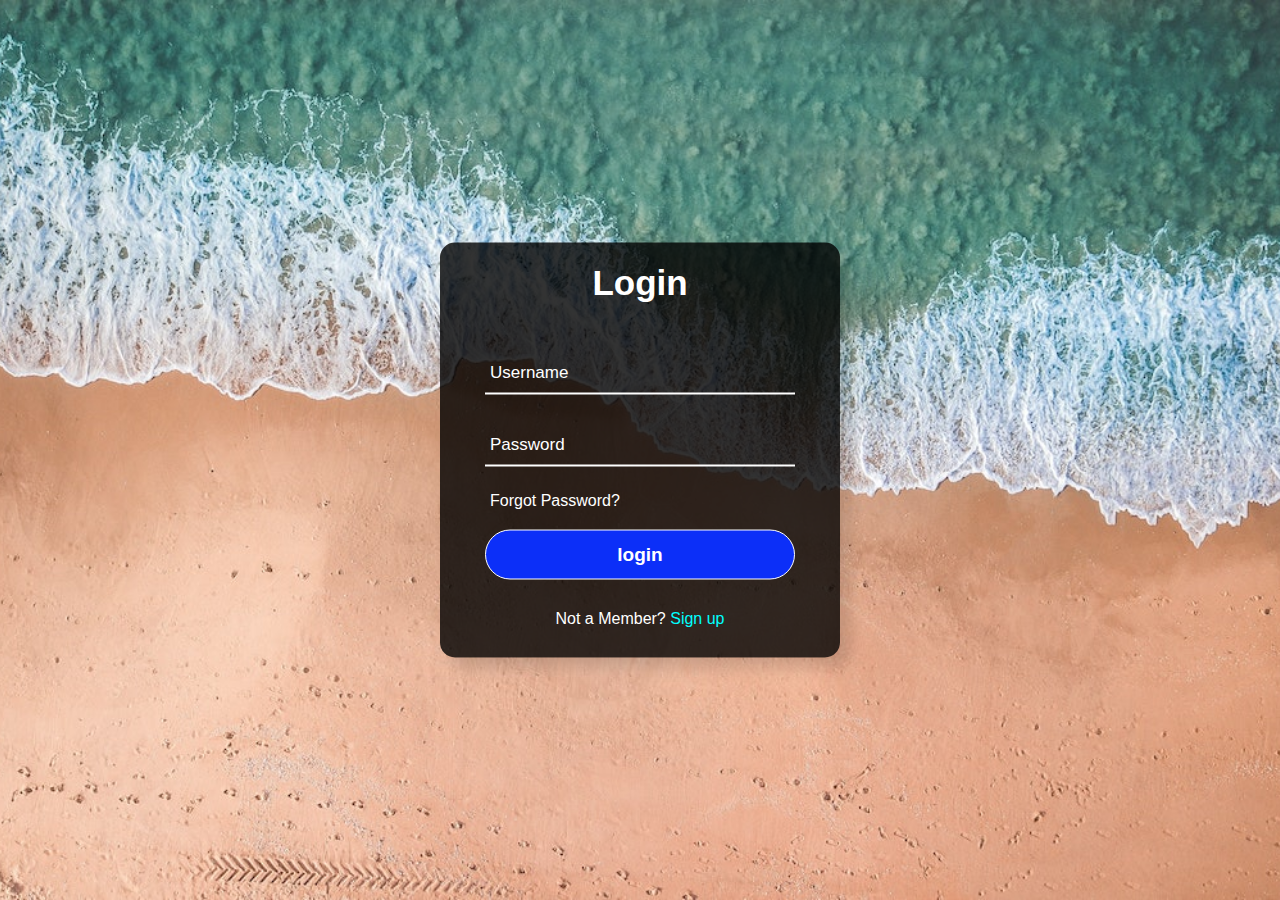
<file: Code/qua.html>
<!DOCTYPE html>
<html lang="en" dir="ltr">
    <head>
        <meta charset="utf-8">
        <title>Animated Login Form</title>
        <link rel="stylesheet" href="style.css">
    </head>
    <body>
        <div class="mainSec">
            <h1>Login</h1>
            <form method="post">
                <div class="textbox">
                    <input type="text" required>
                    <span></span>
                    <label>Username</label>
                </div>
                <div class="textbox">
                    <input type="password" required>
                    <span></span>
                    <label>Password</label>
                </div>
                <div class="True">Forgot Password?</div>
                <input type="submit" value="login">
                <div class="signupSec">
                    Not a Member? <a href="#">Sign up</a>
                </div>
            </form>
        </div>
    </body>
    </html>
</file>
<file: css/style.css>
/********** Template CSS **********/
:root {
    --primary: #06A3DA;
    --secondary: #34AD54;
    --light: #EEF9FF;
    --dark: #091E3E;
}


/*** Spinner ***/
.spinner {
    width: 40px;
    height: 40px;
    background: var(--primary);
    margin: 100px auto;
    -webkit-animation: sk-rotateplane 1.2s infinite ease-in-out;
    animation: sk-rotateplane 1.2s infinite ease-in-out;
}

@-webkit-keyframes sk-rotateplane {
    0% {
        -webkit-transform: perspective(120px)
    }
    50% {
        -webkit-transform: perspective(120px) rotateY(180deg)
    }
    100% {
        -webkit-transform: perspective(120px) rotateY(180deg) rotateX(180deg)
    }
}

@keyframes sk-rotateplane {
    0% {
        transform: perspective(120px) rotateX(0deg) rotateY(0deg);
        -webkit-transform: perspective(120px) rotateX(0deg) rotateY(0deg)
    }
    50% {
        transform: perspective(120px) rotateX(-180.1deg) rotateY(0deg);
        -webkit-transform: perspective(120px) rotateX(-180.1deg) rotateY(0deg)
    }
    100% {
        transform: perspective(120px) rotateX(-180deg) rotateY(-179.9deg);
        -webkit-transform: perspective(120px) rotateX(-180deg) rotateY(-179.9deg);
    }
}

#spinner {
    opacity: 0;
    visibility: hidden;
    transition: opacity .5s ease-out, visibility 0s linear .5s;
    z-index: 99999;
}

#spinner.show {
    transition: opacity .5s ease-out, visibility 0s linear 0s;
    visibility: visible;
    opacity: 1;
}


/*** Heading ***/
h1,
h2,
.fw-bold {
    font-weight: 800 !important;
}

h3,
h4,
.fw-semi-bold {
    font-weight: 700 !important;
}

h5,
h6,
.fw-medium {
    font-weight: 600 !important;
}


/*** Button ***/
.btn {
    font-family: 'Nunito', sans-serif;
    font-weight: 600;
    transition: .5s;
}

.btn-primary,
.btn-secondary {
    color: #FFFFFF;
    box-shadow: inset 0 0 0 50px transparent;
}

.btn-primary:hover {
    box-shadow: inset 0 0 0 0 var(--primary);
}

.btn-secondary:hover {
    box-shadow: inset 0 0 0 0 var(--secondary);
}

.btn-square {
    width: 36px;
    height: 36px;
}

.btn-sm-square {
    width: 30px;
    height: 30px;
}

.btn-lg-square {
    width: 48px;
    height: 48px;
}

.btn-square,
.btn-sm-square,
.btn-lg-square {
    padding-left: 0;
    padding-right: 0;
    text-align: center;
}


/*** Navbar ***/
.navbar-dark .navbar-nav .nav-link {
    font-family: 'Nunito', sans-serif;
    position: relative;
    margin-left: 25px;
    padding: 35px 0;
    color: #FFFFFF;
    font-size: 18px;
    font-weight: 600;
    outline: none;
    transition: .5s;
}

.sticky-top.navbar-dark .navbar-nav .nav-link {
    padding: 20px 0;
    color: var(--dark);
}

.navbar-dark .navbar-nav .nav-link:hover,
.navbar-dark .navbar-nav .nav-link.active {
    color: var(--primary);
}

.navbar-dark .navbar-brand h1 {
    color: #FFFFFF;
}

.navbar-dark .navbar-toggler {
    color: var(--primary) !important;
    border-color: var(--primary) !important;
}

@media (max-width: 991.98px) {
    .sticky-top.navbar-dark {
        position: relative;
        background: #FFFFFF;
    }

    .navbar-dark .navbar-nav .nav-link,
    .navbar-dark .navbar-nav .nav-link.show,
    .sticky-top.navbar-dark .navbar-nav .nav-link {
        padding: 10px 0;
        color: var(--dark);
    }

    .navbar-dark .navbar-brand h1 {
        color: var(--primary);
    }
}

@media (min-width: 992px) {
    .navbar-dark {
        position: absolute;
        width: 100%;
        top: 0;
        left: 0;
        border-bottom: 1px solid rgba(256, 256, 256, .1);
        z-index: 999;
    }
    
    .sticky-top.navbar-dark {
        position: fixed;
        background: #FFFFFF;
    }

    .navbar-dark .navbar-nav .nav-link::before {
        position: absolute;
        content: "";
        width: 0;
        height: 2px;
        bottom: -1px;
        left: 50%;
        background: var(--primary);
        transition: .5s;
    }

    .navbar-dark .navbar-nav .nav-link:hover::before,
    .navbar-dark .navbar-nav .nav-link.active::before {
        width: 100%;
        left: 0;
    }

    .navbar-dark .navbar-nav .nav-link.nav-contact::before {
        display: none;
    }

    .sticky-top.navbar-dark .navbar-brand h1 {
        color: var(--primary);
    }
}


/*** Carousel ***/
.carousel-caption {
    top: 0;
    left: 0;
    right: 0;
    bottom: 0;
    background: rgba(9, 30, 62, .7);
    z-index: 1;
}

@media (max-width: 576px) {
    .carousel-caption h5 {
        font-size: 14px;
        font-weight: 500 !important;
    }

    .carousel-caption h1 {
        font-size: 30px;
        font-weight: 600 !important;
    }
}

.carousel-control-prev,
.carousel-control-next {
    width: 10%;
}

.carousel-control-prev-icon,
.carousel-control-next-icon {
    width: 3rem;
    height: 3rem;
}


/*** Section Title ***/
.section-title::before {
    position: absolute;
    content: "";
    width: 150px;
    height: 5px;
    left: 0;
    bottom: 0;
    background: var(--primary);
    border-radius: 2px;
}

.section-title.text-center::before {
    left: 50%;
    margin-left: -75px;
}

.section-title.section-title-sm::before {
    width: 90px;
    height: 3px;
}

.section-title::after {
    position: absolute;
    content: "";
    width: 6px;
    height: 5px;
    bottom: 0px;
    background: #FFFFFF;
    -webkit-animation: section-title-run 5s infinite linear;
    animation: section-title-run 5s infinite linear;
}

.section-title.section-title-sm::after {
    width: 4px;
    height: 3px;
}

.section-title.text-center::after {
    -webkit-animation: section-title-run-center 5s infinite linear;
    animation: section-title-run-center 5s infinite linear;
}

.section-title.section-title-sm::after {
    -webkit-animation: section-title-run-sm 5s infinite linear;
    animation: section-title-run-sm 5s infinite linear;
}

@-webkit-keyframes section-title-run {
    0% {left: 0; } 50% { left : 145px; } 100% { left: 0; }
}

@-webkit-keyframes section-title-run-center {
    0% { left: 50%; margin-left: -75px; } 50% { left : 50%; margin-left: 45px; } 100% { left: 50%; margin-left: -75px; }
}

@-webkit-keyframes section-title-run-sm {
    0% {left: 0; } 50% { left : 85px; } 100% { left: 0; }
}


/*** Service ***/
.service-item {
    position: relative;
    height: 300px;
    padding: 0 30px;
    transition: .5s;
}

.service-item .service-icon {
    margin-bottom: 30px;
    width: 60px;
    height: 60px;
    display: flex;
    align-items: center;
    justify-content: center;
    background: var(--primary);
    border-radius: 2px;
    transform: rotate(-45deg);
}

.service-item .service-icon i {
    transform: rotate(45deg);
}

.service-item a.btn {
    position: absolute;
    width: 60px;
    bottom: -48px;
    left: 50%;
    margin-left: -30px;
    opacity: 0;
}

.service-item:hover a.btn {
    bottom: -24px;
    opacity: 1;
}


/*** Testimonial ***/
.testimonial-carousel .owl-dots {
    margin-top: 15px;
    display: flex;
    align-items: flex-end;
    justify-content: center;
}

.testimonial-carousel .owl-dot {
    position: relative;
    display: inline-block;
    margin: 0 5px;
    width: 15px;
    height: 15px;
    background: #DDDDDD;
    border-radius: 2px;
    transition: .5s;
}

.testimonial-carousel .owl-dot.active {
    width: 30px;
    background: var(--primary);
}

.testimonial-carousel .owl-item.center {
    position: relative;
    z-index: 1;
}

.testimonial-carousel .owl-item .testimonial-item {
    transition: .5s;
}

.testimonial-carousel .owl-item.center .testimonial-item {
    background: #FFFFFF !important;
    box-shadow: 0 0 30px #DDDDDD;
}


/*** Team ***/
.team-item {
    transition: .5s;
}

.team-social {
    position: absolute;
    width: 100%;
    height: 100%;
    top: 0;
    left: 0;
    display: flex;
    align-items: center;
    justify-content: center;
    transition: .5s;
}

.team-social a.btn {
    position: relative;
    margin: 0 3px;
    margin-top: 100px;
    opacity: 0;
}

.team-item:hover {
    box-shadow: 0 0 30px #DDDDDD;
}

.team-item:hover .team-social {
    background: rgba(9, 30, 62, .7);
}

.team-item:hover .team-social a.btn:first-child {
    opacity: 1;
    margin-top: 0;
    transition: .3s 0s;
}

.team-item:hover .team-social a.btn:nth-child(2) {
    opacity: 1;
    margin-top: 0;
    transition: .3s .05s;
}

.team-item:hover .team-social a.btn:nth-child(3) {
    opacity: 1;
    margin-top: 0;
    transition: .3s .1s;
}

.team-item:hover .team-social a.btn:nth-child(4) {
    opacity: 1;
    margin-top: 0;
    transition: .3s .15s;
}

.team-item .team-img img,
.blog-item .blog-img img  {
    transition: .5s;
}

.team-item:hover .team-img img,
.blog-item:hover .blog-img img {
    transform: scale(1.15);
}


/*** Miscellaneous ***/
@media (min-width: 991.98px) {
    .facts {
        position: relative;
        margin-top: -75px;
        z-index: 1;
    }
}

.back-to-top {
    position: fixed;
    display: none;
    right: 45px;
    bottom: 45px;
    z-index: 99;
}

.bg-header {
    background: linear-gradient(rgba(9, 30, 62, .7), rgba(9, 30, 62, .7)), url(../img/carousel-1.jpg) center center no-repeat;
    background-size: cover;
}

.link-animated a {
    transition: .5s;
}

.link-animated a:hover {
    padding-left: 10px;
}

@media (min-width: 767.98px) {
    .footer-about {
        margin-bottom: -75px;
    }
}
</file>
<file: Code/style.css>
*{
    margin: 0;
    padding: 0;
    box-sizing: border-box;
    font-family: sans-serif;
}
body{
    margin: 0;
    padding: 0;
    background: url(image.jpg);
    height: 100vh;
    background-position: center;
    background-size: cover;
}
.mainSec{
    position: absolute;
    left: 50%;
    top: 50%;
    width: 400px;
    transform: translate(-50%,-50%);
    background: rgba(0,0,0,0.8);
    border-radius: 15px;
    box-shadow: 10px 10px 15px rgba(0,0,0,0.15);
}
.mainSec h1{
    padding: 20px;
    text-align: center;
    font-size: 35px;
    color: white;
}
.mainSec form{
    padding: 0 45px;
    box-sizing: border-box;
 
}
form .textbox{
    position: relative;
    border-bottom: 2px solid white;
    margin: 30px 0;
   
}
.textbox input{
    padding: 5px;
    width: 100%;
    height: 40px;
    font-size: 17px;
    outline: none;
    border: none;
    background: none;
    color: white;

}
.textbox label{
    top: 50%;
    left: 5px;
    position: absolute;
    color: white;
    font-size: 17px;
    transform: translateY(-50%);
    pointer-events: none;
    transition: 0.5s;
}
.textbox span::before{
    content: '';
    position: absolute;
    top: 40px;
    left: 0;
    width: 0%;
    height: 2px;
    background: rgb(0, 188, 221);
    transition: 0.5s;
}
.textbox input:focus~label,
.textbox input:valid~label{
    top: -5px;
    color: rgb(1, 185, 176);
}
.textbox input:focus~span::before,
.textbox input:valid~span::before{
    width: 100%;
}
.True{
    margin: -5px 0 20px 5px;
    color: white;
    cursor: pointer;
}
.True:hover{
    text-decoration: underline;
}
input[type="submit"]{
    width: 100%;
    height: 50px;
    border: 1px solid;
    background: rgb(12, 47, 248);
    border-radius: 25px;
    font-size: 19px;
    font-weight: 600;
    color: white;
    outline: none;
    cursor: pointer;
}
input[type="submit"]:hover{
    border-color: aqua;
    transition: 0.5s;
}
.signupSec{
    margin: 30px;
    font-size: 16px;
    text-align: center;
    color: white;
}
.signupSec a{
    color: aqua;
    text-decoration: none;
}
.signupSec a:hover{
    text-decoration: underline;
}
</file>
